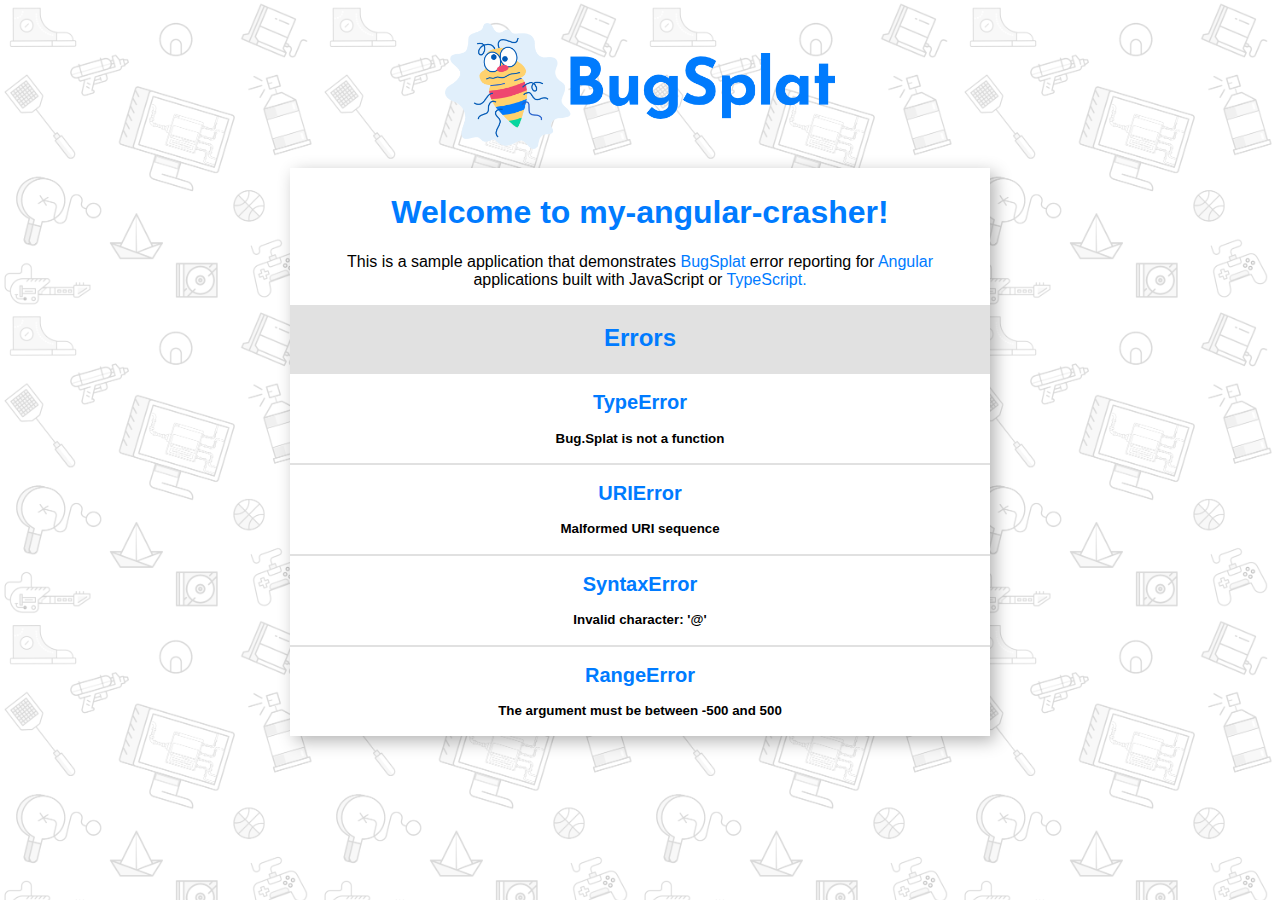
<file: my-angular-crasher/index.html>
<!doctype html>
<html lang="en" data-critters-container>
<head>
  <meta charset="utf-8">
  <title>MyAngularCrasher</title>
  <base href="/my-angular-crasher/">

  <meta name="viewport" content="width=device-width, initial-scale=1">
  <link rel="icon" type="image/x-icon" href="favicon.ico">
<style>body{font-family:sans-serif}body:before{content:"";display:block;position:absolute;left:0;top:0;width:100%;height:100%;z-index:-1;opacity:.5;background-image:url("./media/background-EY37OCR5.png");background-repeat:repeat;background-size:25%}
/*# sourceMappingURL=styles-2HLQWRDO.css.map */
</style><link rel="stylesheet" href="styles-2HLQWRDO.css" media="print" onload="this.media='all'"><noscript><link rel="stylesheet" href="styles-2HLQWRDO.css"></noscript></head>
<body>
  <app-root></app-root>
<script src="polyfills-PKM6XR5Q.js" type="module"></script><script src="main-UNJOHDJF.js" type="module"></script></body>
</html>
</file>
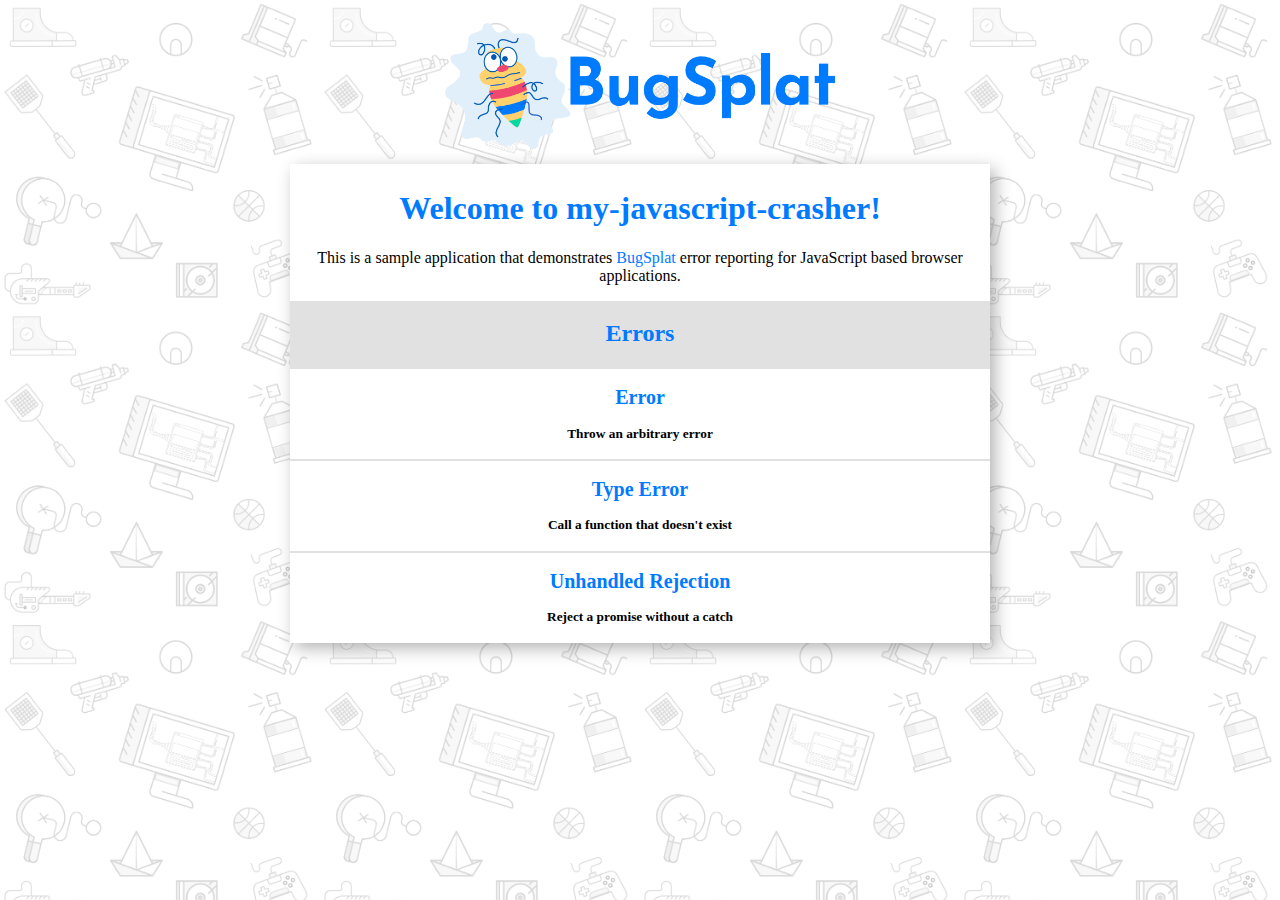
<file: my-javascript-crasher/index.html>
<html>
  <head>
    <link rel="stylesheet" href="styles.css" />
    <title>my-javascript-crasher</title>
    <script type="module">
      import { BugSplat } from 'https://esm.sh/bugsplat@8.0.1';
      const bugsplat = new BugSplat('fred', 'my-javascript-crasher', '1.0.0');

      window.onerror = function (message, source, lineno, colno, error) {
        bugsplat.post(error);
      };
      window.addEventListener('unhandledrejection', function (event) {
        bugsplat.post(event.reason);
      });

      document.addEventListener('DOMContentLoaded', function () {
        const buttons = document.querySelectorAll('.error');
        buttons.forEach((button) => {
          button.addEventListener('click', function (event) {
            const id = event.target.id;
            if (id === 'throw') {
              throwStackFrame0();
            } else if (id === 'type') {
              typeStackFrame0();
            } else if (id === 'rejection') {
              Promise.resolve().then(rejectionStackFrame0);
            }
          });
        });
      });

      function throwStackFrame0() {
        throwStackFrame1();
      }

      function throwStackFrame1() {
        throwStackFrame2();
      }

      function throwStackFrame2() {
        throw new Error('This is an arbitrary error!');
      }

      function typeStackFrame0() {
        typeStackFrame1();
      }

      function typeStackFrame1() {
        typeStackFrame2();
      }

      function typeStackFrame2() {
        const obj = {};
        obj.method();
      }

      async function rejectionStackFrame0() {
        return rejectionStackFrame1();
      }

      async function rejectionStackFrame1() {
        return rejectionStackFrame2();
      }

      async function rejectionStackFrame2() {
        throw new Error('This is an unhandled rejection!');
      }
    </script>
  </head>

  <body>
    <div class="container">
      <a href="https://www.bugsplat.com">
        <img class="logo" src="./assets/bugsplat-logo.png" />
      </a>
      <div class="content">
        <h1>Welcome to my-javascript-crasher!</h1>
        <p>
          This is a sample application that demonstrates
          <a href="https://bugsplat.com" target="_blank">BugSplat</a> error
          reporting for JavaScript based browser applications.
        </p>
        <div class="errors">
          <h2>Errors</h2>
          <button id="throw" class="error">
            <h2>Error</h2>
            <h4>Throw an arbitrary error</h4>
          </button>
          <button id="type" class="error">
            <h2>Type Error</h2>
            <h4>Call a function that doesn't exist</h4>
          </button>
          <button id="rejection" class="error">
            <h2>Unhandled Rejection</h2>
            <h4>Reject a promise without a catch</h4>
          </button>
        </div>
      </div>
    </div>
  </body>
</html>
</file>
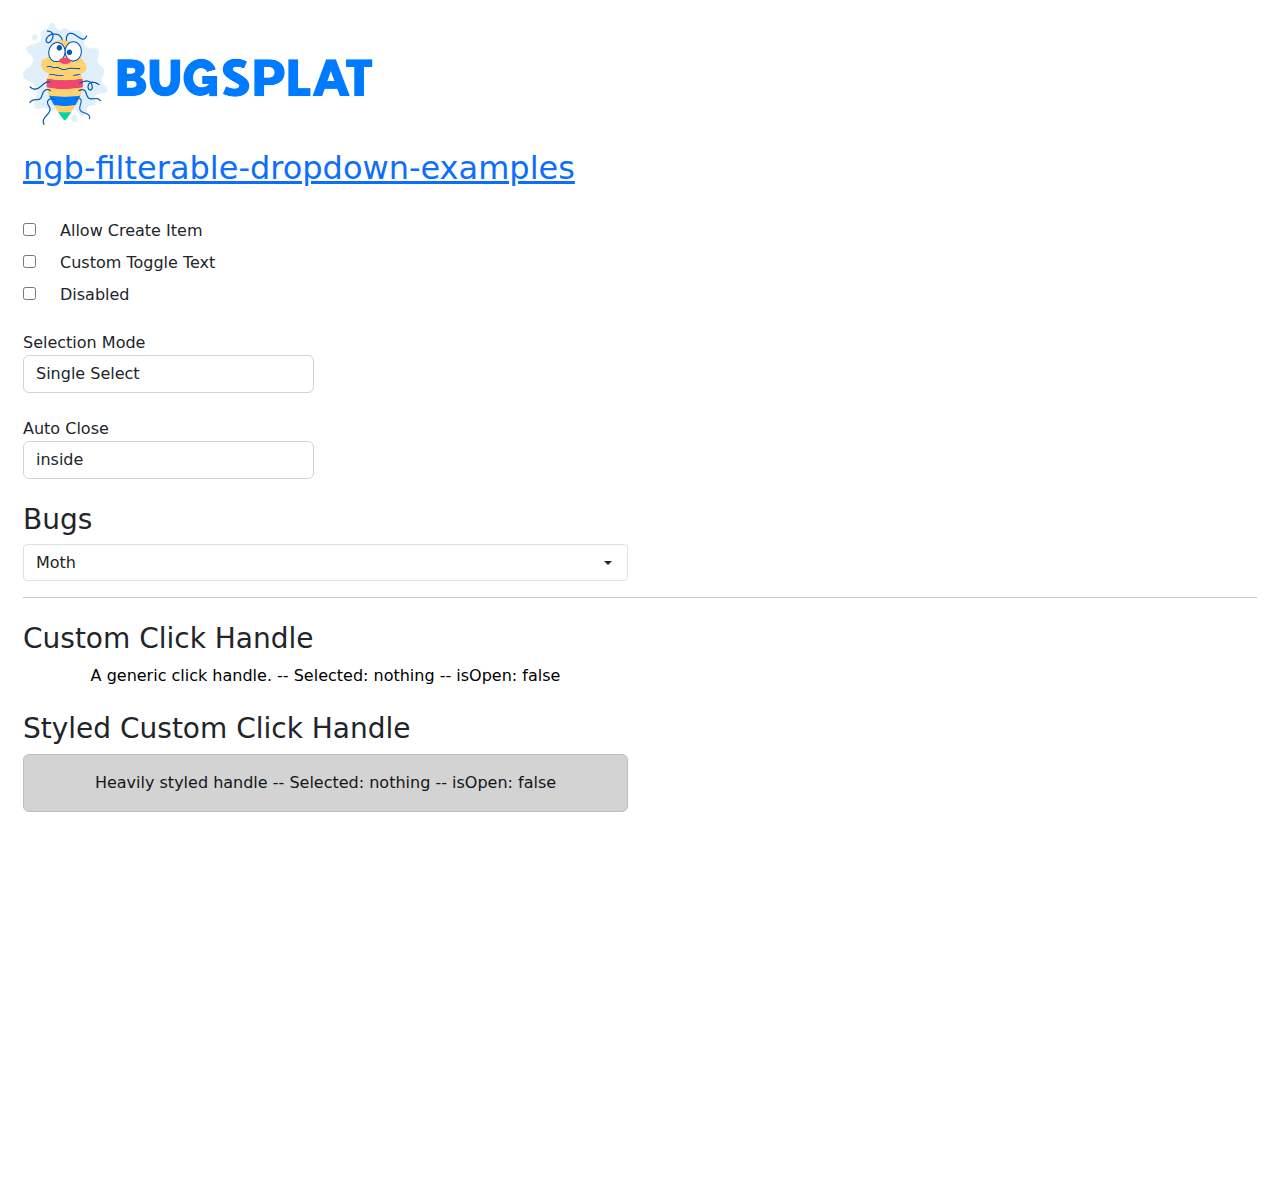
<file: ngb-filterable-dropdown-example/index.html>
<!DOCTYPE html><html lang="en"><head>
  <meta charset="utf-8">
  <title>FilterableDropdownExample</title>
  <base href="/ngb-filterable-dropdown-example/">
  <meta name="viewport" content="width=device-width, initial-scale=1">
  <link rel="icon" type="image/x-icon" href="favicon.ico">
<style>@charset "UTF-8";:root{--bs-blue:#0d6efd;--bs-indigo:#6610f2;--bs-purple:#6f42c1;--bs-pink:#d63384;--bs-red:#dc3545;--bs-orange:#fd7e14;--bs-yellow:#ffc107;--bs-green:#198754;--bs-teal:#20c997;--bs-cyan:#0dcaf0;--bs-black:#000;--bs-white:#fff;--bs-gray:#6c757d;--bs-gray-dark:#343a40;--bs-gray-100:#f8f9fa;--bs-gray-200:#e9ecef;--bs-gray-300:#dee2e6;--bs-gray-400:#ced4da;--bs-gray-500:#adb5bd;--bs-gray-600:#6c757d;--bs-gray-700:#495057;--bs-gray-800:#343a40;--bs-gray-900:#212529;--bs-primary:#0d6efd;--bs-secondary:#6c757d;--bs-success:#198754;--bs-info:#0dcaf0;--bs-warning:#ffc107;--bs-danger:#dc3545;--bs-light:#f8f9fa;--bs-dark:#212529;--bs-primary-rgb:13, 110, 253;--bs-secondary-rgb:108, 117, 125;--bs-success-rgb:25, 135, 84;--bs-info-rgb:13, 202, 240;--bs-warning-rgb:255, 193, 7;--bs-danger-rgb:220, 53, 69;--bs-light-rgb:248, 249, 250;--bs-dark-rgb:33, 37, 41;--bs-white-rgb:255, 255, 255;--bs-black-rgb:0, 0, 0;--bs-body-color-rgb:33, 37, 41;--bs-body-bg-rgb:255, 255, 255;--bs-font-sans-serif:system-ui, -apple-system, "Segoe UI", Roboto, "Helvetica Neue", "Noto Sans", "Liberation Sans", Arial, sans-serif, "Apple Color Emoji", "Segoe UI Emoji", "Segoe UI Symbol", "Noto Color Emoji";--bs-font-monospace:SFMono-Regular, Menlo, Monaco, Consolas, "Liberation Mono", "Courier New", monospace;--bs-gradient:linear-gradient(180deg, rgba(255, 255, 255, .15), rgba(255, 255, 255, 0));--bs-body-font-family:var(--bs-font-sans-serif);--bs-body-font-size:1rem;--bs-body-font-weight:400;--bs-body-line-height:1.5;--bs-body-color:#212529;--bs-body-bg:#fff;--bs-border-width:1px;--bs-border-style:solid;--bs-border-color:#dee2e6;--bs-border-color-translucent:rgba(0, 0, 0, .175);--bs-border-radius:.375rem;--bs-border-radius-sm:.25rem;--bs-border-radius-lg:.5rem;--bs-border-radius-xl:1rem;--bs-border-radius-2xl:2rem;--bs-border-radius-pill:50rem;--bs-link-color:#0d6efd;--bs-link-hover-color:#0a58ca;--bs-code-color:#d63384;--bs-highlight-bg:#fff3cd}*,*:before,*:after{box-sizing:border-box}@media (prefers-reduced-motion: no-preference){:root{scroll-behavior:smooth}}body{margin:0;font-family:var(--bs-body-font-family);font-size:var(--bs-body-font-size);font-weight:var(--bs-body-font-weight);line-height:var(--bs-body-line-height);color:var(--bs-body-color);text-align:var(--bs-body-text-align);background-color:var(--bs-body-bg);-webkit-text-size-adjust:100%;-webkit-tap-highlight-color:rgba(0,0,0,0)}html,body{margin:0;height:100%}</style><link rel="stylesheet" href="styles.ba9b8779431d3b88.css" media="print" onload="this.media='all'"><noscript><link rel="stylesheet" href="styles.ba9b8779431d3b88.css"></noscript></head>
<body>
  <app-root></app-root>
<script src="runtime.eff1c144a3aa6b69.js" type="module"></script><script src="polyfills.1ade4e61aeea3a8c.js" type="module"></script><script src="main.850e7658e5134683.js" type="module"></script>

</body></html>
</file>
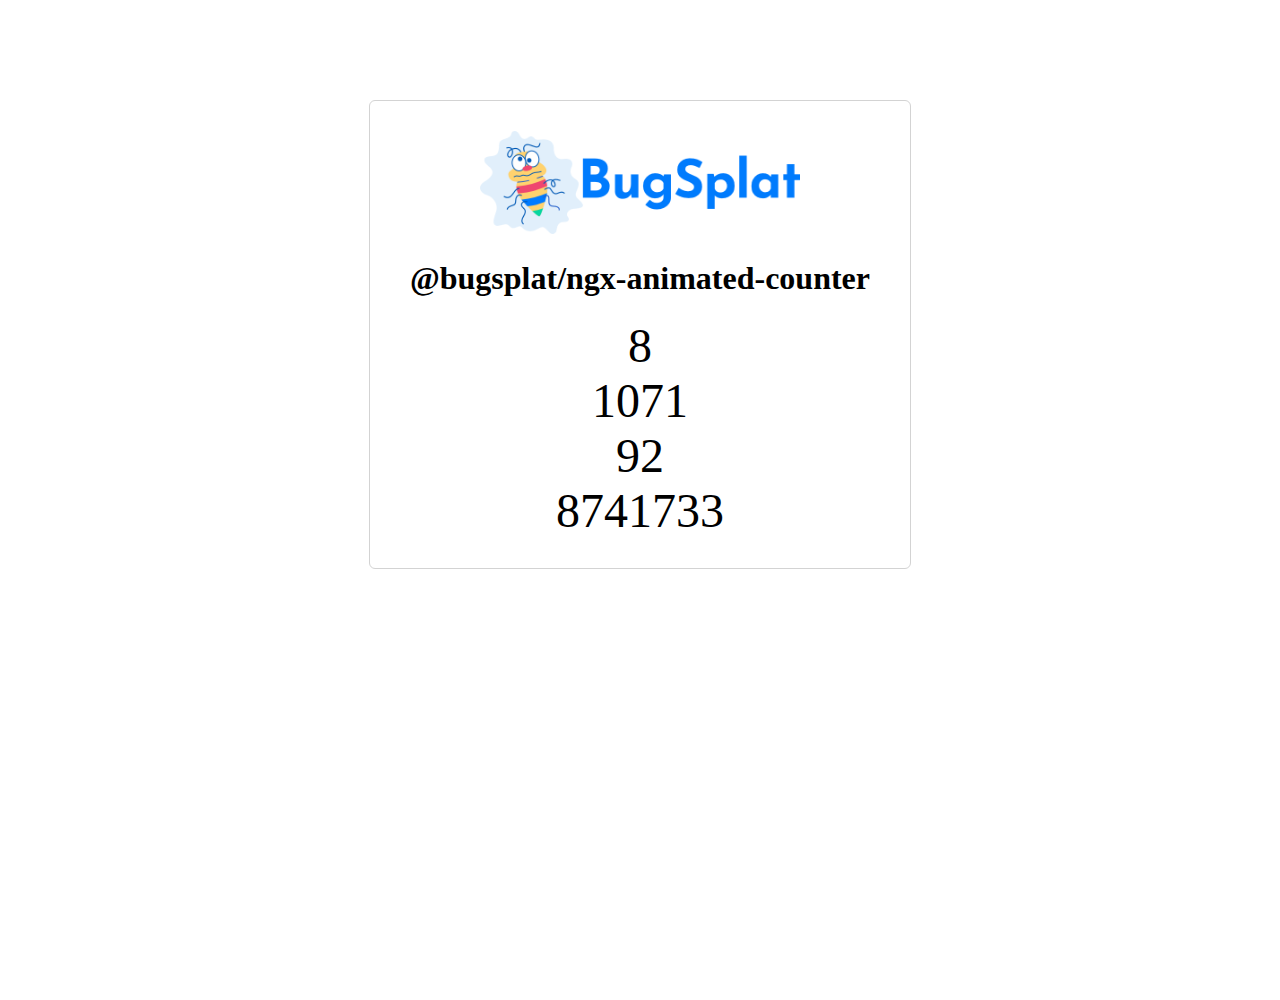
<file: ngx-animated-counter-example/index.html>
<!DOCTYPE html><html lang="en"><head>
  <meta charset="utf-8">
  <title>NgxAnimatedCounterExample</title>
  <base href="/ngx-animated-counter-example/">
  <meta name="viewport" content="width=device-width, initial-scale=1">
  <link rel="icon" type="image/x-icon" href="favicon.ico">
<style>html,body{margin:0;height:100%}</style><link rel="stylesheet" href="styles.d0e1f7e5a921d519.css" media="print" onload="this.media='all'"><noscript><link rel="stylesheet" href="styles.d0e1f7e5a921d519.css"></noscript></head>
<body>
  <app-root></app-root>
<script src="runtime.d6091302a633c65f.js" type="module"></script><script src="polyfills.1b31d72ff5c654e9.js" type="module"></script><script src="main.ee9a11189a84d6bb.js" type="module"></script>

</body></html>
</file>
<file: my-angular-crasher/styles-2HLQWRDO.css>
body{font-family:sans-serif}body:before{content:"";display:block;position:absolute;left:0;top:0;width:100%;height:100%;z-index:-1;opacity:.5;background-image:url("./media/background-EY37OCR5.png");background-repeat:repeat;background-size:25%}
/*# sourceMappingURL=styles-2HLQWRDO.css.map */
</file>
<file: my-javascript-crasher/styles.css>
body::before {
  content: "";
  display: block;
  position: absolute;
  left: 0;
  top: 0;
  width: 100%;
  height: 100%;
  z-index: -1;
  opacity: 0.5;
  background-image: url("./assets/background.png");
  background-repeat: repeat;
  background-size: 25%;
}

* {
  box-sizing: border-box;
}

a {
  color: #007bff;
  text-decoration: none;
  background-color: transparent;
}

a,
button {
  transition: 220ms all ease-in-out;
}

a:hover {
  color: #0056b3;
  text-decoration: underline;
}

button {
  border: none;
  background: transparent;
  font-family: inherit;
  padding: 0;
  cursor: pointer;
  display: inline-flex;
  align-items: center;
  justify-content: center;
  flex-direction: column;
  width: 100%;
}

h1,
h2 {
  color: #007bff;
}

.container {
  text-align: center;
  margin: 0 auto;
  max-width: 700px;
}

.content {
  background: #fff;
  box-shadow: 0.3em 0.3em 1em rgba(0, 0, 0, 0.3);
  padding-top: 5px;
  overflow-y: auto;
}

.errors {
  margin-top: 5px;
  background: rgb(225, 225, 225);
  width: 100%;
  display: flex;
  flex-direction: column;
  gap: 2px;
}

button.error {
  background: #fff;
  transition-property: background-color;
}

button.error:hover {
  background: rgb(245, 245, 245);
}

button.error:focus {
  border: 3px solid #007bff;
}

.error > h4 {
  margin-top: 0;
}

.logo {
  width: 60%;
  padding: 15px;
}

p {
  padding-left: 24px;
  padding-right: 24px;
}
</file>
<file: ngx-animated-counter-example/styles.d0e1f7e5a921d519.css>
html,body{margin:0;height:100%}
</file>
<file: ngb-filterable-dropdown-example/styles.ba9b8779431d3b88.css>
@charset "UTF-8";/*!
 * Bootstrap  v5.2.3 (https://getbootstrap.com/)
 * Copyright 2011-2022 The Bootstrap Authors
 * Copyright 2011-2022 Twitter, Inc.
 * Licensed under MIT (https://github.com/twbs/bootstrap/blob/main/LICENSE)
 */:root{--bs-blue: #0d6efd;--bs-indigo: #6610f2;--bs-purple: #6f42c1;--bs-pink: #d63384;--bs-red: #dc3545;--bs-orange: #fd7e14;--bs-yellow: #ffc107;--bs-green: #198754;--bs-teal: #20c997;--bs-cyan: #0dcaf0;--bs-black: #000;--bs-white: #fff;--bs-gray: #6c757d;--bs-gray-dark: #343a40;--bs-gray-100: #f8f9fa;--bs-gray-200: #e9ecef;--bs-gray-300: #dee2e6;--bs-gray-400: #ced4da;--bs-gray-500: #adb5bd;--bs-gray-600: #6c757d;--bs-gray-700: #495057;--bs-gray-800: #343a40;--bs-gray-900: #212529;--bs-primary: #0d6efd;--bs-secondary: #6c757d;--bs-success: #198754;--bs-info: #0dcaf0;--bs-warning: #ffc107;--bs-danger: #dc3545;--bs-light: #f8f9fa;--bs-dark: #212529;--bs-primary-rgb: 13, 110, 253;--bs-secondary-rgb: 108, 117, 125;--bs-success-rgb: 25, 135, 84;--bs-info-rgb: 13, 202, 240;--bs-warning-rgb: 255, 193, 7;--bs-danger-rgb: 220, 53, 69;--bs-light-rgb: 248, 249, 250;--bs-dark-rgb: 33, 37, 41;--bs-white-rgb: 255, 255, 255;--bs-black-rgb: 0, 0, 0;--bs-body-color-rgb: 33, 37, 41;--bs-body-bg-rgb: 255, 255, 255;--bs-font-sans-serif: system-ui, -apple-system, "Segoe UI", Roboto, "Helvetica Neue", "Noto Sans", "Liberation Sans", Arial, sans-serif, "Apple Color Emoji", "Segoe UI Emoji", "Segoe UI Symbol", "Noto Color Emoji";--bs-font-monospace: SFMono-Regular, Menlo, Monaco, Consolas, "Liberation Mono", "Courier New", monospace;--bs-gradient: linear-gradient(180deg, rgba(255, 255, 255, .15), rgba(255, 255, 255, 0));--bs-body-font-family: var(--bs-font-sans-serif);--bs-body-font-size: 1rem;--bs-body-font-weight: 400;--bs-body-line-height: 1.5;--bs-body-color: #212529;--bs-body-bg: #fff;--bs-border-width: 1px;--bs-border-style: solid;--bs-border-color: #dee2e6;--bs-border-color-translucent: rgba(0, 0, 0, .175);--bs-border-radius: .375rem;--bs-border-radius-sm: .25rem;--bs-border-radius-lg: .5rem;--bs-border-radius-xl: 1rem;--bs-border-radius-2xl: 2rem;--bs-border-radius-pill: 50rem;--bs-link-color: #0d6efd;--bs-link-hover-color: #0a58ca;--bs-code-color: #d63384;--bs-highlight-bg: #fff3cd}*,*:before,*:after{box-sizing:border-box}@media (prefers-reduced-motion: no-preference){:root{scroll-behavior:smooth}}body{margin:0;font-family:var(--bs-body-font-family);font-size:var(--bs-body-font-size);font-weight:var(--bs-body-font-weight);line-height:var(--bs-body-line-height);color:var(--bs-body-color);text-align:var(--bs-body-text-align);background-color:var(--bs-body-bg);-webkit-text-size-adjust:100%;-webkit-tap-highlight-color:rgba(0,0,0,0)}hr{margin:1rem 0;color:inherit;border:0;border-top:1px solid;opacity:.25}h6,.h6,h5,.h5,h4,.h4,h3,.h3,h2,.h2,h1,.h1{margin-top:0;margin-bottom:.5rem;font-weight:500;line-height:1.2}h1,.h1{font-size:calc(1.375rem + 1.5vw)}@media (min-width: 1200px){h1,.h1{font-size:2.5rem}}h2,.h2{font-size:calc(1.325rem + .9vw)}@media (min-width: 1200px){h2,.h2{font-size:2rem}}h3,.h3{font-size:calc(1.3rem + .6vw)}@media (min-width: 1200px){h3,.h3{font-size:1.75rem}}h4,.h4{font-size:calc(1.275rem + .3vw)}@media (min-width: 1200px){h4,.h4{font-size:1.5rem}}h5,.h5{font-size:1.25rem}h6,.h6{font-size:1rem}p{margin-top:0;margin-bottom:1rem}abbr[title]{-webkit-text-decoration:underline dotted;text-decoration:underline dotted;cursor:help;-webkit-text-decoration-skip-ink:none;text-decoration-skip-ink:none}address{margin-bottom:1rem;font-style:normal;line-height:inherit}ol,ul{padding-left:2rem}ol,ul,dl{margin-top:0;margin-bottom:1rem}ol ol,ul ul,ol ul,ul ol{margin-bottom:0}dt{font-weight:700}dd{margin-bottom:.5rem;margin-left:0}blockquote{margin:0 0 1rem}b,strong{font-weight:bolder}small,.small{font-size:.875em}mark,.mark{padding:.1875em;background-color:var(--bs-highlight-bg)}sub,sup{position:relative;font-size:.75em;line-height:0;vertical-align:baseline}sub{bottom:-.25em}sup{top:-.5em}a{color:var(--bs-link-color);text-decoration:underline}a:hover{color:var(--bs-link-hover-color)}a:not([href]):not([class]),a:not([href]):not([class]):hover{color:inherit;text-decoration:none}pre,code,kbd,samp{font-family:var(--bs-font-monospace);font-size:1em}pre{display:block;margin-top:0;margin-bottom:1rem;overflow:auto;font-size:.875em}pre code{font-size:inherit;color:inherit;word-break:normal}code{font-size:.875em;color:var(--bs-code-color);word-wrap:break-word}a>code{color:inherit}kbd{padding:.1875rem .375rem;font-size:.875em;color:var(--bs-body-bg);background-color:var(--bs-body-color);border-radius:.25rem}kbd kbd{padding:0;font-size:1em}figure{margin:0 0 1rem}img,svg{vertical-align:middle}table{caption-side:bottom;border-collapse:collapse}caption{padding-top:.5rem;padding-bottom:.5rem;color:#6c757d;text-align:left}th{text-align:inherit;text-align:-webkit-match-parent}thead,tbody,tfoot,tr,td,th{border-color:inherit;border-style:solid;border-width:0}label{display:inline-block}button{border-radius:0}button:focus:not(:focus-visible){outline:0}input,button,select,optgroup,textarea{margin:0;font-family:inherit;font-size:inherit;line-height:inherit}button,select{text-transform:none}[role=button]{cursor:pointer}select{word-wrap:normal}select:disabled{opacity:1}[list]:not([type=date]):not([type=datetime-local]):not([type=month]):not([type=week]):not([type=time])::-webkit-calendar-picker-indicator{display:none!important}button,[type=button],[type=reset],[type=submit]{-webkit-appearance:button}button:not(:disabled),[type=button]:not(:disabled),[type=reset]:not(:disabled),[type=submit]:not(:disabled){cursor:pointer}::-moz-focus-inner{padding:0;border-style:none}textarea{resize:vertical}fieldset{min-width:0;padding:0;margin:0;border:0}legend{float:left;width:100%;padding:0;margin-bottom:.5rem;font-size:calc(1.275rem + .3vw);line-height:inherit}@media (min-width: 1200px){legend{font-size:1.5rem}}legend+*{clear:left}::-webkit-datetime-edit-fields-wrapper,::-webkit-datetime-edit-text,::-webkit-datetime-edit-minute,::-webkit-datetime-edit-hour-field,::-webkit-datetime-edit-day-field,::-webkit-datetime-edit-month-field,::-webkit-datetime-edit-year-field{padding:0}::-webkit-inner-spin-button{height:auto}[type=search]{outline-offset:-2px;-webkit-appearance:textfield}::-webkit-search-decoration{-webkit-appearance:none}::-webkit-color-swatch-wrapper{padding:0}::file-selector-button{font:inherit;-webkit-appearance:button}output{display:inline-block}iframe{border:0}summary{display:list-item;cursor:pointer}progress{vertical-align:baseline}[hidden]{display:none!important}.lead{font-size:1.25rem;font-weight:300}.display-1{font-size:calc(1.625rem + 4.5vw);font-weight:300;line-height:1.2}@media (min-width: 1200px){.display-1{font-size:5rem}}.display-2{font-size:calc(1.575rem + 3.9vw);font-weight:300;line-height:1.2}@media (min-width: 1200px){.display-2{font-size:4.5rem}}.display-3{font-size:calc(1.525rem + 3.3vw);font-weight:300;line-height:1.2}@media (min-width: 1200px){.display-3{font-size:4rem}}.display-4{font-size:calc(1.475rem + 2.7vw);font-weight:300;line-height:1.2}@media (min-width: 1200px){.display-4{font-size:3.5rem}}.display-5{font-size:calc(1.425rem + 2.1vw);font-weight:300;line-height:1.2}@media (min-width: 1200px){.display-5{font-size:3rem}}.display-6{font-size:calc(1.375rem + 1.5vw);font-weight:300;line-height:1.2}@media (min-width: 1200px){.display-6{font-size:2.5rem}}.list-unstyled,.list-inline{padding-left:0;list-style:none}.list-inline-item{display:inline-block}.list-inline-item:not(:last-child){margin-right:.5rem}.initialism{font-size:.875em;text-transform:uppercase}.blockquote{margin-bottom:1rem;font-size:1.25rem}.blockquote>:last-child{margin-bottom:0}.blockquote-footer{margin-top:-1rem;margin-bottom:1rem;font-size:.875em;color:#6c757d}.blockquote-footer:before{content:"\2014\a0"}.img-fluid{max-width:100%;height:auto}.img-thumbnail{padding:.25rem;background-color:#fff;border:1px solid var(--bs-border-color);border-radius:.375rem;max-width:100%;height:auto}.figure{display:inline-block}.figure-img{margin-bottom:.5rem;line-height:1}.figure-caption{font-size:.875em;color:#6c757d}.container,.container-fluid,.container-xxl,.container-xl,.container-lg,.container-md,.container-sm{--bs-gutter-x: 1.5rem;--bs-gutter-y: 0;width:100%;padding-right:calc(var(--bs-gutter-x) * .5);padding-left:calc(var(--bs-gutter-x) * .5);margin-right:auto;margin-left:auto}@media (min-width: 576px){.container-sm,.container{max-width:540px}}@media (min-width: 768px){.container-md,.container-sm,.container{max-width:720px}}@media (min-width: 992px){.container-lg,.container-md,.container-sm,.container{max-width:960px}}@media (min-width: 1200px){.container-xl,.container-lg,.container-md,.container-sm,.container{max-width:1140px}}@media (min-width: 1400px){.container-xxl,.container-xl,.container-lg,.container-md,.container-sm,.container{max-width:1320px}}.row{--bs-gutter-x: 1.5rem;--bs-gutter-y: 0;display:flex;flex-wrap:wrap;margin-top:calc(-1 * var(--bs-gutter-y));margin-right:calc(-.5 * var(--bs-gutter-x));margin-left:calc(-.5 * var(--bs-gutter-x))}.row>*{flex-shrink:0;width:100%;max-width:100%;padding-right:calc(var(--bs-gutter-x) * .5);padding-left:calc(var(--bs-gutter-x) * .5);margin-top:var(--bs-gutter-y)}.col{flex:1 0 0%}.row-cols-auto>*{flex:0 0 auto;width:auto}.row-cols-1>*{flex:0 0 auto;width:100%}.row-cols-2>*{flex:0 0 auto;width:50%}.row-cols-3>*{flex:0 0 auto;width:33.3333333333%}.row-cols-4>*{flex:0 0 auto;width:25%}.row-cols-5>*{flex:0 0 auto;width:20%}.row-cols-6>*{flex:0 0 auto;width:16.6666666667%}.col-auto{flex:0 0 auto;width:auto}.col-1{flex:0 0 auto;width:8.33333333%}.col-2{flex:0 0 auto;width:16.66666667%}.col-3{flex:0 0 auto;width:25%}.col-4{flex:0 0 auto;width:33.33333333%}.col-5{flex:0 0 auto;width:41.66666667%}.col-6{flex:0 0 auto;width:50%}.col-7{flex:0 0 auto;width:58.33333333%}.col-8{flex:0 0 auto;width:66.66666667%}.col-9{flex:0 0 auto;width:75%}.col-10{flex:0 0 auto;width:83.33333333%}.col-11{flex:0 0 auto;width:91.66666667%}.col-12{flex:0 0 auto;width:100%}.offset-1{margin-left:8.33333333%}.offset-2{margin-left:16.66666667%}.offset-3{margin-left:25%}.offset-4{margin-left:33.33333333%}.offset-5{margin-left:41.66666667%}.offset-6{margin-left:50%}.offset-7{margin-left:58.33333333%}.offset-8{margin-left:66.66666667%}.offset-9{margin-left:75%}.offset-10{margin-left:83.33333333%}.offset-11{margin-left:91.66666667%}.g-0,.gx-0{--bs-gutter-x: 0}.g-0,.gy-0{--bs-gutter-y: 0}.g-1,.gx-1{--bs-gutter-x: .25rem}.g-1,.gy-1{--bs-gutter-y: .25rem}.g-2,.gx-2{--bs-gutter-x: .5rem}.g-2,.gy-2{--bs-gutter-y: .5rem}.g-3,.gx-3{--bs-gutter-x: 1rem}.g-3,.gy-3{--bs-gutter-y: 1rem}.g-4,.gx-4{--bs-gutter-x: 1.5rem}.g-4,.gy-4{--bs-gutter-y: 1.5rem}.g-5,.gx-5{--bs-gutter-x: 3rem}.g-5,.gy-5{--bs-gutter-y: 3rem}@media (min-width: 576px){.col-sm{flex:1 0 0%}.row-cols-sm-auto>*{flex:0 0 auto;width:auto}.row-cols-sm-1>*{flex:0 0 auto;width:100%}.row-cols-sm-2>*{flex:0 0 auto;width:50%}.row-cols-sm-3>*{flex:0 0 auto;width:33.3333333333%}.row-cols-sm-4>*{flex:0 0 auto;width:25%}.row-cols-sm-5>*{flex:0 0 auto;width:20%}.row-cols-sm-6>*{flex:0 0 auto;width:16.6666666667%}.col-sm-auto{flex:0 0 auto;width:auto}.col-sm-1{flex:0 0 auto;width:8.33333333%}.col-sm-2{flex:0 0 auto;width:16.66666667%}.col-sm-3{flex:0 0 auto;width:25%}.col-sm-4{flex:0 0 auto;width:33.33333333%}.col-sm-5{flex:0 0 auto;width:41.66666667%}.col-sm-6{flex:0 0 auto;width:50%}.col-sm-7{flex:0 0 auto;width:58.33333333%}.col-sm-8{flex:0 0 auto;width:66.66666667%}.col-sm-9{flex:0 0 auto;width:75%}.col-sm-10{flex:0 0 auto;width:83.33333333%}.col-sm-11{flex:0 0 auto;width:91.66666667%}.col-sm-12{flex:0 0 auto;width:100%}.offset-sm-0{margin-left:0}.offset-sm-1{margin-left:8.33333333%}.offset-sm-2{margin-left:16.66666667%}.offset-sm-3{margin-left:25%}.offset-sm-4{margin-left:33.33333333%}.offset-sm-5{margin-left:41.66666667%}.offset-sm-6{margin-left:50%}.offset-sm-7{margin-left:58.33333333%}.offset-sm-8{margin-left:66.66666667%}.offset-sm-9{margin-left:75%}.offset-sm-10{margin-left:83.33333333%}.offset-sm-11{margin-left:91.66666667%}.g-sm-0,.gx-sm-0{--bs-gutter-x: 0}.g-sm-0,.gy-sm-0{--bs-gutter-y: 0}.g-sm-1,.gx-sm-1{--bs-gutter-x: .25rem}.g-sm-1,.gy-sm-1{--bs-gutter-y: .25rem}.g-sm-2,.gx-sm-2{--bs-gutter-x: .5rem}.g-sm-2,.gy-sm-2{--bs-gutter-y: .5rem}.g-sm-3,.gx-sm-3{--bs-gutter-x: 1rem}.g-sm-3,.gy-sm-3{--bs-gutter-y: 1rem}.g-sm-4,.gx-sm-4{--bs-gutter-x: 1.5rem}.g-sm-4,.gy-sm-4{--bs-gutter-y: 1.5rem}.g-sm-5,.gx-sm-5{--bs-gutter-x: 3rem}.g-sm-5,.gy-sm-5{--bs-gutter-y: 3rem}}@media (min-width: 768px){.col-md{flex:1 0 0%}.row-cols-md-auto>*{flex:0 0 auto;width:auto}.row-cols-md-1>*{flex:0 0 auto;width:100%}.row-cols-md-2>*{flex:0 0 auto;width:50%}.row-cols-md-3>*{flex:0 0 auto;width:33.3333333333%}.row-cols-md-4>*{flex:0 0 auto;width:25%}.row-cols-md-5>*{flex:0 0 auto;width:20%}.row-cols-md-6>*{flex:0 0 auto;width:16.6666666667%}.col-md-auto{flex:0 0 auto;width:auto}.col-md-1{flex:0 0 auto;width:8.33333333%}.col-md-2{flex:0 0 auto;width:16.66666667%}.col-md-3{flex:0 0 auto;width:25%}.col-md-4{flex:0 0 auto;width:33.33333333%}.col-md-5{flex:0 0 auto;width:41.66666667%}.col-md-6{flex:0 0 auto;width:50%}.col-md-7{flex:0 0 auto;width:58.33333333%}.col-md-8{flex:0 0 auto;width:66.66666667%}.col-md-9{flex:0 0 auto;width:75%}.col-md-10{flex:0 0 auto;width:83.33333333%}.col-md-11{flex:0 0 auto;width:91.66666667%}.col-md-12{flex:0 0 auto;width:100%}.offset-md-0{margin-left:0}.offset-md-1{margin-left:8.33333333%}.offset-md-2{margin-left:16.66666667%}.offset-md-3{margin-left:25%}.offset-md-4{margin-left:33.33333333%}.offset-md-5{margin-left:41.66666667%}.offset-md-6{margin-left:50%}.offset-md-7{margin-left:58.33333333%}.offset-md-8{margin-left:66.66666667%}.offset-md-9{margin-left:75%}.offset-md-10{margin-left:83.33333333%}.offset-md-11{margin-left:91.66666667%}.g-md-0,.gx-md-0{--bs-gutter-x: 0}.g-md-0,.gy-md-0{--bs-gutter-y: 0}.g-md-1,.gx-md-1{--bs-gutter-x: .25rem}.g-md-1,.gy-md-1{--bs-gutter-y: .25rem}.g-md-2,.gx-md-2{--bs-gutter-x: .5rem}.g-md-2,.gy-md-2{--bs-gutter-y: .5rem}.g-md-3,.gx-md-3{--bs-gutter-x: 1rem}.g-md-3,.gy-md-3{--bs-gutter-y: 1rem}.g-md-4,.gx-md-4{--bs-gutter-x: 1.5rem}.g-md-4,.gy-md-4{--bs-gutter-y: 1.5rem}.g-md-5,.gx-md-5{--bs-gutter-x: 3rem}.g-md-5,.gy-md-5{--bs-gutter-y: 3rem}}@media (min-width: 992px){.col-lg{flex:1 0 0%}.row-cols-lg-auto>*{flex:0 0 auto;width:auto}.row-cols-lg-1>*{flex:0 0 auto;width:100%}.row-cols-lg-2>*{flex:0 0 auto;width:50%}.row-cols-lg-3>*{flex:0 0 auto;width:33.3333333333%}.row-cols-lg-4>*{flex:0 0 auto;width:25%}.row-cols-lg-5>*{flex:0 0 auto;width:20%}.row-cols-lg-6>*{flex:0 0 auto;width:16.6666666667%}.col-lg-auto{flex:0 0 auto;width:auto}.col-lg-1{flex:0 0 auto;width:8.33333333%}.col-lg-2{flex:0 0 auto;width:16.66666667%}.col-lg-3{flex:0 0 auto;width:25%}.col-lg-4{flex:0 0 auto;width:33.33333333%}.col-lg-5{flex:0 0 auto;width:41.66666667%}.col-lg-6{flex:0 0 auto;width:50%}.col-lg-7{flex:0 0 auto;width:58.33333333%}.col-lg-8{flex:0 0 auto;width:66.66666667%}.col-lg-9{flex:0 0 auto;width:75%}.col-lg-10{flex:0 0 auto;width:83.33333333%}.col-lg-11{flex:0 0 auto;width:91.66666667%}.col-lg-12{flex:0 0 auto;width:100%}.offset-lg-0{margin-left:0}.offset-lg-1{margin-left:8.33333333%}.offset-lg-2{margin-left:16.66666667%}.offset-lg-3{margin-left:25%}.offset-lg-4{margin-left:33.33333333%}.offset-lg-5{margin-left:41.66666667%}.offset-lg-6{margin-left:50%}.offset-lg-7{margin-left:58.33333333%}.offset-lg-8{margin-left:66.66666667%}.offset-lg-9{margin-left:75%}.offset-lg-10{margin-left:83.33333333%}.offset-lg-11{margin-left:91.66666667%}.g-lg-0,.gx-lg-0{--bs-gutter-x: 0}.g-lg-0,.gy-lg-0{--bs-gutter-y: 0}.g-lg-1,.gx-lg-1{--bs-gutter-x: .25rem}.g-lg-1,.gy-lg-1{--bs-gutter-y: .25rem}.g-lg-2,.gx-lg-2{--bs-gutter-x: .5rem}.g-lg-2,.gy-lg-2{--bs-gutter-y: .5rem}.g-lg-3,.gx-lg-3{--bs-gutter-x: 1rem}.g-lg-3,.gy-lg-3{--bs-gutter-y: 1rem}.g-lg-4,.gx-lg-4{--bs-gutter-x: 1.5rem}.g-lg-4,.gy-lg-4{--bs-gutter-y: 1.5rem}.g-lg-5,.gx-lg-5{--bs-gutter-x: 3rem}.g-lg-5,.gy-lg-5{--bs-gutter-y: 3rem}}@media (min-width: 1200px){.col-xl{flex:1 0 0%}.row-cols-xl-auto>*{flex:0 0 auto;width:auto}.row-cols-xl-1>*{flex:0 0 auto;width:100%}.row-cols-xl-2>*{flex:0 0 auto;width:50%}.row-cols-xl-3>*{flex:0 0 auto;width:33.3333333333%}.row-cols-xl-4>*{flex:0 0 auto;width:25%}.row-cols-xl-5>*{flex:0 0 auto;width:20%}.row-cols-xl-6>*{flex:0 0 auto;width:16.6666666667%}.col-xl-auto{flex:0 0 auto;width:auto}.col-xl-1{flex:0 0 auto;width:8.33333333%}.col-xl-2{flex:0 0 auto;width:16.66666667%}.col-xl-3{flex:0 0 auto;width:25%}.col-xl-4{flex:0 0 auto;width:33.33333333%}.col-xl-5{flex:0 0 auto;width:41.66666667%}.col-xl-6{flex:0 0 auto;width:50%}.col-xl-7{flex:0 0 auto;width:58.33333333%}.col-xl-8{flex:0 0 auto;width:66.66666667%}.col-xl-9{flex:0 0 auto;width:75%}.col-xl-10{flex:0 0 auto;width:83.33333333%}.col-xl-11{flex:0 0 auto;width:91.66666667%}.col-xl-12{flex:0 0 auto;width:100%}.offset-xl-0{margin-left:0}.offset-xl-1{margin-left:8.33333333%}.offset-xl-2{margin-left:16.66666667%}.offset-xl-3{margin-left:25%}.offset-xl-4{margin-left:33.33333333%}.offset-xl-5{margin-left:41.66666667%}.offset-xl-6{margin-left:50%}.offset-xl-7{margin-left:58.33333333%}.offset-xl-8{margin-left:66.66666667%}.offset-xl-9{margin-left:75%}.offset-xl-10{margin-left:83.33333333%}.offset-xl-11{margin-left:91.66666667%}.g-xl-0,.gx-xl-0{--bs-gutter-x: 0}.g-xl-0,.gy-xl-0{--bs-gutter-y: 0}.g-xl-1,.gx-xl-1{--bs-gutter-x: .25rem}.g-xl-1,.gy-xl-1{--bs-gutter-y: .25rem}.g-xl-2,.gx-xl-2{--bs-gutter-x: .5rem}.g-xl-2,.gy-xl-2{--bs-gutter-y: .5rem}.g-xl-3,.gx-xl-3{--bs-gutter-x: 1rem}.g-xl-3,.gy-xl-3{--bs-gutter-y: 1rem}.g-xl-4,.gx-xl-4{--bs-gutter-x: 1.5rem}.g-xl-4,.gy-xl-4{--bs-gutter-y: 1.5rem}.g-xl-5,.gx-xl-5{--bs-gutter-x: 3rem}.g-xl-5,.gy-xl-5{--bs-gutter-y: 3rem}}@media (min-width: 1400px){.col-xxl{flex:1 0 0%}.row-cols-xxl-auto>*{flex:0 0 auto;width:auto}.row-cols-xxl-1>*{flex:0 0 auto;width:100%}.row-cols-xxl-2>*{flex:0 0 auto;width:50%}.row-cols-xxl-3>*{flex:0 0 auto;width:33.3333333333%}.row-cols-xxl-4>*{flex:0 0 auto;width:25%}.row-cols-xxl-5>*{flex:0 0 auto;width:20%}.row-cols-xxl-6>*{flex:0 0 auto;width:16.6666666667%}.col-xxl-auto{flex:0 0 auto;width:auto}.col-xxl-1{flex:0 0 auto;width:8.33333333%}.col-xxl-2{flex:0 0 auto;width:16.66666667%}.col-xxl-3{flex:0 0 auto;width:25%}.col-xxl-4{flex:0 0 auto;width:33.33333333%}.col-xxl-5{flex:0 0 auto;width:41.66666667%}.col-xxl-6{flex:0 0 auto;width:50%}.col-xxl-7{flex:0 0 auto;width:58.33333333%}.col-xxl-8{flex:0 0 auto;width:66.66666667%}.col-xxl-9{flex:0 0 auto;width:75%}.col-xxl-10{flex:0 0 auto;width:83.33333333%}.col-xxl-11{flex:0 0 auto;width:91.66666667%}.col-xxl-12{flex:0 0 auto;width:100%}.offset-xxl-0{margin-left:0}.offset-xxl-1{margin-left:8.33333333%}.offset-xxl-2{margin-left:16.66666667%}.offset-xxl-3{margin-left:25%}.offset-xxl-4{margin-left:33.33333333%}.offset-xxl-5{margin-left:41.66666667%}.offset-xxl-6{margin-left:50%}.offset-xxl-7{margin-left:58.33333333%}.offset-xxl-8{margin-left:66.66666667%}.offset-xxl-9{margin-left:75%}.offset-xxl-10{margin-left:83.33333333%}.offset-xxl-11{margin-left:91.66666667%}.g-xxl-0,.gx-xxl-0{--bs-gutter-x: 0}.g-xxl-0,.gy-xxl-0{--bs-gutter-y: 0}.g-xxl-1,.gx-xxl-1{--bs-gutter-x: .25rem}.g-xxl-1,.gy-xxl-1{--bs-gutter-y: .25rem}.g-xxl-2,.gx-xxl-2{--bs-gutter-x: .5rem}.g-xxl-2,.gy-xxl-2{--bs-gutter-y: .5rem}.g-xxl-3,.gx-xxl-3{--bs-gutter-x: 1rem}.g-xxl-3,.gy-xxl-3{--bs-gutter-y: 1rem}.g-xxl-4,.gx-xxl-4{--bs-gutter-x: 1.5rem}.g-xxl-4,.gy-xxl-4{--bs-gutter-y: 1.5rem}.g-xxl-5,.gx-xxl-5{--bs-gutter-x: 3rem}.g-xxl-5,.gy-xxl-5{--bs-gutter-y: 3rem}}.table{--bs-table-color: var(--bs-body-color);--bs-table-bg: transparent;--bs-table-border-color: var(--bs-border-color);--bs-table-accent-bg: transparent;--bs-table-striped-color: var(--bs-body-color);--bs-table-striped-bg: rgba(0, 0, 0, .05);--bs-table-active-color: var(--bs-body-color);--bs-table-active-bg: rgba(0, 0, 0, .1);--bs-table-hover-color: var(--bs-body-color);--bs-table-hover-bg: rgba(0, 0, 0, .075);width:100%;margin-bottom:1rem;color:var(--bs-table-color);vertical-align:top;border-color:var(--bs-table-border-color)}.table>:not(caption)>*>*{padding:.5rem;background-color:var(--bs-table-bg);border-bottom-width:1px;box-shadow:inset 0 0 0 9999px var(--bs-table-accent-bg)}.table>tbody{vertical-align:inherit}.table>thead{vertical-align:bottom}.table-group-divider{border-top:2px solid currentcolor}.caption-top{caption-side:top}.table-sm>:not(caption)>*>*{padding:.25rem}.table-bordered>:not(caption)>*{border-width:1px 0}.table-bordered>:not(caption)>*>*{border-width:0 1px}.table-borderless>:not(caption)>*>*{border-bottom-width:0}.table-borderless>:not(:first-child){border-top-width:0}.table-striped>tbody>tr:nth-of-type(odd)>*{--bs-table-accent-bg: var(--bs-table-striped-bg);color:var(--bs-table-striped-color)}.table-striped-columns>:not(caption)>tr>:nth-child(even){--bs-table-accent-bg: var(--bs-table-striped-bg);color:var(--bs-table-striped-color)}.table-active{--bs-table-accent-bg: var(--bs-table-active-bg);color:var(--bs-table-active-color)}.table-hover>tbody>tr:hover>*{--bs-table-accent-bg: var(--bs-table-hover-bg);color:var(--bs-table-hover-color)}.table-primary{--bs-table-color: #000;--bs-table-bg: #cfe2ff;--bs-table-border-color: #bacbe6;--bs-table-striped-bg: #c5d7f2;--bs-table-striped-color: #000;--bs-table-active-bg: #bacbe6;--bs-table-active-color: #000;--bs-table-hover-bg: #bfd1ec;--bs-table-hover-color: #000;color:var(--bs-table-color);border-color:var(--bs-table-border-color)}.table-secondary{--bs-table-color: #000;--bs-table-bg: #e2e3e5;--bs-table-border-color: #cbccce;--bs-table-striped-bg: #d7d8da;--bs-table-striped-color: #000;--bs-table-active-bg: #cbccce;--bs-table-active-color: #000;--bs-table-hover-bg: #d1d2d4;--bs-table-hover-color: #000;color:var(--bs-table-color);border-color:var(--bs-table-border-color)}.table-success{--bs-table-color: #000;--bs-table-bg: #d1e7dd;--bs-table-border-color: #bcd0c7;--bs-table-striped-bg: #c7dbd2;--bs-table-striped-color: #000;--bs-table-active-bg: #bcd0c7;--bs-table-active-color: #000;--bs-table-hover-bg: #c1d6cc;--bs-table-hover-color: #000;color:var(--bs-table-color);border-color:var(--bs-table-border-color)}.table-info{--bs-table-color: #000;--bs-table-bg: #cff4fc;--bs-table-border-color: #badce3;--bs-table-striped-bg: #c5e8ef;--bs-table-striped-color: #000;--bs-table-active-bg: #badce3;--bs-table-active-color: #000;--bs-table-hover-bg: #bfe2e9;--bs-table-hover-color: #000;color:var(--bs-table-color);border-color:var(--bs-table-border-color)}.table-warning{--bs-table-color: #000;--bs-table-bg: #fff3cd;--bs-table-border-color: #e6dbb9;--bs-table-striped-bg: #f2e7c3;--bs-table-striped-color: #000;--bs-table-active-bg: #e6dbb9;--bs-table-active-color: #000;--bs-table-hover-bg: #ece1be;--bs-table-hover-color: #000;color:var(--bs-table-color);border-color:var(--bs-table-border-color)}.table-danger{--bs-table-color: #000;--bs-table-bg: #f8d7da;--bs-table-border-color: #dfc2c4;--bs-table-striped-bg: #eccccf;--bs-table-striped-color: #000;--bs-table-active-bg: #dfc2c4;--bs-table-active-color: #000;--bs-table-hover-bg: #e5c7ca;--bs-table-hover-color: #000;color:var(--bs-table-color);border-color:var(--bs-table-border-color)}.table-light{--bs-table-color: #000;--bs-table-bg: #f8f9fa;--bs-table-border-color: #dfe0e1;--bs-table-striped-bg: #ecedee;--bs-table-striped-color: #000;--bs-table-active-bg: #dfe0e1;--bs-table-active-color: #000;--bs-table-hover-bg: #e5e6e7;--bs-table-hover-color: #000;color:var(--bs-table-color);border-color:var(--bs-table-border-color)}.table-dark{--bs-table-color: #fff;--bs-table-bg: #212529;--bs-table-border-color: #373b3e;--bs-table-striped-bg: #2c3034;--bs-table-striped-color: #fff;--bs-table-active-bg: #373b3e;--bs-table-active-color: #fff;--bs-table-hover-bg: #323539;--bs-table-hover-color: #fff;color:var(--bs-table-color);border-color:var(--bs-table-border-color)}.table-responsive{overflow-x:auto;-webkit-overflow-scrolling:touch}@media (max-width: 575.98px){.table-responsive-sm{overflow-x:auto;-webkit-overflow-scrolling:touch}}@media (max-width: 767.98px){.table-responsive-md{overflow-x:auto;-webkit-overflow-scrolling:touch}}@media (max-width: 991.98px){.table-responsive-lg{overflow-x:auto;-webkit-overflow-scrolling:touch}}@media (max-width: 1199.98px){.table-responsive-xl{overflow-x:auto;-webkit-overflow-scrolling:touch}}@media (max-width: 1399.98px){.table-responsive-xxl{overflow-x:auto;-webkit-overflow-scrolling:touch}}.form-label{margin-bottom:.5rem}.col-form-label{padding-top:calc(.375rem + 1px);padding-bottom:calc(.375rem + 1px);margin-bottom:0;font-size:inherit;line-height:1.5}.col-form-label-lg{padding-top:calc(.5rem + 1px);padding-bottom:calc(.5rem + 1px);font-size:1.25rem}.col-form-label-sm{padding-top:calc(.25rem + 1px);padding-bottom:calc(.25rem + 1px);font-size:.875rem}.form-text{margin-top:.25rem;font-size:.875em;color:#6c757d}.form-control{display:block;width:100%;padding:.375rem .75rem;font-size:1rem;font-weight:400;line-height:1.5;color:#212529;background-color:#fff;background-clip:padding-box;border:1px solid #ced4da;-webkit-appearance:none;appearance:none;border-radius:.375rem;transition:border-color .15s ease-in-out,box-shadow .15s ease-in-out}@media (prefers-reduced-motion: reduce){.form-control{transition:none}}.form-control[type=file]{overflow:hidden}.form-control[type=file]:not(:disabled):not([readonly]){cursor:pointer}.form-control:focus{color:#212529;background-color:#fff;border-color:#86b7fe;outline:0;box-shadow:0 0 0 .25rem #0d6efd40}.form-control::-webkit-date-and-time-value{height:1.5em}.form-control::placeholder{color:#6c757d;opacity:1}.form-control:disabled{background-color:#e9ecef;opacity:1}.form-control::file-selector-button{padding:.375rem .75rem;margin:-.375rem -.75rem;margin-inline-end:.75rem;color:#212529;background-color:#e9ecef;pointer-events:none;border-color:inherit;border-style:solid;border-width:0;border-inline-end-width:1px;border-radius:0;transition:color .15s ease-in-out,background-color .15s ease-in-out,border-color .15s ease-in-out,box-shadow .15s ease-in-out}@media (prefers-reduced-motion: reduce){.form-control::file-selector-button{transition:none}}.form-control:hover:not(:disabled):not([readonly])::file-selector-button{background-color:#dde0e3}.form-control-plaintext{display:block;width:100%;padding:.375rem 0;margin-bottom:0;line-height:1.5;color:#212529;background-color:transparent;border:solid transparent;border-width:1px 0}.form-control-plaintext:focus{outline:0}.form-control-plaintext.form-control-sm,.form-control-plaintext.form-control-lg{padding-right:0;padding-left:0}.form-control-sm{min-height:calc(1.5em + .5rem + 2px);padding:.25rem .5rem;font-size:.875rem;border-radius:.25rem}.form-control-sm::file-selector-button{padding:.25rem .5rem;margin:-.25rem -.5rem;margin-inline-end:.5rem}.form-control-lg{min-height:calc(1.5em + 1rem + 2px);padding:.5rem 1rem;font-size:1.25rem;border-radius:.5rem}.form-control-lg::file-selector-button{padding:.5rem 1rem;margin:-.5rem -1rem;margin-inline-end:1rem}textarea.form-control{min-height:calc(1.5em + .75rem + 2px)}textarea.form-control-sm{min-height:calc(1.5em + .5rem + 2px)}textarea.form-control-lg{min-height:calc(1.5em + 1rem + 2px)}.form-control-color{width:3rem;height:calc(1.5em + .75rem + 2px);padding:.375rem}.form-control-color:not(:disabled):not([readonly]){cursor:pointer}.form-control-color::-moz-color-swatch{border:0!important;border-radius:.375rem}.form-control-color::-webkit-color-swatch{border-radius:.375rem}.form-control-color.form-control-sm{height:calc(1.5em + .5rem + 2px)}.form-control-color.form-control-lg{height:calc(1.5em + 1rem + 2px)}.form-select{display:block;width:100%;padding:.375rem 2.25rem .375rem .75rem;-moz-padding-start:calc(.75rem - 3px);font-size:1rem;font-weight:400;line-height:1.5;color:#212529;background-color:#fff;background-image:url("data:image/svg+xml,%3csvg xmlns='http://www.w3.org/2000/svg' viewBox='0 0 16 16'%3e%3cpath fill='none' stroke='%23343a40' stroke-linecap='round' stroke-linejoin='round' stroke-width='2' d='m2 5 6 6 6-6'/%3e%3c/svg%3e");background-repeat:no-repeat;background-position:right .75rem center;background-size:16px 12px;border:1px solid #ced4da;border-radius:.375rem;transition:border-color .15s ease-in-out,box-shadow .15s ease-in-out;-webkit-appearance:none;appearance:none}@media (prefers-reduced-motion: reduce){.form-select{transition:none}}.form-select:focus{border-color:#86b7fe;outline:0;box-shadow:0 0 0 .25rem #0d6efd40}.form-select[multiple],.form-select[size]:not([size="1"]){padding-right:.75rem;background-image:none}.form-select:disabled{background-color:#e9ecef}.form-select:-moz-focusring{color:transparent;text-shadow:0 0 0 #212529}.form-select-sm{padding-top:.25rem;padding-bottom:.25rem;padding-left:.5rem;font-size:.875rem;border-radius:.25rem}.form-select-lg{padding-top:.5rem;padding-bottom:.5rem;padding-left:1rem;font-size:1.25rem;border-radius:.5rem}.form-check{display:block;min-height:1.5rem;padding-left:1.5em;margin-bottom:.125rem}.form-check .form-check-input{float:left;margin-left:-1.5em}.form-check-reverse{padding-right:1.5em;padding-left:0;text-align:right}.form-check-reverse .form-check-input{float:right;margin-right:-1.5em;margin-left:0}.form-check-input{width:1em;height:1em;margin-top:.25em;vertical-align:top;background-color:#fff;background-repeat:no-repeat;background-position:center;background-size:contain;border:1px solid rgba(0,0,0,.25);-webkit-appearance:none;appearance:none;-webkit-print-color-adjust:exact;print-color-adjust:exact}.form-check-input[type=checkbox]{border-radius:.25em}.form-check-input[type=radio]{border-radius:50%}.form-check-input:active{filter:brightness(90%)}.form-check-input:focus{border-color:#86b7fe;outline:0;box-shadow:0 0 0 .25rem #0d6efd40}.form-check-input:checked{background-color:#0d6efd;border-color:#0d6efd}.form-check-input:checked[type=checkbox]{background-image:url("data:image/svg+xml,%3csvg xmlns='http://www.w3.org/2000/svg' viewBox='0 0 20 20'%3e%3cpath fill='none' stroke='%23fff' stroke-linecap='round' stroke-linejoin='round' stroke-width='3' d='m6 10 3 3 6-6'/%3e%3c/svg%3e")}.form-check-input:checked[type=radio]{background-image:url("data:image/svg+xml,%3csvg xmlns='http://www.w3.org/2000/svg' viewBox='-4 -4 8 8'%3e%3ccircle r='2' fill='%23fff'/%3e%3c/svg%3e")}.form-check-input[type=checkbox]:indeterminate{background-color:#0d6efd;border-color:#0d6efd;background-image:url("data:image/svg+xml,%3csvg xmlns='http://www.w3.org/2000/svg' viewBox='0 0 20 20'%3e%3cpath fill='none' stroke='%23fff' stroke-linecap='round' stroke-linejoin='round' stroke-width='3' d='M6 10h8'/%3e%3c/svg%3e")}.form-check-input:disabled{pointer-events:none;filter:none;opacity:.5}.form-check-input[disabled]~.form-check-label,.form-check-input:disabled~.form-check-label{cursor:default;opacity:.5}.form-switch{padding-left:2.5em}.form-switch .form-check-input{width:2em;margin-left:-2.5em;background-image:url("data:image/svg+xml,%3csvg xmlns='http://www.w3.org/2000/svg' viewBox='-4 -4 8 8'%3e%3ccircle r='3' fill='rgba%280, 0, 0, 0.25%29'/%3e%3c/svg%3e");background-position:left center;border-radius:2em;transition:background-position .15s ease-in-out}@media (prefers-reduced-motion: reduce){.form-switch .form-check-input{transition:none}}.form-switch .form-check-input:focus{background-image:url("data:image/svg+xml,%3csvg xmlns='http://www.w3.org/2000/svg' viewBox='-4 -4 8 8'%3e%3ccircle r='3' fill='%2386b7fe'/%3e%3c/svg%3e")}.form-switch .form-check-input:checked{background-position:right center;background-image:url("data:image/svg+xml,%3csvg xmlns='http://www.w3.org/2000/svg' viewBox='-4 -4 8 8'%3e%3ccircle r='3' fill='%23fff'/%3e%3c/svg%3e")}.form-switch.form-check-reverse{padding-right:2.5em;padding-left:0}.form-switch.form-check-reverse .form-check-input{margin-right:-2.5em;margin-left:0}.form-check-inline{display:inline-block;margin-right:1rem}.btn-check{position:absolute;clip:rect(0,0,0,0);pointer-events:none}.btn-check[disabled]+.btn,.btn-check:disabled+.btn{pointer-events:none;filter:none;opacity:.65}.form-range{width:100%;height:1.5rem;padding:0;background-color:transparent;-webkit-appearance:none;appearance:none}.form-range:focus{outline:0}.form-range:focus::-webkit-slider-thumb{box-shadow:0 0 0 1px #fff,0 0 0 .25rem #0d6efd40}.form-range:focus::-moz-range-thumb{box-shadow:0 0 0 1px #fff,0 0 0 .25rem #0d6efd40}.form-range::-moz-focus-outer{border:0}.form-range::-webkit-slider-thumb{width:1rem;height:1rem;margin-top:-.25rem;background-color:#0d6efd;border:0;border-radius:1rem;-webkit-transition:background-color .15s ease-in-out,border-color .15s ease-in-out,box-shadow .15s ease-in-out;transition:background-color .15s ease-in-out,border-color .15s ease-in-out,box-shadow .15s ease-in-out;-webkit-appearance:none;appearance:none}@media (prefers-reduced-motion: reduce){.form-range::-webkit-slider-thumb{-webkit-transition:none;transition:none}}.form-range::-webkit-slider-thumb:active{background-color:#b6d4fe}.form-range::-webkit-slider-runnable-track{width:100%;height:.5rem;color:transparent;cursor:pointer;background-color:#dee2e6;border-color:transparent;border-radius:1rem}.form-range::-moz-range-thumb{width:1rem;height:1rem;background-color:#0d6efd;border:0;border-radius:1rem;-moz-transition:background-color .15s ease-in-out,border-color .15s ease-in-out,box-shadow .15s ease-in-out;transition:background-color .15s ease-in-out,border-color .15s ease-in-out,box-shadow .15s ease-in-out;appearance:none}@media (prefers-reduced-motion: reduce){.form-range::-moz-range-thumb{-moz-transition:none;transition:none}}.form-range::-moz-range-thumb:active{background-color:#b6d4fe}.form-range::-moz-range-track{width:100%;height:.5rem;color:transparent;cursor:pointer;background-color:#dee2e6;border-color:transparent;border-radius:1rem}.form-range:disabled{pointer-events:none}.form-range:disabled::-webkit-slider-thumb{background-color:#adb5bd}.form-range:disabled::-moz-range-thumb{background-color:#adb5bd}.form-floating{position:relative}.form-floating>.form-control,.form-floating>.form-control-plaintext,.form-floating>.form-select{height:calc(3.5rem + 2px);line-height:1.25}.form-floating>label{position:absolute;top:0;left:0;width:100%;height:100%;padding:1rem .75rem;overflow:hidden;text-align:start;text-overflow:ellipsis;white-space:nowrap;pointer-events:none;border:1px solid transparent;transform-origin:0 0;transition:opacity .1s ease-in-out,transform .1s ease-in-out}@media (prefers-reduced-motion: reduce){.form-floating>label{transition:none}}.form-floating>.form-control,.form-floating>.form-control-plaintext{padding:1rem .75rem}.form-floating>.form-control::placeholder,.form-floating>.form-control-plaintext::placeholder{color:transparent}.form-floating>.form-control:focus,.form-floating>.form-control:not(:placeholder-shown),.form-floating>.form-control-plaintext:focus,.form-floating>.form-control-plaintext:not(:placeholder-shown){padding-top:1.625rem;padding-bottom:.625rem}.form-floating>.form-control:-webkit-autofill,.form-floating>.form-control-plaintext:-webkit-autofill{padding-top:1.625rem;padding-bottom:.625rem}.form-floating>.form-select{padding-top:1.625rem;padding-bottom:.625rem}.form-floating>.form-control:focus~label,.form-floating>.form-control:not(:placeholder-shown)~label,.form-floating>.form-control-plaintext~label,.form-floating>.form-select~label{opacity:.65;transform:scale(.85) translateY(-.5rem) translate(.15rem)}.form-floating>.form-control:-webkit-autofill~label{opacity:.65;transform:scale(.85) translateY(-.5rem) translate(.15rem)}.form-floating>.form-control-plaintext~label{border-width:1px 0}.input-group{position:relative;display:flex;flex-wrap:wrap;align-items:stretch;width:100%}.input-group>.form-control,.input-group>.form-select,.input-group>.form-floating{position:relative;flex:1 1 auto;width:1%;min-width:0}.input-group>.form-control:focus,.input-group>.form-select:focus,.input-group>.form-floating:focus-within{z-index:5}.input-group .btn{position:relative;z-index:2}.input-group .btn:focus{z-index:5}.input-group-text{display:flex;align-items:center;padding:.375rem .75rem;font-size:1rem;font-weight:400;line-height:1.5;color:#212529;text-align:center;white-space:nowrap;background-color:#e9ecef;border:1px solid #ced4da;border-radius:.375rem}.input-group-lg>.form-control,.input-group-lg>.form-select,.input-group-lg>.input-group-text,.input-group-lg>.btn{padding:.5rem 1rem;font-size:1.25rem;border-radius:.5rem}.input-group-sm>.form-control,.input-group-sm>.form-select,.input-group-sm>.input-group-text,.input-group-sm>.btn{padding:.25rem .5rem;font-size:.875rem;border-radius:.25rem}.input-group-lg>.form-select,.input-group-sm>.form-select{padding-right:3rem}.input-group:not(.has-validation)>:not(:last-child):not(.dropdown-toggle):not(.dropdown-menu):not(.form-floating),.input-group:not(.has-validation)>.dropdown-toggle:nth-last-child(n+3),.input-group:not(.has-validation)>.form-floating:not(:last-child)>.form-control,.input-group:not(.has-validation)>.form-floating:not(:last-child)>.form-select{border-top-right-radius:0;border-bottom-right-radius:0}.input-group.has-validation>:nth-last-child(n+3):not(.dropdown-toggle):not(.dropdown-menu):not(.form-floating),.input-group.has-validation>.dropdown-toggle:nth-last-child(n+4),.input-group.has-validation>.form-floating:nth-last-child(n+3)>.form-control,.input-group.has-validation>.form-floating:nth-last-child(n+3)>.form-select{border-top-right-radius:0;border-bottom-right-radius:0}.input-group>:not(:first-child):not(.dropdown-menu):not(.valid-tooltip):not(.valid-feedback):not(.invalid-tooltip):not(.invalid-feedback){margin-left:-1px;border-top-left-radius:0;border-bottom-left-radius:0}.input-group>.form-floating:not(:first-child)>.form-control,.input-group>.form-floating:not(:first-child)>.form-select{border-top-left-radius:0;border-bottom-left-radius:0}.valid-feedback{display:none;width:100%;margin-top:.25rem;font-size:.875em;color:#198754}.valid-tooltip{position:absolute;top:100%;z-index:5;display:none;max-width:100%;padding:.25rem .5rem;margin-top:.1rem;font-size:.875rem;color:#fff;background-color:#198754e6;border-radius:.375rem}.was-validated :valid~.valid-feedback,.was-validated :valid~.valid-tooltip,.is-valid~.valid-feedback,.is-valid~.valid-tooltip{display:block}.was-validated .form-control:valid,.form-control.is-valid{border-color:#198754;padding-right:calc(1.5em + .75rem);background-image:url("data:image/svg+xml,%3csvg xmlns='http://www.w3.org/2000/svg' viewBox='0 0 8 8'%3e%3cpath fill='%23198754' d='M2.3 6.73.6 4.53c-.4-1.04.46-1.4 1.1-.8l1.1 1.4 3.4-3.8c.6-.63 1.6-.27 1.2.7l-4 4.6c-.43.5-.8.4-1.1.1z'/%3e%3c/svg%3e");background-repeat:no-repeat;background-position:right calc(.375em + .1875rem) center;background-size:calc(.75em + .375rem) calc(.75em + .375rem)}.was-validated .form-control:valid:focus,.form-control.is-valid:focus{border-color:#198754;box-shadow:0 0 0 .25rem #19875440}.was-validated textarea.form-control:valid,textarea.form-control.is-valid{padding-right:calc(1.5em + .75rem);background-position:top calc(.375em + .1875rem) right calc(.375em + .1875rem)}.was-validated .form-select:valid,.form-select.is-valid{border-color:#198754}.was-validated .form-select:valid:not([multiple]):not([size]),.was-validated .form-select:valid:not([multiple])[size="1"],.form-select.is-valid:not([multiple]):not([size]),.form-select.is-valid:not([multiple])[size="1"]{padding-right:4.125rem;background-image:url("data:image/svg+xml,%3csvg xmlns='http://www.w3.org/2000/svg' viewBox='0 0 16 16'%3e%3cpath fill='none' stroke='%23343a40' stroke-linecap='round' stroke-linejoin='round' stroke-width='2' d='m2 5 6 6 6-6'/%3e%3c/svg%3e"),url("data:image/svg+xml,%3csvg xmlns='http://www.w3.org/2000/svg' viewBox='0 0 8 8'%3e%3cpath fill='%23198754' d='M2.3 6.73.6 4.53c-.4-1.04.46-1.4 1.1-.8l1.1 1.4 3.4-3.8c.6-.63 1.6-.27 1.2.7l-4 4.6c-.43.5-.8.4-1.1.1z'/%3e%3c/svg%3e");background-position:right .75rem center,center right 2.25rem;background-size:16px 12px,calc(.75em + .375rem) calc(.75em + .375rem)}.was-validated .form-select:valid:focus,.form-select.is-valid:focus{border-color:#198754;box-shadow:0 0 0 .25rem #19875440}.was-validated .form-control-color:valid,.form-control-color.is-valid{width:calc(3.75rem + 1.5em)}.was-validated .form-check-input:valid,.form-check-input.is-valid{border-color:#198754}.was-validated .form-check-input:valid:checked,.form-check-input.is-valid:checked{background-color:#198754}.was-validated .form-check-input:valid:focus,.form-check-input.is-valid:focus{box-shadow:0 0 0 .25rem #19875440}.was-validated .form-check-input:valid~.form-check-label,.form-check-input.is-valid~.form-check-label{color:#198754}.form-check-inline .form-check-input~.valid-feedback{margin-left:.5em}.was-validated .input-group>.form-control:not(:focus):valid,.input-group>.form-control:not(:focus).is-valid,.was-validated .input-group>.form-select:not(:focus):valid,.input-group>.form-select:not(:focus).is-valid,.was-validated .input-group>.form-floating:not(:focus-within):valid,.input-group>.form-floating:not(:focus-within).is-valid{z-index:3}.invalid-feedback{display:none;width:100%;margin-top:.25rem;font-size:.875em;color:#dc3545}.invalid-tooltip{position:absolute;top:100%;z-index:5;display:none;max-width:100%;padding:.25rem .5rem;margin-top:.1rem;font-size:.875rem;color:#fff;background-color:#dc3545e6;border-radius:.375rem}.was-validated :invalid~.invalid-feedback,.was-validated :invalid~.invalid-tooltip,.is-invalid~.invalid-feedback,.is-invalid~.invalid-tooltip{display:block}.was-validated .form-control:invalid,.form-control.is-invalid{border-color:#dc3545;padding-right:calc(1.5em + .75rem);background-image:url("data:image/svg+xml,%3csvg xmlns='http://www.w3.org/2000/svg' viewBox='0 0 12 12' width='12' height='12' fill='none' stroke='%23dc3545'%3e%3ccircle cx='6' cy='6' r='4.5'/%3e%3cpath stroke-linejoin='round' d='M5.8 3.6h.4L6 6.5z'/%3e%3ccircle cx='6' cy='8.2' r='.6' fill='%23dc3545' stroke='none'/%3e%3c/svg%3e");background-repeat:no-repeat;background-position:right calc(.375em + .1875rem) center;background-size:calc(.75em + .375rem) calc(.75em + .375rem)}.was-validated .form-control:invalid:focus,.form-control.is-invalid:focus{border-color:#dc3545;box-shadow:0 0 0 .25rem #dc354540}.was-validated textarea.form-control:invalid,textarea.form-control.is-invalid{padding-right:calc(1.5em + .75rem);background-position:top calc(.375em + .1875rem) right calc(.375em + .1875rem)}.was-validated .form-select:invalid,.form-select.is-invalid{border-color:#dc3545}.was-validated .form-select:invalid:not([multiple]):not([size]),.was-validated .form-select:invalid:not([multiple])[size="1"],.form-select.is-invalid:not([multiple]):not([size]),.form-select.is-invalid:not([multiple])[size="1"]{padding-right:4.125rem;background-image:url("data:image/svg+xml,%3csvg xmlns='http://www.w3.org/2000/svg' viewBox='0 0 16 16'%3e%3cpath fill='none' stroke='%23343a40' stroke-linecap='round' stroke-linejoin='round' stroke-width='2' d='m2 5 6 6 6-6'/%3e%3c/svg%3e"),url("data:image/svg+xml,%3csvg xmlns='http://www.w3.org/2000/svg' viewBox='0 0 12 12' width='12' height='12' fill='none' stroke='%23dc3545'%3e%3ccircle cx='6' cy='6' r='4.5'/%3e%3cpath stroke-linejoin='round' d='M5.8 3.6h.4L6 6.5z'/%3e%3ccircle cx='6' cy='8.2' r='.6' fill='%23dc3545' stroke='none'/%3e%3c/svg%3e");background-position:right .75rem center,center right 2.25rem;background-size:16px 12px,calc(.75em + .375rem) calc(.75em + .375rem)}.was-validated .form-select:invalid:focus,.form-select.is-invalid:focus{border-color:#dc3545;box-shadow:0 0 0 .25rem #dc354540}.was-validated .form-control-color:invalid,.form-control-color.is-invalid{width:calc(3.75rem + 1.5em)}.was-validated .form-check-input:invalid,.form-check-input.is-invalid{border-color:#dc3545}.was-validated .form-check-input:invalid:checked,.form-check-input.is-invalid:checked{background-color:#dc3545}.was-validated .form-check-input:invalid:focus,.form-check-input.is-invalid:focus{box-shadow:0 0 0 .25rem #dc354540}.was-validated .form-check-input:invalid~.form-check-label,.form-check-input.is-invalid~.form-check-label{color:#dc3545}.form-check-inline .form-check-input~.invalid-feedback{margin-left:.5em}.was-validated .input-group>.form-control:not(:focus):invalid,.input-group>.form-control:not(:focus).is-invalid,.was-validated .input-group>.form-select:not(:focus):invalid,.input-group>.form-select:not(:focus).is-invalid,.was-validated .input-group>.form-floating:not(:focus-within):invalid,.input-group>.form-floating:not(:focus-within).is-invalid{z-index:4}.btn{--bs-btn-padding-x: .75rem;--bs-btn-padding-y: .375rem;--bs-btn-font-family: ;--bs-btn-font-size: 1rem;--bs-btn-font-weight: 400;--bs-btn-line-height: 1.5;--bs-btn-color: #212529;--bs-btn-bg: transparent;--bs-btn-border-width: 1px;--bs-btn-border-color: transparent;--bs-btn-border-radius: .375rem;--bs-btn-hover-border-color: transparent;--bs-btn-box-shadow: inset 0 1px 0 rgba(255, 255, 255, .15), 0 1px 1px rgba(0, 0, 0, .075);--bs-btn-disabled-opacity: .65;--bs-btn-focus-box-shadow: 0 0 0 .25rem rgba(var(--bs-btn-focus-shadow-rgb), .5);display:inline-block;padding:var(--bs-btn-padding-y) var(--bs-btn-padding-x);font-family:var(--bs-btn-font-family);font-size:var(--bs-btn-font-size);font-weight:var(--bs-btn-font-weight);line-height:var(--bs-btn-line-height);color:var(--bs-btn-color);text-align:center;text-decoration:none;vertical-align:middle;cursor:pointer;-webkit-user-select:none;user-select:none;border:var(--bs-btn-border-width) solid var(--bs-btn-border-color);border-radius:var(--bs-btn-border-radius);background-color:var(--bs-btn-bg);transition:color .15s ease-in-out,background-color .15s ease-in-out,border-color .15s ease-in-out,box-shadow .15s ease-in-out}@media (prefers-reduced-motion: reduce){.btn{transition:none}}.btn:hover{color:var(--bs-btn-hover-color);background-color:var(--bs-btn-hover-bg);border-color:var(--bs-btn-hover-border-color)}.btn-check+.btn:hover{color:var(--bs-btn-color);background-color:var(--bs-btn-bg);border-color:var(--bs-btn-border-color)}.btn:focus-visible{color:var(--bs-btn-hover-color);background-color:var(--bs-btn-hover-bg);border-color:var(--bs-btn-hover-border-color);outline:0;box-shadow:var(--bs-btn-focus-box-shadow)}.btn-check:focus-visible+.btn{border-color:var(--bs-btn-hover-border-color);outline:0;box-shadow:var(--bs-btn-focus-box-shadow)}.btn-check:checked+.btn,:not(.btn-check)+.btn:active,.btn:first-child:active,.btn.active,.btn.show{color:var(--bs-btn-active-color);background-color:var(--bs-btn-active-bg);border-color:var(--bs-btn-active-border-color)}.btn-check:checked+.btn:focus-visible,:not(.btn-check)+.btn:active:focus-visible,.btn:first-child:active:focus-visible,.btn.active:focus-visible,.btn.show:focus-visible{box-shadow:var(--bs-btn-focus-box-shadow)}.btn:disabled,.btn.disabled,fieldset:disabled .btn{color:var(--bs-btn-disabled-color);pointer-events:none;background-color:var(--bs-btn-disabled-bg);border-color:var(--bs-btn-disabled-border-color);opacity:var(--bs-btn-disabled-opacity)}.btn-primary{--bs-btn-color: #fff;--bs-btn-bg: #0d6efd;--bs-btn-border-color: #0d6efd;--bs-btn-hover-color: #fff;--bs-btn-hover-bg: #0b5ed7;--bs-btn-hover-border-color: #0a58ca;--bs-btn-focus-shadow-rgb: 49, 132, 253;--bs-btn-active-color: #fff;--bs-btn-active-bg: #0a58ca;--bs-btn-active-border-color: #0a53be;--bs-btn-active-shadow: inset 0 3px 5px rgba(0, 0, 0, .125);--bs-btn-disabled-color: #fff;--bs-btn-disabled-bg: #0d6efd;--bs-btn-disabled-border-color: #0d6efd}.btn-secondary{--bs-btn-color: #fff;--bs-btn-bg: #6c757d;--bs-btn-border-color: #6c757d;--bs-btn-hover-color: #fff;--bs-btn-hover-bg: #5c636a;--bs-btn-hover-border-color: #565e64;--bs-btn-focus-shadow-rgb: 130, 138, 145;--bs-btn-active-color: #fff;--bs-btn-active-bg: #565e64;--bs-btn-active-border-color: #51585e;--bs-btn-active-shadow: inset 0 3px 5px rgba(0, 0, 0, .125);--bs-btn-disabled-color: #fff;--bs-btn-disabled-bg: #6c757d;--bs-btn-disabled-border-color: #6c757d}.btn-success{--bs-btn-color: #fff;--bs-btn-bg: #198754;--bs-btn-border-color: #198754;--bs-btn-hover-color: #fff;--bs-btn-hover-bg: #157347;--bs-btn-hover-border-color: #146c43;--bs-btn-focus-shadow-rgb: 60, 153, 110;--bs-btn-active-color: #fff;--bs-btn-active-bg: #146c43;--bs-btn-active-border-color: #13653f;--bs-btn-active-shadow: inset 0 3px 5px rgba(0, 0, 0, .125);--bs-btn-disabled-color: #fff;--bs-btn-disabled-bg: #198754;--bs-btn-disabled-border-color: #198754}.btn-info{--bs-btn-color: #000;--bs-btn-bg: #0dcaf0;--bs-btn-border-color: #0dcaf0;--bs-btn-hover-color: #000;--bs-btn-hover-bg: #31d2f2;--bs-btn-hover-border-color: #25cff2;--bs-btn-focus-shadow-rgb: 11, 172, 204;--bs-btn-active-color: #000;--bs-btn-active-bg: #3dd5f3;--bs-btn-active-border-color: #25cff2;--bs-btn-active-shadow: inset 0 3px 5px rgba(0, 0, 0, .125);--bs-btn-disabled-color: #000;--bs-btn-disabled-bg: #0dcaf0;--bs-btn-disabled-border-color: #0dcaf0}.btn-warning{--bs-btn-color: #000;--bs-btn-bg: #ffc107;--bs-btn-border-color: #ffc107;--bs-btn-hover-color: #000;--bs-btn-hover-bg: #ffca2c;--bs-btn-hover-border-color: #ffc720;--bs-btn-focus-shadow-rgb: 217, 164, 6;--bs-btn-active-color: #000;--bs-btn-active-bg: #ffcd39;--bs-btn-active-border-color: #ffc720;--bs-btn-active-shadow: inset 0 3px 5px rgba(0, 0, 0, .125);--bs-btn-disabled-color: #000;--bs-btn-disabled-bg: #ffc107;--bs-btn-disabled-border-color: #ffc107}.btn-danger{--bs-btn-color: #fff;--bs-btn-bg: #dc3545;--bs-btn-border-color: #dc3545;--bs-btn-hover-color: #fff;--bs-btn-hover-bg: #bb2d3b;--bs-btn-hover-border-color: #b02a37;--bs-btn-focus-shadow-rgb: 225, 83, 97;--bs-btn-active-color: #fff;--bs-btn-active-bg: #b02a37;--bs-btn-active-border-color: #a52834;--bs-btn-active-shadow: inset 0 3px 5px rgba(0, 0, 0, .125);--bs-btn-disabled-color: #fff;--bs-btn-disabled-bg: #dc3545;--bs-btn-disabled-border-color: #dc3545}.btn-light{--bs-btn-color: #000;--bs-btn-bg: #f8f9fa;--bs-btn-border-color: #f8f9fa;--bs-btn-hover-color: #000;--bs-btn-hover-bg: #d3d4d5;--bs-btn-hover-border-color: #c6c7c8;--bs-btn-focus-shadow-rgb: 211, 212, 213;--bs-btn-active-color: #000;--bs-btn-active-bg: #c6c7c8;--bs-btn-active-border-color: #babbbc;--bs-btn-active-shadow: inset 0 3px 5px rgba(0, 0, 0, .125);--bs-btn-disabled-color: #000;--bs-btn-disabled-bg: #f8f9fa;--bs-btn-disabled-border-color: #f8f9fa}.btn-dark{--bs-btn-color: #fff;--bs-btn-bg: #212529;--bs-btn-border-color: #212529;--bs-btn-hover-color: #fff;--bs-btn-hover-bg: #424649;--bs-btn-hover-border-color: #373b3e;--bs-btn-focus-shadow-rgb: 66, 70, 73;--bs-btn-active-color: #fff;--bs-btn-active-bg: #4d5154;--bs-btn-active-border-color: #373b3e;--bs-btn-active-shadow: inset 0 3px 5px rgba(0, 0, 0, .125);--bs-btn-disabled-color: #fff;--bs-btn-disabled-bg: #212529;--bs-btn-disabled-border-color: #212529}.btn-outline-primary{--bs-btn-color: #0d6efd;--bs-btn-border-color: #0d6efd;--bs-btn-hover-color: #fff;--bs-btn-hover-bg: #0d6efd;--bs-btn-hover-border-color: #0d6efd;--bs-btn-focus-shadow-rgb: 13, 110, 253;--bs-btn-active-color: #fff;--bs-btn-active-bg: #0d6efd;--bs-btn-active-border-color: #0d6efd;--bs-btn-active-shadow: inset 0 3px 5px rgba(0, 0, 0, .125);--bs-btn-disabled-color: #0d6efd;--bs-btn-disabled-bg: transparent;--bs-btn-disabled-border-color: #0d6efd;--bs-gradient: none}.btn-outline-secondary{--bs-btn-color: #6c757d;--bs-btn-border-color: #6c757d;--bs-btn-hover-color: #fff;--bs-btn-hover-bg: #6c757d;--bs-btn-hover-border-color: #6c757d;--bs-btn-focus-shadow-rgb: 108, 117, 125;--bs-btn-active-color: #fff;--bs-btn-active-bg: #6c757d;--bs-btn-active-border-color: #6c757d;--bs-btn-active-shadow: inset 0 3px 5px rgba(0, 0, 0, .125);--bs-btn-disabled-color: #6c757d;--bs-btn-disabled-bg: transparent;--bs-btn-disabled-border-color: #6c757d;--bs-gradient: none}.btn-outline-success{--bs-btn-color: #198754;--bs-btn-border-color: #198754;--bs-btn-hover-color: #fff;--bs-btn-hover-bg: #198754;--bs-btn-hover-border-color: #198754;--bs-btn-focus-shadow-rgb: 25, 135, 84;--bs-btn-active-color: #fff;--bs-btn-active-bg: #198754;--bs-btn-active-border-color: #198754;--bs-btn-active-shadow: inset 0 3px 5px rgba(0, 0, 0, .125);--bs-btn-disabled-color: #198754;--bs-btn-disabled-bg: transparent;--bs-btn-disabled-border-color: #198754;--bs-gradient: none}.btn-outline-info{--bs-btn-color: #0dcaf0;--bs-btn-border-color: #0dcaf0;--bs-btn-hover-color: #000;--bs-btn-hover-bg: #0dcaf0;--bs-btn-hover-border-color: #0dcaf0;--bs-btn-focus-shadow-rgb: 13, 202, 240;--bs-btn-active-color: #000;--bs-btn-active-bg: #0dcaf0;--bs-btn-active-border-color: #0dcaf0;--bs-btn-active-shadow: inset 0 3px 5px rgba(0, 0, 0, .125);--bs-btn-disabled-color: #0dcaf0;--bs-btn-disabled-bg: transparent;--bs-btn-disabled-border-color: #0dcaf0;--bs-gradient: none}.btn-outline-warning{--bs-btn-color: #ffc107;--bs-btn-border-color: #ffc107;--bs-btn-hover-color: #000;--bs-btn-hover-bg: #ffc107;--bs-btn-hover-border-color: #ffc107;--bs-btn-focus-shadow-rgb: 255, 193, 7;--bs-btn-active-color: #000;--bs-btn-active-bg: #ffc107;--bs-btn-active-border-color: #ffc107;--bs-btn-active-shadow: inset 0 3px 5px rgba(0, 0, 0, .125);--bs-btn-disabled-color: #ffc107;--bs-btn-disabled-bg: transparent;--bs-btn-disabled-border-color: #ffc107;--bs-gradient: none}.btn-outline-danger{--bs-btn-color: #dc3545;--bs-btn-border-color: #dc3545;--bs-btn-hover-color: #fff;--bs-btn-hover-bg: #dc3545;--bs-btn-hover-border-color: #dc3545;--bs-btn-focus-shadow-rgb: 220, 53, 69;--bs-btn-active-color: #fff;--bs-btn-active-bg: #dc3545;--bs-btn-active-border-color: #dc3545;--bs-btn-active-shadow: inset 0 3px 5px rgba(0, 0, 0, .125);--bs-btn-disabled-color: #dc3545;--bs-btn-disabled-bg: transparent;--bs-btn-disabled-border-color: #dc3545;--bs-gradient: none}.btn-outline-light{--bs-btn-color: #f8f9fa;--bs-btn-border-color: #f8f9fa;--bs-btn-hover-color: #000;--bs-btn-hover-bg: #f8f9fa;--bs-btn-hover-border-color: #f8f9fa;--bs-btn-focus-shadow-rgb: 248, 249, 250;--bs-btn-active-color: #000;--bs-btn-active-bg: #f8f9fa;--bs-btn-active-border-color: #f8f9fa;--bs-btn-active-shadow: inset 0 3px 5px rgba(0, 0, 0, .125);--bs-btn-disabled-color: #f8f9fa;--bs-btn-disabled-bg: transparent;--bs-btn-disabled-border-color: #f8f9fa;--bs-gradient: none}.btn-outline-dark{--bs-btn-color: #212529;--bs-btn-border-color: #212529;--bs-btn-hover-color: #fff;--bs-btn-hover-bg: #212529;--bs-btn-hover-border-color: #212529;--bs-btn-focus-shadow-rgb: 33, 37, 41;--bs-btn-active-color: #fff;--bs-btn-active-bg: #212529;--bs-btn-active-border-color: #212529;--bs-btn-active-shadow: inset 0 3px 5px rgba(0, 0, 0, .125);--bs-btn-disabled-color: #212529;--bs-btn-disabled-bg: transparent;--bs-btn-disabled-border-color: #212529;--bs-gradient: none}.btn-link{--bs-btn-font-weight: 400;--bs-btn-color: var(--bs-link-color);--bs-btn-bg: transparent;--bs-btn-border-color: transparent;--bs-btn-hover-color: var(--bs-link-hover-color);--bs-btn-hover-border-color: transparent;--bs-btn-active-color: var(--bs-link-hover-color);--bs-btn-active-border-color: transparent;--bs-btn-disabled-color: #6c757d;--bs-btn-disabled-border-color: transparent;--bs-btn-box-shadow: none;--bs-btn-focus-shadow-rgb: 49, 132, 253;text-decoration:underline}.btn-link:focus-visible{color:var(--bs-btn-color)}.btn-link:hover{color:var(--bs-btn-hover-color)}.btn-lg,.btn-group-lg>.btn{--bs-btn-padding-y: .5rem;--bs-btn-padding-x: 1rem;--bs-btn-font-size: 1.25rem;--bs-btn-border-radius: .5rem}.btn-sm,.btn-group-sm>.btn{--bs-btn-padding-y: .25rem;--bs-btn-padding-x: .5rem;--bs-btn-font-size: .875rem;--bs-btn-border-radius: .25rem}.fade{transition:opacity .15s linear}@media (prefers-reduced-motion: reduce){.fade{transition:none}}.fade:not(.show){opacity:0}.collapse:not(.show){display:none}.collapsing{height:0;overflow:hidden;transition:height .35s ease}@media (prefers-reduced-motion: reduce){.collapsing{transition:none}}.collapsing.collapse-horizontal{width:0;height:auto;transition:width .35s ease}@media (prefers-reduced-motion: reduce){.collapsing.collapse-horizontal{transition:none}}.dropup,.dropend,.dropdown,.dropstart,.dropup-center,.dropdown-center{position:relative}.dropdown-toggle{white-space:nowrap}.dropdown-toggle:after{display:inline-block;margin-left:.255em;vertical-align:.255em;content:"";border-top:.3em solid;border-right:.3em solid transparent;border-bottom:0;border-left:.3em solid transparent}.dropdown-toggle:empty:after{margin-left:0}.dropdown-menu{--bs-dropdown-zindex: 1000;--bs-dropdown-min-width: 10rem;--bs-dropdown-padding-x: 0;--bs-dropdown-padding-y: .5rem;--bs-dropdown-spacer: .125rem;--bs-dropdown-font-size: 1rem;--bs-dropdown-color: #212529;--bs-dropdown-bg: #fff;--bs-dropdown-border-color: var(--bs-border-color-translucent);--bs-dropdown-border-radius: .375rem;--bs-dropdown-border-width: 1px;--bs-dropdown-inner-border-radius:calc(.375rem - 1px);--bs-dropdown-divider-bg: var(--bs-border-color-translucent);--bs-dropdown-divider-margin-y: .5rem;--bs-dropdown-box-shadow: 0 .5rem 1rem rgba(0, 0, 0, .15);--bs-dropdown-link-color: #212529;--bs-dropdown-link-hover-color: #1e2125;--bs-dropdown-link-hover-bg: #e9ecef;--bs-dropdown-link-active-color: #fff;--bs-dropdown-link-active-bg: #0d6efd;--bs-dropdown-link-disabled-color: #adb5bd;--bs-dropdown-item-padding-x: 1rem;--bs-dropdown-item-padding-y: .25rem;--bs-dropdown-header-color: #6c757d;--bs-dropdown-header-padding-x: 1rem;--bs-dropdown-header-padding-y: .5rem;position:absolute;z-index:var(--bs-dropdown-zindex);display:none;min-width:var(--bs-dropdown-min-width);padding:var(--bs-dropdown-padding-y) var(--bs-dropdown-padding-x);margin:0;font-size:var(--bs-dropdown-font-size);color:var(--bs-dropdown-color);text-align:left;list-style:none;background-color:var(--bs-dropdown-bg);background-clip:padding-box;border:var(--bs-dropdown-border-width) solid var(--bs-dropdown-border-color);border-radius:var(--bs-dropdown-border-radius)}.dropdown-menu[data-bs-popper]{top:100%;left:0;margin-top:var(--bs-dropdown-spacer)}.dropdown-menu-start{--bs-position: start}.dropdown-menu-start[data-bs-popper]{right:auto;left:0}.dropdown-menu-end{--bs-position: end}.dropdown-menu-end[data-bs-popper]{right:0;left:auto}@media (min-width: 576px){.dropdown-menu-sm-start{--bs-position: start}.dropdown-menu-sm-start[data-bs-popper]{right:auto;left:0}.dropdown-menu-sm-end{--bs-position: end}.dropdown-menu-sm-end[data-bs-popper]{right:0;left:auto}}@media (min-width: 768px){.dropdown-menu-md-start{--bs-position: start}.dropdown-menu-md-start[data-bs-popper]{right:auto;left:0}.dropdown-menu-md-end{--bs-position: end}.dropdown-menu-md-end[data-bs-popper]{right:0;left:auto}}@media (min-width: 992px){.dropdown-menu-lg-start{--bs-position: start}.dropdown-menu-lg-start[data-bs-popper]{right:auto;left:0}.dropdown-menu-lg-end{--bs-position: end}.dropdown-menu-lg-end[data-bs-popper]{right:0;left:auto}}@media (min-width: 1200px){.dropdown-menu-xl-start{--bs-position: start}.dropdown-menu-xl-start[data-bs-popper]{right:auto;left:0}.dropdown-menu-xl-end{--bs-position: end}.dropdown-menu-xl-end[data-bs-popper]{right:0;left:auto}}@media (min-width: 1400px){.dropdown-menu-xxl-start{--bs-position: start}.dropdown-menu-xxl-start[data-bs-popper]{right:auto;left:0}.dropdown-menu-xxl-end{--bs-position: end}.dropdown-menu-xxl-end[data-bs-popper]{right:0;left:auto}}.dropup .dropdown-menu[data-bs-popper]{top:auto;bottom:100%;margin-top:0;margin-bottom:var(--bs-dropdown-spacer)}.dropup .dropdown-toggle:after{display:inline-block;margin-left:.255em;vertical-align:.255em;content:"";border-top:0;border-right:.3em solid transparent;border-bottom:.3em solid;border-left:.3em solid transparent}.dropup .dropdown-toggle:empty:after{margin-left:0}.dropend .dropdown-menu[data-bs-popper]{top:0;right:auto;left:100%;margin-top:0;margin-left:var(--bs-dropdown-spacer)}.dropend .dropdown-toggle:after{display:inline-block;margin-left:.255em;vertical-align:.255em;content:"";border-top:.3em solid transparent;border-right:0;border-bottom:.3em solid transparent;border-left:.3em solid}.dropend .dropdown-toggle:empty:after{margin-left:0}.dropend .dropdown-toggle:after{vertical-align:0}.dropstart .dropdown-menu[data-bs-popper]{top:0;right:100%;left:auto;margin-top:0;margin-right:var(--bs-dropdown-spacer)}.dropstart .dropdown-toggle:after{display:inline-block;margin-left:.255em;vertical-align:.255em;content:""}.dropstart .dropdown-toggle:after{display:none}.dropstart .dropdown-toggle:before{display:inline-block;margin-right:.255em;vertical-align:.255em;content:"";border-top:.3em solid transparent;border-right:.3em solid;border-bottom:.3em solid transparent}.dropstart .dropdown-toggle:empty:after{margin-left:0}.dropstart .dropdown-toggle:before{vertical-align:0}.dropdown-divider{height:0;margin:var(--bs-dropdown-divider-margin-y) 0;overflow:hidden;border-top:1px solid var(--bs-dropdown-divider-bg);opacity:1}.dropdown-item{display:block;width:100%;padding:var(--bs-dropdown-item-padding-y) var(--bs-dropdown-item-padding-x);clear:both;font-weight:400;color:var(--bs-dropdown-link-color);text-align:inherit;text-decoration:none;white-space:nowrap;background-color:transparent;border:0}.dropdown-item:hover,.dropdown-item:focus{color:var(--bs-dropdown-link-hover-color);background-color:var(--bs-dropdown-link-hover-bg)}.dropdown-item.active,.dropdown-item:active{color:var(--bs-dropdown-link-active-color);text-decoration:none;background-color:var(--bs-dropdown-link-active-bg)}.dropdown-item.disabled,.dropdown-item:disabled{color:var(--bs-dropdown-link-disabled-color);pointer-events:none;background-color:transparent}.dropdown-menu.show{display:block}.dropdown-header{display:block;padding:var(--bs-dropdown-header-padding-y) var(--bs-dropdown-header-padding-x);margin-bottom:0;font-size:.875rem;color:var(--bs-dropdown-header-color);white-space:nowrap}.dropdown-item-text{display:block;padding:var(--bs-dropdown-item-padding-y) var(--bs-dropdown-item-padding-x);color:var(--bs-dropdown-link-color)}.dropdown-menu-dark{--bs-dropdown-color: #dee2e6;--bs-dropdown-bg: #343a40;--bs-dropdown-border-color: var(--bs-border-color-translucent);--bs-dropdown-box-shadow: ;--bs-dropdown-link-color: #dee2e6;--bs-dropdown-link-hover-color: #fff;--bs-dropdown-divider-bg: var(--bs-border-color-translucent);--bs-dropdown-link-hover-bg: rgba(255, 255, 255, .15);--bs-dropdown-link-active-color: #fff;--bs-dropdown-link-active-bg: #0d6efd;--bs-dropdown-link-disabled-color: #adb5bd;--bs-dropdown-header-color: #adb5bd}.btn-group,.btn-group-vertical{position:relative;display:inline-flex;vertical-align:middle}.btn-group>.btn,.btn-group-vertical>.btn{position:relative;flex:1 1 auto}.btn-group>.btn-check:checked+.btn,.btn-group>.btn-check:focus+.btn,.btn-group>.btn:hover,.btn-group>.btn:focus,.btn-group>.btn:active,.btn-group>.btn.active,.btn-group-vertical>.btn-check:checked+.btn,.btn-group-vertical>.btn-check:focus+.btn,.btn-group-vertical>.btn:hover,.btn-group-vertical>.btn:focus,.btn-group-vertical>.btn:active,.btn-group-vertical>.btn.active{z-index:1}.btn-toolbar{display:flex;flex-wrap:wrap;justify-content:flex-start}.btn-toolbar .input-group{width:auto}.btn-group{border-radius:.375rem}.btn-group>:not(.btn-check:first-child)+.btn,.btn-group>.btn-group:not(:first-child){margin-left:-1px}.btn-group>.btn:not(:last-child):not(.dropdown-toggle),.btn-group>.btn.dropdown-toggle-split:first-child,.btn-group>.btn-group:not(:last-child)>.btn{border-top-right-radius:0;border-bottom-right-radius:0}.btn-group>.btn:nth-child(n+3),.btn-group>:not(.btn-check)+.btn,.btn-group>.btn-group:not(:first-child)>.btn{border-top-left-radius:0;border-bottom-left-radius:0}.dropdown-toggle-split{padding-right:.5625rem;padding-left:.5625rem}.dropdown-toggle-split:after,.dropup .dropdown-toggle-split:after,.dropend .dropdown-toggle-split:after{margin-left:0}.dropstart .dropdown-toggle-split:before{margin-right:0}.btn-sm+.dropdown-toggle-split,.btn-group-sm>.btn+.dropdown-toggle-split{padding-right:.375rem;padding-left:.375rem}.btn-lg+.dropdown-toggle-split,.btn-group-lg>.btn+.dropdown-toggle-split{padding-right:.75rem;padding-left:.75rem}.btn-group-vertical{flex-direction:column;align-items:flex-start;justify-content:center}.btn-group-vertical>.btn,.btn-group-vertical>.btn-group{width:100%}.btn-group-vertical>.btn:not(:first-child),.btn-group-vertical>.btn-group:not(:first-child){margin-top:-1px}.btn-group-vertical>.btn:not(:last-child):not(.dropdown-toggle),.btn-group-vertical>.btn-group:not(:last-child)>.btn{border-bottom-right-radius:0;border-bottom-left-radius:0}.btn-group-vertical>.btn~.btn,.btn-group-vertical>.btn-group:not(:first-child)>.btn{border-top-left-radius:0;border-top-right-radius:0}.nav{--bs-nav-link-padding-x: 1rem;--bs-nav-link-padding-y: .5rem;--bs-nav-link-font-weight: ;--bs-nav-link-color: var(--bs-link-color);--bs-nav-link-hover-color: var(--bs-link-hover-color);--bs-nav-link-disabled-color: #6c757d;display:flex;flex-wrap:wrap;padding-left:0;margin-bottom:0;list-style:none}.nav-link{display:block;padding:var(--bs-nav-link-padding-y) var(--bs-nav-link-padding-x);font-size:var(--bs-nav-link-font-size);font-weight:var(--bs-nav-link-font-weight);color:var(--bs-nav-link-color);text-decoration:none;transition:color .15s ease-in-out,background-color .15s ease-in-out,border-color .15s ease-in-out}@media (prefers-reduced-motion: reduce){.nav-link{transition:none}}.nav-link:hover,.nav-link:focus{color:var(--bs-nav-link-hover-color)}.nav-link.disabled{color:var(--bs-nav-link-disabled-color);pointer-events:none;cursor:default}.nav-tabs{--bs-nav-tabs-border-width: 1px;--bs-nav-tabs-border-color: #dee2e6;--bs-nav-tabs-border-radius: .375rem;--bs-nav-tabs-link-hover-border-color: #e9ecef #e9ecef #dee2e6;--bs-nav-tabs-link-active-color: #495057;--bs-nav-tabs-link-active-bg: #fff;--bs-nav-tabs-link-active-border-color: #dee2e6 #dee2e6 #fff;border-bottom:var(--bs-nav-tabs-border-width) solid var(--bs-nav-tabs-border-color)}.nav-tabs .nav-link{margin-bottom:calc(-1 * var(--bs-nav-tabs-border-width));background:none;border:var(--bs-nav-tabs-border-width) solid transparent;border-top-left-radius:var(--bs-nav-tabs-border-radius);border-top-right-radius:var(--bs-nav-tabs-border-radius)}.nav-tabs .nav-link:hover,.nav-tabs .nav-link:focus{isolation:isolate;border-color:var(--bs-nav-tabs-link-hover-border-color)}.nav-tabs .nav-link.disabled,.nav-tabs .nav-link:disabled{color:var(--bs-nav-link-disabled-color);background-color:transparent;border-color:transparent}.nav-tabs .nav-link.active,.nav-tabs .nav-item.show .nav-link{color:var(--bs-nav-tabs-link-active-color);background-color:var(--bs-nav-tabs-link-active-bg);border-color:var(--bs-nav-tabs-link-active-border-color)}.nav-tabs .dropdown-menu{margin-top:calc(-1 * var(--bs-nav-tabs-border-width));border-top-left-radius:0;border-top-right-radius:0}.nav-pills{--bs-nav-pills-border-radius: .375rem;--bs-nav-pills-link-active-color: #fff;--bs-nav-pills-link-active-bg: #0d6efd}.nav-pills .nav-link{background:none;border:0;border-radius:var(--bs-nav-pills-border-radius)}.nav-pills .nav-link:disabled{color:var(--bs-nav-link-disabled-color);background-color:transparent;border-color:transparent}.nav-pills .nav-link.active,.nav-pills .show>.nav-link{color:var(--bs-nav-pills-link-active-color);background-color:var(--bs-nav-pills-link-active-bg)}.nav-fill>.nav-link,.nav-fill .nav-item{flex:1 1 auto;text-align:center}.nav-justified>.nav-link,.nav-justified .nav-item{flex-basis:0;flex-grow:1;text-align:center}.nav-fill .nav-item .nav-link,.nav-justified .nav-item .nav-link{width:100%}.tab-content>.tab-pane{display:none}.tab-content>.active{display:block}.navbar{--bs-navbar-padding-x: 0;--bs-navbar-padding-y: .5rem;--bs-navbar-color: rgba(0, 0, 0, .55);--bs-navbar-hover-color: rgba(0, 0, 0, .7);--bs-navbar-disabled-color: rgba(0, 0, 0, .3);--bs-navbar-active-color: rgba(0, 0, 0, .9);--bs-navbar-brand-padding-y: .3125rem;--bs-navbar-brand-margin-end: 1rem;--bs-navbar-brand-font-size: 1.25rem;--bs-navbar-brand-color: rgba(0, 0, 0, .9);--bs-navbar-brand-hover-color: rgba(0, 0, 0, .9);--bs-navbar-nav-link-padding-x: .5rem;--bs-navbar-toggler-padding-y: .25rem;--bs-navbar-toggler-padding-x: .75rem;--bs-navbar-toggler-font-size: 1.25rem;--bs-navbar-toggler-icon-bg: url("data:image/svg+xml,%3csvg xmlns='http://www.w3.org/2000/svg' viewBox='0 0 30 30'%3e%3cpath stroke='rgba%280, 0, 0, 0.55%29' stroke-linecap='round' stroke-miterlimit='10' stroke-width='2' d='M4 7h22M4 15h22M4 23h22'/%3e%3c/svg%3e");--bs-navbar-toggler-border-color: rgba(0, 0, 0, .1);--bs-navbar-toggler-border-radius: .375rem;--bs-navbar-toggler-focus-width: .25rem;--bs-navbar-toggler-transition: box-shadow .15s ease-in-out;position:relative;display:flex;flex-wrap:wrap;align-items:center;justify-content:space-between;padding:var(--bs-navbar-padding-y) var(--bs-navbar-padding-x)}.navbar>.container,.navbar>.container-fluid,.navbar>.container-sm,.navbar>.container-md,.navbar>.container-lg,.navbar>.container-xl,.navbar>.container-xxl{display:flex;flex-wrap:inherit;align-items:center;justify-content:space-between}.navbar-brand{padding-top:var(--bs-navbar-brand-padding-y);padding-bottom:var(--bs-navbar-brand-padding-y);margin-right:var(--bs-navbar-brand-margin-end);font-size:var(--bs-navbar-brand-font-size);color:var(--bs-navbar-brand-color);text-decoration:none;white-space:nowrap}.navbar-brand:hover,.navbar-brand:focus{color:var(--bs-navbar-brand-hover-color)}.navbar-nav{--bs-nav-link-padding-x: 0;--bs-nav-link-padding-y: .5rem;--bs-nav-link-font-weight: ;--bs-nav-link-color: var(--bs-navbar-color);--bs-nav-link-hover-color: var(--bs-navbar-hover-color);--bs-nav-link-disabled-color: var(--bs-navbar-disabled-color);display:flex;flex-direction:column;padding-left:0;margin-bottom:0;list-style:none}.navbar-nav .show>.nav-link,.navbar-nav .nav-link.active{color:var(--bs-navbar-active-color)}.navbar-nav .dropdown-menu{position:static}.navbar-text{padding-top:.5rem;padding-bottom:.5rem;color:var(--bs-navbar-color)}.navbar-text a,.navbar-text a:hover,.navbar-text a:focus{color:var(--bs-navbar-active-color)}.navbar-collapse{flex-basis:100%;flex-grow:1;align-items:center}.navbar-toggler{padding:var(--bs-navbar-toggler-padding-y) var(--bs-navbar-toggler-padding-x);font-size:var(--bs-navbar-toggler-font-size);line-height:1;color:var(--bs-navbar-color);background-color:transparent;border:var(--bs-border-width) solid var(--bs-navbar-toggler-border-color);border-radius:var(--bs-navbar-toggler-border-radius);transition:var(--bs-navbar-toggler-transition)}@media (prefers-reduced-motion: reduce){.navbar-toggler{transition:none}}.navbar-toggler:hover{text-decoration:none}.navbar-toggler:focus{text-decoration:none;outline:0;box-shadow:0 0 0 var(--bs-navbar-toggler-focus-width)}.navbar-toggler-icon{display:inline-block;width:1.5em;height:1.5em;vertical-align:middle;background-image:var(--bs-navbar-toggler-icon-bg);background-repeat:no-repeat;background-position:center;background-size:100%}.navbar-nav-scroll{max-height:var(--bs-scroll-height, 75vh);overflow-y:auto}@media (min-width: 576px){.navbar-expand-sm{flex-wrap:nowrap;justify-content:flex-start}.navbar-expand-sm .navbar-nav{flex-direction:row}.navbar-expand-sm .navbar-nav .dropdown-menu{position:absolute}.navbar-expand-sm .navbar-nav .nav-link{padding-right:var(--bs-navbar-nav-link-padding-x);padding-left:var(--bs-navbar-nav-link-padding-x)}.navbar-expand-sm .navbar-nav-scroll{overflow:visible}.navbar-expand-sm .navbar-collapse{display:flex!important;flex-basis:auto}.navbar-expand-sm .navbar-toggler{display:none}.navbar-expand-sm .offcanvas{position:static;z-index:auto;flex-grow:1;width:auto!important;height:auto!important;visibility:visible!important;background-color:transparent!important;border:0!important;transform:none!important;transition:none}.navbar-expand-sm .offcanvas .offcanvas-header{display:none}.navbar-expand-sm .offcanvas .offcanvas-body{display:flex;flex-grow:0;padding:0;overflow-y:visible}}@media (min-width: 768px){.navbar-expand-md{flex-wrap:nowrap;justify-content:flex-start}.navbar-expand-md .navbar-nav{flex-direction:row}.navbar-expand-md .navbar-nav .dropdown-menu{position:absolute}.navbar-expand-md .navbar-nav .nav-link{padding-right:var(--bs-navbar-nav-link-padding-x);padding-left:var(--bs-navbar-nav-link-padding-x)}.navbar-expand-md .navbar-nav-scroll{overflow:visible}.navbar-expand-md .navbar-collapse{display:flex!important;flex-basis:auto}.navbar-expand-md .navbar-toggler{display:none}.navbar-expand-md .offcanvas{position:static;z-index:auto;flex-grow:1;width:auto!important;height:auto!important;visibility:visible!important;background-color:transparent!important;border:0!important;transform:none!important;transition:none}.navbar-expand-md .offcanvas .offcanvas-header{display:none}.navbar-expand-md .offcanvas .offcanvas-body{display:flex;flex-grow:0;padding:0;overflow-y:visible}}@media (min-width: 992px){.navbar-expand-lg{flex-wrap:nowrap;justify-content:flex-start}.navbar-expand-lg .navbar-nav{flex-direction:row}.navbar-expand-lg .navbar-nav .dropdown-menu{position:absolute}.navbar-expand-lg .navbar-nav .nav-link{padding-right:var(--bs-navbar-nav-link-padding-x);padding-left:var(--bs-navbar-nav-link-padding-x)}.navbar-expand-lg .navbar-nav-scroll{overflow:visible}.navbar-expand-lg .navbar-collapse{display:flex!important;flex-basis:auto}.navbar-expand-lg .navbar-toggler{display:none}.navbar-expand-lg .offcanvas{position:static;z-index:auto;flex-grow:1;width:auto!important;height:auto!important;visibility:visible!important;background-color:transparent!important;border:0!important;transform:none!important;transition:none}.navbar-expand-lg .offcanvas .offcanvas-header{display:none}.navbar-expand-lg .offcanvas .offcanvas-body{display:flex;flex-grow:0;padding:0;overflow-y:visible}}@media (min-width: 1200px){.navbar-expand-xl{flex-wrap:nowrap;justify-content:flex-start}.navbar-expand-xl .navbar-nav{flex-direction:row}.navbar-expand-xl .navbar-nav .dropdown-menu{position:absolute}.navbar-expand-xl .navbar-nav .nav-link{padding-right:var(--bs-navbar-nav-link-padding-x);padding-left:var(--bs-navbar-nav-link-padding-x)}.navbar-expand-xl .navbar-nav-scroll{overflow:visible}.navbar-expand-xl .navbar-collapse{display:flex!important;flex-basis:auto}.navbar-expand-xl .navbar-toggler{display:none}.navbar-expand-xl .offcanvas{position:static;z-index:auto;flex-grow:1;width:auto!important;height:auto!important;visibility:visible!important;background-color:transparent!important;border:0!important;transform:none!important;transition:none}.navbar-expand-xl .offcanvas .offcanvas-header{display:none}.navbar-expand-xl .offcanvas .offcanvas-body{display:flex;flex-grow:0;padding:0;overflow-y:visible}}@media (min-width: 1400px){.navbar-expand-xxl{flex-wrap:nowrap;justify-content:flex-start}.navbar-expand-xxl .navbar-nav{flex-direction:row}.navbar-expand-xxl .navbar-nav .dropdown-menu{position:absolute}.navbar-expand-xxl .navbar-nav .nav-link{padding-right:var(--bs-navbar-nav-link-padding-x);padding-left:var(--bs-navbar-nav-link-padding-x)}.navbar-expand-xxl .navbar-nav-scroll{overflow:visible}.navbar-expand-xxl .navbar-collapse{display:flex!important;flex-basis:auto}.navbar-expand-xxl .navbar-toggler{display:none}.navbar-expand-xxl .offcanvas{position:static;z-index:auto;flex-grow:1;width:auto!important;height:auto!important;visibility:visible!important;background-color:transparent!important;border:0!important;transform:none!important;transition:none}.navbar-expand-xxl .offcanvas .offcanvas-header{display:none}.navbar-expand-xxl .offcanvas .offcanvas-body{display:flex;flex-grow:0;padding:0;overflow-y:visible}}.navbar-expand{flex-wrap:nowrap;justify-content:flex-start}.navbar-expand .navbar-nav{flex-direction:row}.navbar-expand .navbar-nav .dropdown-menu{position:absolute}.navbar-expand .navbar-nav .nav-link{padding-right:var(--bs-navbar-nav-link-padding-x);padding-left:var(--bs-navbar-nav-link-padding-x)}.navbar-expand .navbar-nav-scroll{overflow:visible}.navbar-expand .navbar-collapse{display:flex!important;flex-basis:auto}.navbar-expand .navbar-toggler{display:none}.navbar-expand .offcanvas{position:static;z-index:auto;flex-grow:1;width:auto!important;height:auto!important;visibility:visible!important;background-color:transparent!important;border:0!important;transform:none!important;transition:none}.navbar-expand .offcanvas .offcanvas-header{display:none}.navbar-expand .offcanvas .offcanvas-body{display:flex;flex-grow:0;padding:0;overflow-y:visible}.navbar-dark{--bs-navbar-color: rgba(255, 255, 255, .55);--bs-navbar-hover-color: rgba(255, 255, 255, .75);--bs-navbar-disabled-color: rgba(255, 255, 255, .25);--bs-navbar-active-color: #fff;--bs-navbar-brand-color: #fff;--bs-navbar-brand-hover-color: #fff;--bs-navbar-toggler-border-color: rgba(255, 255, 255, .1);--bs-navbar-toggler-icon-bg: url("data:image/svg+xml,%3csvg xmlns='http://www.w3.org/2000/svg' viewBox='0 0 30 30'%3e%3cpath stroke='rgba%28255, 255, 255, 0.55%29' stroke-linecap='round' stroke-miterlimit='10' stroke-width='2' d='M4 7h22M4 15h22M4 23h22'/%3e%3c/svg%3e")}.card{--bs-card-spacer-y: 1rem;--bs-card-spacer-x: 1rem;--bs-card-title-spacer-y: .5rem;--bs-card-border-width: 1px;--bs-card-border-color: var(--bs-border-color-translucent);--bs-card-border-radius: .375rem;--bs-card-box-shadow: ;--bs-card-inner-border-radius:calc(.375rem - 1px);--bs-card-cap-padding-y: .5rem;--bs-card-cap-padding-x: 1rem;--bs-card-cap-bg: rgba(0, 0, 0, .03);--bs-card-cap-color: ;--bs-card-height: ;--bs-card-color: ;--bs-card-bg: #fff;--bs-card-img-overlay-padding: 1rem;--bs-card-group-margin: .75rem;position:relative;display:flex;flex-direction:column;min-width:0;height:var(--bs-card-height);word-wrap:break-word;background-color:var(--bs-card-bg);background-clip:border-box;border:var(--bs-card-border-width) solid var(--bs-card-border-color);border-radius:var(--bs-card-border-radius)}.card>hr{margin-right:0;margin-left:0}.card>.list-group{border-top:inherit;border-bottom:inherit}.card>.list-group:first-child{border-top-width:0;border-top-left-radius:var(--bs-card-inner-border-radius);border-top-right-radius:var(--bs-card-inner-border-radius)}.card>.list-group:last-child{border-bottom-width:0;border-bottom-right-radius:var(--bs-card-inner-border-radius);border-bottom-left-radius:var(--bs-card-inner-border-radius)}.card>.card-header+.list-group,.card>.list-group+.card-footer{border-top:0}.card-body{flex:1 1 auto;padding:var(--bs-card-spacer-y) var(--bs-card-spacer-x);color:var(--bs-card-color)}.card-title{margin-bottom:var(--bs-card-title-spacer-y)}.card-subtitle{margin-top:calc(-.5 * var(--bs-card-title-spacer-y));margin-bottom:0}.card-text:last-child{margin-bottom:0}.card-link+.card-link{margin-left:var(--bs-card-spacer-x)}.card-header{padding:var(--bs-card-cap-padding-y) var(--bs-card-cap-padding-x);margin-bottom:0;color:var(--bs-card-cap-color);background-color:var(--bs-card-cap-bg);border-bottom:var(--bs-card-border-width) solid var(--bs-card-border-color)}.card-header:first-child{border-radius:var(--bs-card-inner-border-radius) var(--bs-card-inner-border-radius) 0 0}.card-footer{padding:var(--bs-card-cap-padding-y) var(--bs-card-cap-padding-x);color:var(--bs-card-cap-color);background-color:var(--bs-card-cap-bg);border-top:var(--bs-card-border-width) solid var(--bs-card-border-color)}.card-footer:last-child{border-radius:0 0 var(--bs-card-inner-border-radius) var(--bs-card-inner-border-radius)}.card-header-tabs{margin-right:calc(-.5 * var(--bs-card-cap-padding-x));margin-bottom:calc(-1 * var(--bs-card-cap-padding-y));margin-left:calc(-.5 * var(--bs-card-cap-padding-x));border-bottom:0}.card-header-tabs .nav-link.active{background-color:var(--bs-card-bg);border-bottom-color:var(--bs-card-bg)}.card-header-pills{margin-right:calc(-.5 * var(--bs-card-cap-padding-x));margin-left:calc(-.5 * var(--bs-card-cap-padding-x))}.card-img-overlay{position:absolute;inset:0;padding:var(--bs-card-img-overlay-padding);border-radius:var(--bs-card-inner-border-radius)}.card-img,.card-img-top,.card-img-bottom{width:100%}.card-img,.card-img-top{border-top-left-radius:var(--bs-card-inner-border-radius);border-top-right-radius:var(--bs-card-inner-border-radius)}.card-img,.card-img-bottom{border-bottom-right-radius:var(--bs-card-inner-border-radius);border-bottom-left-radius:var(--bs-card-inner-border-radius)}.card-group>.card{margin-bottom:var(--bs-card-group-margin)}@media (min-width: 576px){.card-group{display:flex;flex-flow:row wrap}.card-group>.card{flex:1 0 0%;margin-bottom:0}.card-group>.card+.card{margin-left:0;border-left:0}.card-group>.card:not(:last-child){border-top-right-radius:0;border-bottom-right-radius:0}.card-group>.card:not(:last-child) .card-img-top,.card-group>.card:not(:last-child) .card-header{border-top-right-radius:0}.card-group>.card:not(:last-child) .card-img-bottom,.card-group>.card:not(:last-child) .card-footer{border-bottom-right-radius:0}.card-group>.card:not(:first-child){border-top-left-radius:0;border-bottom-left-radius:0}.card-group>.card:not(:first-child) .card-img-top,.card-group>.card:not(:first-child) .card-header{border-top-left-radius:0}.card-group>.card:not(:first-child) .card-img-bottom,.card-group>.card:not(:first-child) .card-footer{border-bottom-left-radius:0}}.accordion{--bs-accordion-color: #212529;--bs-accordion-bg: #fff;--bs-accordion-transition: color .15s ease-in-out, background-color .15s ease-in-out, border-color .15s ease-in-out, box-shadow .15s ease-in-out, border-radius .15s ease;--bs-accordion-border-color: var(--bs-border-color);--bs-accordion-border-width: 1px;--bs-accordion-border-radius: .375rem;--bs-accordion-inner-border-radius:calc(.375rem - 1px);--bs-accordion-btn-padding-x: 1.25rem;--bs-accordion-btn-padding-y: 1rem;--bs-accordion-btn-color: #212529;--bs-accordion-btn-bg: var(--bs-accordion-bg);--bs-accordion-btn-icon: url("data:image/svg+xml,%3csvg xmlns='http://www.w3.org/2000/svg' viewBox='0 0 16 16' fill='%23212529'%3e%3cpath fill-rule='evenodd' d='M1.646 4.646a.5.5 0 0 1 .708 0L8 10.293l5.646-5.647a.5.5 0 0 1 .708.708l-6 6a.5.5 0 0 1-.708 0l-6-6a.5.5 0 0 1 0-.708z'/%3e%3c/svg%3e");--bs-accordion-btn-icon-width: 1.25rem;--bs-accordion-btn-icon-transform: rotate(-180deg);--bs-accordion-btn-icon-transition: transform .2s ease-in-out;--bs-accordion-btn-active-icon: url("data:image/svg+xml,%3csvg xmlns='http://www.w3.org/2000/svg' viewBox='0 0 16 16' fill='%230c63e4'%3e%3cpath fill-rule='evenodd' d='M1.646 4.646a.5.5 0 0 1 .708 0L8 10.293l5.646-5.647a.5.5 0 0 1 .708.708l-6 6a.5.5 0 0 1-.708 0l-6-6a.5.5 0 0 1 0-.708z'/%3e%3c/svg%3e");--bs-accordion-btn-focus-border-color: #86b7fe;--bs-accordion-btn-focus-box-shadow: 0 0 0 .25rem rgba(13, 110, 253, .25);--bs-accordion-body-padding-x: 1.25rem;--bs-accordion-body-padding-y: 1rem;--bs-accordion-active-color: #0c63e4;--bs-accordion-active-bg: #e7f1ff}.accordion-button{position:relative;display:flex;align-items:center;width:100%;padding:var(--bs-accordion-btn-padding-y) var(--bs-accordion-btn-padding-x);font-size:1rem;color:var(--bs-accordion-btn-color);text-align:left;background-color:var(--bs-accordion-btn-bg);border:0;border-radius:0;overflow-anchor:none;transition:var(--bs-accordion-transition)}@media (prefers-reduced-motion: reduce){.accordion-button{transition:none}}.accordion-button:not(.collapsed){color:var(--bs-accordion-active-color);background-color:var(--bs-accordion-active-bg);box-shadow:inset 0 calc(-1 * var(--bs-accordion-border-width)) 0 var(--bs-accordion-border-color)}.accordion-button:not(.collapsed):after{background-image:var(--bs-accordion-btn-active-icon);transform:var(--bs-accordion-btn-icon-transform)}.accordion-button:after{flex-shrink:0;width:var(--bs-accordion-btn-icon-width);height:var(--bs-accordion-btn-icon-width);margin-left:auto;content:"";background-image:var(--bs-accordion-btn-icon);background-repeat:no-repeat;background-size:var(--bs-accordion-btn-icon-width);transition:var(--bs-accordion-btn-icon-transition)}@media (prefers-reduced-motion: reduce){.accordion-button:after{transition:none}}.accordion-button:hover{z-index:2}.accordion-button:focus{z-index:3;border-color:var(--bs-accordion-btn-focus-border-color);outline:0;box-shadow:var(--bs-accordion-btn-focus-box-shadow)}.accordion-header{margin-bottom:0}.accordion-item{color:var(--bs-accordion-color);background-color:var(--bs-accordion-bg);border:var(--bs-accordion-border-width) solid var(--bs-accordion-border-color)}.accordion-item:first-of-type{border-top-left-radius:var(--bs-accordion-border-radius);border-top-right-radius:var(--bs-accordion-border-radius)}.accordion-item:first-of-type .accordion-button{border-top-left-radius:var(--bs-accordion-inner-border-radius);border-top-right-radius:var(--bs-accordion-inner-border-radius)}.accordion-item:not(:first-of-type){border-top:0}.accordion-item:last-of-type{border-bottom-right-radius:var(--bs-accordion-border-radius);border-bottom-left-radius:var(--bs-accordion-border-radius)}.accordion-item:last-of-type .accordion-button.collapsed{border-bottom-right-radius:var(--bs-accordion-inner-border-radius);border-bottom-left-radius:var(--bs-accordion-inner-border-radius)}.accordion-item:last-of-type .accordion-collapse{border-bottom-right-radius:var(--bs-accordion-border-radius);border-bottom-left-radius:var(--bs-accordion-border-radius)}.accordion-body{padding:var(--bs-accordion-body-padding-y) var(--bs-accordion-body-padding-x)}.accordion-flush .accordion-collapse{border-width:0}.accordion-flush .accordion-item{border-right:0;border-left:0;border-radius:0}.accordion-flush .accordion-item:first-child{border-top:0}.accordion-flush .accordion-item:last-child{border-bottom:0}.accordion-flush .accordion-item .accordion-button,.accordion-flush .accordion-item .accordion-button.collapsed{border-radius:0}.breadcrumb{--bs-breadcrumb-padding-x: 0;--bs-breadcrumb-padding-y: 0;--bs-breadcrumb-margin-bottom: 1rem;--bs-breadcrumb-bg: ;--bs-breadcrumb-border-radius: ;--bs-breadcrumb-divider-color: #6c757d;--bs-breadcrumb-item-padding-x: .5rem;--bs-breadcrumb-item-active-color: #6c757d;display:flex;flex-wrap:wrap;padding:var(--bs-breadcrumb-padding-y) var(--bs-breadcrumb-padding-x);margin-bottom:var(--bs-breadcrumb-margin-bottom);font-size:var(--bs-breadcrumb-font-size);list-style:none;background-color:var(--bs-breadcrumb-bg);border-radius:var(--bs-breadcrumb-border-radius)}.breadcrumb-item+.breadcrumb-item{padding-left:var(--bs-breadcrumb-item-padding-x)}.breadcrumb-item+.breadcrumb-item:before{float:left;padding-right:var(--bs-breadcrumb-item-padding-x);color:var(--bs-breadcrumb-divider-color);content:var(--bs-breadcrumb-divider, "/")}.breadcrumb-item.active{color:var(--bs-breadcrumb-item-active-color)}.pagination{--bs-pagination-padding-x: .75rem;--bs-pagination-padding-y: .375rem;--bs-pagination-font-size: 1rem;--bs-pagination-color: var(--bs-link-color);--bs-pagination-bg: #fff;--bs-pagination-border-width: 1px;--bs-pagination-border-color: #dee2e6;--bs-pagination-border-radius: .375rem;--bs-pagination-hover-color: var(--bs-link-hover-color);--bs-pagination-hover-bg: #e9ecef;--bs-pagination-hover-border-color: #dee2e6;--bs-pagination-focus-color: var(--bs-link-hover-color);--bs-pagination-focus-bg: #e9ecef;--bs-pagination-focus-box-shadow: 0 0 0 .25rem rgba(13, 110, 253, .25);--bs-pagination-active-color: #fff;--bs-pagination-active-bg: #0d6efd;--bs-pagination-active-border-color: #0d6efd;--bs-pagination-disabled-color: #6c757d;--bs-pagination-disabled-bg: #fff;--bs-pagination-disabled-border-color: #dee2e6;display:flex;padding-left:0;list-style:none}.page-link{position:relative;display:block;padding:var(--bs-pagination-padding-y) var(--bs-pagination-padding-x);font-size:var(--bs-pagination-font-size);color:var(--bs-pagination-color);text-decoration:none;background-color:var(--bs-pagination-bg);border:var(--bs-pagination-border-width) solid var(--bs-pagination-border-color);transition:color .15s ease-in-out,background-color .15s ease-in-out,border-color .15s ease-in-out,box-shadow .15s ease-in-out}@media (prefers-reduced-motion: reduce){.page-link{transition:none}}.page-link:hover{z-index:2;color:var(--bs-pagination-hover-color);background-color:var(--bs-pagination-hover-bg);border-color:var(--bs-pagination-hover-border-color)}.page-link:focus{z-index:3;color:var(--bs-pagination-focus-color);background-color:var(--bs-pagination-focus-bg);outline:0;box-shadow:var(--bs-pagination-focus-box-shadow)}.page-link.active,.active>.page-link{z-index:3;color:var(--bs-pagination-active-color);background-color:var(--bs-pagination-active-bg);border-color:var(--bs-pagination-active-border-color)}.page-link.disabled,.disabled>.page-link{color:var(--bs-pagination-disabled-color);pointer-events:none;background-color:var(--bs-pagination-disabled-bg);border-color:var(--bs-pagination-disabled-border-color)}.page-item:not(:first-child) .page-link{margin-left:-1px}.page-item:first-child .page-link{border-top-left-radius:var(--bs-pagination-border-radius);border-bottom-left-radius:var(--bs-pagination-border-radius)}.page-item:last-child .page-link{border-top-right-radius:var(--bs-pagination-border-radius);border-bottom-right-radius:var(--bs-pagination-border-radius)}.pagination-lg{--bs-pagination-padding-x: 1.5rem;--bs-pagination-padding-y: .75rem;--bs-pagination-font-size: 1.25rem;--bs-pagination-border-radius: .5rem}.pagination-sm{--bs-pagination-padding-x: .5rem;--bs-pagination-padding-y: .25rem;--bs-pagination-font-size: .875rem;--bs-pagination-border-radius: .25rem}.badge{--bs-badge-padding-x: .65em;--bs-badge-padding-y: .35em;--bs-badge-font-size: .75em;--bs-badge-font-weight: 700;--bs-badge-color: #fff;--bs-badge-border-radius: .375rem;display:inline-block;padding:var(--bs-badge-padding-y) var(--bs-badge-padding-x);font-size:var(--bs-badge-font-size);font-weight:var(--bs-badge-font-weight);line-height:1;color:var(--bs-badge-color);text-align:center;white-space:nowrap;vertical-align:baseline;border-radius:var(--bs-badge-border-radius)}.badge:empty{display:none}.btn .badge{position:relative;top:-1px}.alert{--bs-alert-bg: transparent;--bs-alert-padding-x: 1rem;--bs-alert-padding-y: 1rem;--bs-alert-margin-bottom: 1rem;--bs-alert-color: inherit;--bs-alert-border-color: transparent;--bs-alert-border: 1px solid var(--bs-alert-border-color);--bs-alert-border-radius: .375rem;position:relative;padding:var(--bs-alert-padding-y) var(--bs-alert-padding-x);margin-bottom:var(--bs-alert-margin-bottom);color:var(--bs-alert-color);background-color:var(--bs-alert-bg);border:var(--bs-alert-border);border-radius:var(--bs-alert-border-radius)}.alert-heading{color:inherit}.alert-link{font-weight:700}.alert-dismissible{padding-right:3rem}.alert-dismissible .btn-close{position:absolute;top:0;right:0;z-index:2;padding:1.25rem 1rem}.alert-primary{--bs-alert-color: #084298;--bs-alert-bg: #cfe2ff;--bs-alert-border-color: #b6d4fe}.alert-primary .alert-link{color:#06357a}.alert-secondary{--bs-alert-color: #41464b;--bs-alert-bg: #e2e3e5;--bs-alert-border-color: #d3d6d8}.alert-secondary .alert-link{color:#34383c}.alert-success{--bs-alert-color: #0f5132;--bs-alert-bg: #d1e7dd;--bs-alert-border-color: #badbcc}.alert-success .alert-link{color:#0c4128}.alert-info{--bs-alert-color: #055160;--bs-alert-bg: #cff4fc;--bs-alert-border-color: #b6effb}.alert-info .alert-link{color:#04414d}.alert-warning{--bs-alert-color: #664d03;--bs-alert-bg: #fff3cd;--bs-alert-border-color: #ffecb5}.alert-warning .alert-link{color:#523e02}.alert-danger{--bs-alert-color: #842029;--bs-alert-bg: #f8d7da;--bs-alert-border-color: #f5c2c7}.alert-danger .alert-link{color:#6a1a21}.alert-light{--bs-alert-color: #636464;--bs-alert-bg: #fefefe;--bs-alert-border-color: #fdfdfe}.alert-light .alert-link{color:#4f5050}.alert-dark{--bs-alert-color: #141619;--bs-alert-bg: #d3d3d4;--bs-alert-border-color: #bcbebf}.alert-dark .alert-link{color:#101214}@keyframes progress-bar-stripes{0%{background-position-x:1rem}}.progress{--bs-progress-height: 1rem;--bs-progress-font-size: .75rem;--bs-progress-bg: #e9ecef;--bs-progress-border-radius: .375rem;--bs-progress-box-shadow: inset 0 1px 2px rgba(0, 0, 0, .075);--bs-progress-bar-color: #fff;--bs-progress-bar-bg: #0d6efd;--bs-progress-bar-transition: width .6s ease;display:flex;height:var(--bs-progress-height);overflow:hidden;font-size:var(--bs-progress-font-size);background-color:var(--bs-progress-bg);border-radius:var(--bs-progress-border-radius)}.progress-bar{display:flex;flex-direction:column;justify-content:center;overflow:hidden;color:var(--bs-progress-bar-color);text-align:center;white-space:nowrap;background-color:var(--bs-progress-bar-bg);transition:var(--bs-progress-bar-transition)}@media (prefers-reduced-motion: reduce){.progress-bar{transition:none}}.progress-bar-striped{background-image:linear-gradient(45deg,rgba(255,255,255,.15) 25%,transparent 25%,transparent 50%,rgba(255,255,255,.15) 50%,rgba(255,255,255,.15) 75%,transparent 75%,transparent);background-size:var(--bs-progress-height) var(--bs-progress-height)}.progress-bar-animated{animation:1s linear infinite progress-bar-stripes}@media (prefers-reduced-motion: reduce){.progress-bar-animated{animation:none}}.list-group{--bs-list-group-color: #212529;--bs-list-group-bg: #fff;--bs-list-group-border-color: rgba(0, 0, 0, .125);--bs-list-group-border-width: 1px;--bs-list-group-border-radius: .375rem;--bs-list-group-item-padding-x: 1rem;--bs-list-group-item-padding-y: .5rem;--bs-list-group-action-color: #495057;--bs-list-group-action-hover-color: #495057;--bs-list-group-action-hover-bg: #f8f9fa;--bs-list-group-action-active-color: #212529;--bs-list-group-action-active-bg: #e9ecef;--bs-list-group-disabled-color: #6c757d;--bs-list-group-disabled-bg: #fff;--bs-list-group-active-color: #fff;--bs-list-group-active-bg: #0d6efd;--bs-list-group-active-border-color: #0d6efd;display:flex;flex-direction:column;padding-left:0;margin-bottom:0;border-radius:var(--bs-list-group-border-radius)}.list-group-numbered{list-style-type:none;counter-reset:section}.list-group-numbered>.list-group-item:before{content:counters(section,".") ". ";counter-increment:section}.list-group-item-action{width:100%;color:var(--bs-list-group-action-color);text-align:inherit}.list-group-item-action:hover,.list-group-item-action:focus{z-index:1;color:var(--bs-list-group-action-hover-color);text-decoration:none;background-color:var(--bs-list-group-action-hover-bg)}.list-group-item-action:active{color:var(--bs-list-group-action-active-color);background-color:var(--bs-list-group-action-active-bg)}.list-group-item{position:relative;display:block;padding:var(--bs-list-group-item-padding-y) var(--bs-list-group-item-padding-x);color:var(--bs-list-group-color);text-decoration:none;background-color:var(--bs-list-group-bg);border:var(--bs-list-group-border-width) solid var(--bs-list-group-border-color)}.list-group-item:first-child{border-top-left-radius:inherit;border-top-right-radius:inherit}.list-group-item:last-child{border-bottom-right-radius:inherit;border-bottom-left-radius:inherit}.list-group-item.disabled,.list-group-item:disabled{color:var(--bs-list-group-disabled-color);pointer-events:none;background-color:var(--bs-list-group-disabled-bg)}.list-group-item.active{z-index:2;color:var(--bs-list-group-active-color);background-color:var(--bs-list-group-active-bg);border-color:var(--bs-list-group-active-border-color)}.list-group-item+.list-group-item{border-top-width:0}.list-group-item+.list-group-item.active{margin-top:calc(-1 * var(--bs-list-group-border-width));border-top-width:var(--bs-list-group-border-width)}.list-group-horizontal{flex-direction:row}.list-group-horizontal>.list-group-item:first-child:not(:last-child){border-bottom-left-radius:var(--bs-list-group-border-radius);border-top-right-radius:0}.list-group-horizontal>.list-group-item:last-child:not(:first-child){border-top-right-radius:var(--bs-list-group-border-radius);border-bottom-left-radius:0}.list-group-horizontal>.list-group-item.active{margin-top:0}.list-group-horizontal>.list-group-item+.list-group-item{border-top-width:var(--bs-list-group-border-width);border-left-width:0}.list-group-horizontal>.list-group-item+.list-group-item.active{margin-left:calc(-1 * var(--bs-list-group-border-width));border-left-width:var(--bs-list-group-border-width)}@media (min-width: 576px){.list-group-horizontal-sm{flex-direction:row}.list-group-horizontal-sm>.list-group-item:first-child:not(:last-child){border-bottom-left-radius:var(--bs-list-group-border-radius);border-top-right-radius:0}.list-group-horizontal-sm>.list-group-item:last-child:not(:first-child){border-top-right-radius:var(--bs-list-group-border-radius);border-bottom-left-radius:0}.list-group-horizontal-sm>.list-group-item.active{margin-top:0}.list-group-horizontal-sm>.list-group-item+.list-group-item{border-top-width:var(--bs-list-group-border-width);border-left-width:0}.list-group-horizontal-sm>.list-group-item+.list-group-item.active{margin-left:calc(-1 * var(--bs-list-group-border-width));border-left-width:var(--bs-list-group-border-width)}}@media (min-width: 768px){.list-group-horizontal-md{flex-direction:row}.list-group-horizontal-md>.list-group-item:first-child:not(:last-child){border-bottom-left-radius:var(--bs-list-group-border-radius);border-top-right-radius:0}.list-group-horizontal-md>.list-group-item:last-child:not(:first-child){border-top-right-radius:var(--bs-list-group-border-radius);border-bottom-left-radius:0}.list-group-horizontal-md>.list-group-item.active{margin-top:0}.list-group-horizontal-md>.list-group-item+.list-group-item{border-top-width:var(--bs-list-group-border-width);border-left-width:0}.list-group-horizontal-md>.list-group-item+.list-group-item.active{margin-left:calc(-1 * var(--bs-list-group-border-width));border-left-width:var(--bs-list-group-border-width)}}@media (min-width: 992px){.list-group-horizontal-lg{flex-direction:row}.list-group-horizontal-lg>.list-group-item:first-child:not(:last-child){border-bottom-left-radius:var(--bs-list-group-border-radius);border-top-right-radius:0}.list-group-horizontal-lg>.list-group-item:last-child:not(:first-child){border-top-right-radius:var(--bs-list-group-border-radius);border-bottom-left-radius:0}.list-group-horizontal-lg>.list-group-item.active{margin-top:0}.list-group-horizontal-lg>.list-group-item+.list-group-item{border-top-width:var(--bs-list-group-border-width);border-left-width:0}.list-group-horizontal-lg>.list-group-item+.list-group-item.active{margin-left:calc(-1 * var(--bs-list-group-border-width));border-left-width:var(--bs-list-group-border-width)}}@media (min-width: 1200px){.list-group-horizontal-xl{flex-direction:row}.list-group-horizontal-xl>.list-group-item:first-child:not(:last-child){border-bottom-left-radius:var(--bs-list-group-border-radius);border-top-right-radius:0}.list-group-horizontal-xl>.list-group-item:last-child:not(:first-child){border-top-right-radius:var(--bs-list-group-border-radius);border-bottom-left-radius:0}.list-group-horizontal-xl>.list-group-item.active{margin-top:0}.list-group-horizontal-xl>.list-group-item+.list-group-item{border-top-width:var(--bs-list-group-border-width);border-left-width:0}.list-group-horizontal-xl>.list-group-item+.list-group-item.active{margin-left:calc(-1 * var(--bs-list-group-border-width));border-left-width:var(--bs-list-group-border-width)}}@media (min-width: 1400px){.list-group-horizontal-xxl{flex-direction:row}.list-group-horizontal-xxl>.list-group-item:first-child:not(:last-child){border-bottom-left-radius:var(--bs-list-group-border-radius);border-top-right-radius:0}.list-group-horizontal-xxl>.list-group-item:last-child:not(:first-child){border-top-right-radius:var(--bs-list-group-border-radius);border-bottom-left-radius:0}.list-group-horizontal-xxl>.list-group-item.active{margin-top:0}.list-group-horizontal-xxl>.list-group-item+.list-group-item{border-top-width:var(--bs-list-group-border-width);border-left-width:0}.list-group-horizontal-xxl>.list-group-item+.list-group-item.active{margin-left:calc(-1 * var(--bs-list-group-border-width));border-left-width:var(--bs-list-group-border-width)}}.list-group-flush{border-radius:0}.list-group-flush>.list-group-item{border-width:0 0 var(--bs-list-group-border-width)}.list-group-flush>.list-group-item:last-child{border-bottom-width:0}.list-group-item-primary{color:#084298;background-color:#cfe2ff}.list-group-item-primary.list-group-item-action:hover,.list-group-item-primary.list-group-item-action:focus{color:#084298;background-color:#bacbe6}.list-group-item-primary.list-group-item-action.active{color:#fff;background-color:#084298;border-color:#084298}.list-group-item-secondary{color:#41464b;background-color:#e2e3e5}.list-group-item-secondary.list-group-item-action:hover,.list-group-item-secondary.list-group-item-action:focus{color:#41464b;background-color:#cbccce}.list-group-item-secondary.list-group-item-action.active{color:#fff;background-color:#41464b;border-color:#41464b}.list-group-item-success{color:#0f5132;background-color:#d1e7dd}.list-group-item-success.list-group-item-action:hover,.list-group-item-success.list-group-item-action:focus{color:#0f5132;background-color:#bcd0c7}.list-group-item-success.list-group-item-action.active{color:#fff;background-color:#0f5132;border-color:#0f5132}.list-group-item-info{color:#055160;background-color:#cff4fc}.list-group-item-info.list-group-item-action:hover,.list-group-item-info.list-group-item-action:focus{color:#055160;background-color:#badce3}.list-group-item-info.list-group-item-action.active{color:#fff;background-color:#055160;border-color:#055160}.list-group-item-warning{color:#664d03;background-color:#fff3cd}.list-group-item-warning.list-group-item-action:hover,.list-group-item-warning.list-group-item-action:focus{color:#664d03;background-color:#e6dbb9}.list-group-item-warning.list-group-item-action.active{color:#fff;background-color:#664d03;border-color:#664d03}.list-group-item-danger{color:#842029;background-color:#f8d7da}.list-group-item-danger.list-group-item-action:hover,.list-group-item-danger.list-group-item-action:focus{color:#842029;background-color:#dfc2c4}.list-group-item-danger.list-group-item-action.active{color:#fff;background-color:#842029;border-color:#842029}.list-group-item-light{color:#636464;background-color:#fefefe}.list-group-item-light.list-group-item-action:hover,.list-group-item-light.list-group-item-action:focus{color:#636464;background-color:#e5e5e5}.list-group-item-light.list-group-item-action.active{color:#fff;background-color:#636464;border-color:#636464}.list-group-item-dark{color:#141619;background-color:#d3d3d4}.list-group-item-dark.list-group-item-action:hover,.list-group-item-dark.list-group-item-action:focus{color:#141619;background-color:#bebebf}.list-group-item-dark.list-group-item-action.active{color:#fff;background-color:#141619;border-color:#141619}.btn-close{box-sizing:content-box;width:1em;height:1em;padding:.25em;color:#000;background:transparent url("data:image/svg+xml,%3csvg xmlns='http://www.w3.org/2000/svg' viewBox='0 0 16 16' fill='%23000'%3e%3cpath d='M.293.293a1 1 0 0 1 1.414 0L8 6.586 14.293.293a1 1 0 1 1 1.414 1.414L9.414 8l6.293 6.293a1 1 0 0 1-1.414 1.414L8 9.414l-6.293 6.293a1 1 0 0 1-1.414-1.414L6.586 8 .293 1.707a1 1 0 0 1 0-1.414z'/%3e%3c/svg%3e") center/1em auto no-repeat;border:0;border-radius:.375rem;opacity:.5}.btn-close:hover{color:#000;text-decoration:none;opacity:.75}.btn-close:focus{outline:0;box-shadow:0 0 0 .25rem #0d6efd40;opacity:1}.btn-close:disabled,.btn-close.disabled{pointer-events:none;-webkit-user-select:none;user-select:none;opacity:.25}.btn-close-white{filter:invert(1) grayscale(100%) brightness(200%)}.toast{--bs-toast-zindex: 1090;--bs-toast-padding-x: .75rem;--bs-toast-padding-y: .5rem;--bs-toast-spacing: 1.5rem;--bs-toast-max-width: 350px;--bs-toast-font-size: .875rem;--bs-toast-color: ;--bs-toast-bg: rgba(255, 255, 255, .85);--bs-toast-border-width: 1px;--bs-toast-border-color: var(--bs-border-color-translucent);--bs-toast-border-radius: .375rem;--bs-toast-box-shadow: 0 .5rem 1rem rgba(0, 0, 0, .15);--bs-toast-header-color: #6c757d;--bs-toast-header-bg: rgba(255, 255, 255, .85);--bs-toast-header-border-color: rgba(0, 0, 0, .05);width:var(--bs-toast-max-width);max-width:100%;font-size:var(--bs-toast-font-size);color:var(--bs-toast-color);pointer-events:auto;background-color:var(--bs-toast-bg);background-clip:padding-box;border:var(--bs-toast-border-width) solid var(--bs-toast-border-color);box-shadow:var(--bs-toast-box-shadow);border-radius:var(--bs-toast-border-radius)}.toast.showing{opacity:0}.toast:not(.show){display:none}.toast-container{--bs-toast-zindex: 1090;position:absolute;z-index:var(--bs-toast-zindex);width:max-content;max-width:100%;pointer-events:none}.toast-container>:not(:last-child){margin-bottom:var(--bs-toast-spacing)}.toast-header{display:flex;align-items:center;padding:var(--bs-toast-padding-y) var(--bs-toast-padding-x);color:var(--bs-toast-header-color);background-color:var(--bs-toast-header-bg);background-clip:padding-box;border-bottom:var(--bs-toast-border-width) solid var(--bs-toast-header-border-color);border-top-left-radius:calc(var(--bs-toast-border-radius) - var(--bs-toast-border-width));border-top-right-radius:calc(var(--bs-toast-border-radius) - var(--bs-toast-border-width))}.toast-header .btn-close{margin-right:calc(-.5 * var(--bs-toast-padding-x));margin-left:var(--bs-toast-padding-x)}.toast-body{padding:var(--bs-toast-padding-x);word-wrap:break-word}.modal{--bs-modal-zindex: 1055;--bs-modal-width: 500px;--bs-modal-padding: 1rem;--bs-modal-margin: .5rem;--bs-modal-color: ;--bs-modal-bg: #fff;--bs-modal-border-color: var(--bs-border-color-translucent);--bs-modal-border-width: 1px;--bs-modal-border-radius: .5rem;--bs-modal-box-shadow: 0 .125rem .25rem rgba(0, 0, 0, .075);--bs-modal-inner-border-radius:calc(.5rem - 1px);--bs-modal-header-padding-x: 1rem;--bs-modal-header-padding-y: 1rem;--bs-modal-header-padding: 1rem 1rem;--bs-modal-header-border-color: var(--bs-border-color);--bs-modal-header-border-width: 1px;--bs-modal-title-line-height: 1.5;--bs-modal-footer-gap: .5rem;--bs-modal-footer-bg: ;--bs-modal-footer-border-color: var(--bs-border-color);--bs-modal-footer-border-width: 1px;position:fixed;top:0;left:0;z-index:var(--bs-modal-zindex);display:none;width:100%;height:100%;overflow-x:hidden;overflow-y:auto;outline:0}.modal-dialog{position:relative;width:auto;margin:var(--bs-modal-margin);pointer-events:none}.modal.fade .modal-dialog{transition:transform .3s ease-out;transform:translateY(-50px)}@media (prefers-reduced-motion: reduce){.modal.fade .modal-dialog{transition:none}}.modal.show .modal-dialog{transform:none}.modal.modal-static .modal-dialog{transform:scale(1.02)}.modal-dialog-scrollable{height:calc(100% - var(--bs-modal-margin) * 2)}.modal-dialog-scrollable .modal-content{max-height:100%;overflow:hidden}.modal-dialog-scrollable .modal-body{overflow-y:auto}.modal-dialog-centered{display:flex;align-items:center;min-height:calc(100% - var(--bs-modal-margin) * 2)}.modal-content{position:relative;display:flex;flex-direction:column;width:100%;color:var(--bs-modal-color);pointer-events:auto;background-color:var(--bs-modal-bg);background-clip:padding-box;border:var(--bs-modal-border-width) solid var(--bs-modal-border-color);border-radius:var(--bs-modal-border-radius);outline:0}.modal-backdrop{--bs-backdrop-zindex: 1050;--bs-backdrop-bg: #000;--bs-backdrop-opacity: .5;position:fixed;top:0;left:0;z-index:var(--bs-backdrop-zindex);width:100vw;height:100vh;background-color:var(--bs-backdrop-bg)}.modal-backdrop.fade{opacity:0}.modal-backdrop.show{opacity:var(--bs-backdrop-opacity)}.modal-header{display:flex;flex-shrink:0;align-items:center;justify-content:space-between;padding:var(--bs-modal-header-padding);border-bottom:var(--bs-modal-header-border-width) solid var(--bs-modal-header-border-color);border-top-left-radius:var(--bs-modal-inner-border-radius);border-top-right-radius:var(--bs-modal-inner-border-radius)}.modal-header .btn-close{padding:calc(var(--bs-modal-header-padding-y) * .5) calc(var(--bs-modal-header-padding-x) * .5);margin:calc(-.5 * var(--bs-modal-header-padding-y)) calc(-.5 * var(--bs-modal-header-padding-x)) calc(-.5 * var(--bs-modal-header-padding-y)) auto}.modal-title{margin-bottom:0;line-height:var(--bs-modal-title-line-height)}.modal-body{position:relative;flex:1 1 auto;padding:var(--bs-modal-padding)}.modal-footer{display:flex;flex-shrink:0;flex-wrap:wrap;align-items:center;justify-content:flex-end;padding:calc(var(--bs-modal-padding) - var(--bs-modal-footer-gap) * .5);background-color:var(--bs-modal-footer-bg);border-top:var(--bs-modal-footer-border-width) solid var(--bs-modal-footer-border-color);border-bottom-right-radius:var(--bs-modal-inner-border-radius);border-bottom-left-radius:var(--bs-modal-inner-border-radius)}.modal-footer>*{margin:calc(var(--bs-modal-footer-gap) * .5)}@media (min-width: 576px){.modal{--bs-modal-margin: 1.75rem;--bs-modal-box-shadow: 0 .5rem 1rem rgba(0, 0, 0, .15)}.modal-dialog{max-width:var(--bs-modal-width);margin-right:auto;margin-left:auto}.modal-sm{--bs-modal-width: 300px}}@media (min-width: 992px){.modal-lg,.modal-xl{--bs-modal-width: 800px}}@media (min-width: 1200px){.modal-xl{--bs-modal-width: 1140px}}.modal-fullscreen{width:100vw;max-width:none;height:100%;margin:0}.modal-fullscreen .modal-content{height:100%;border:0;border-radius:0}.modal-fullscreen .modal-header,.modal-fullscreen .modal-footer{border-radius:0}.modal-fullscreen .modal-body{overflow-y:auto}@media (max-width: 575.98px){.modal-fullscreen-sm-down{width:100vw;max-width:none;height:100%;margin:0}.modal-fullscreen-sm-down .modal-content{height:100%;border:0;border-radius:0}.modal-fullscreen-sm-down .modal-header,.modal-fullscreen-sm-down .modal-footer{border-radius:0}.modal-fullscreen-sm-down .modal-body{overflow-y:auto}}@media (max-width: 767.98px){.modal-fullscreen-md-down{width:100vw;max-width:none;height:100%;margin:0}.modal-fullscreen-md-down .modal-content{height:100%;border:0;border-radius:0}.modal-fullscreen-md-down .modal-header,.modal-fullscreen-md-down .modal-footer{border-radius:0}.modal-fullscreen-md-down .modal-body{overflow-y:auto}}@media (max-width: 991.98px){.modal-fullscreen-lg-down{width:100vw;max-width:none;height:100%;margin:0}.modal-fullscreen-lg-down .modal-content{height:100%;border:0;border-radius:0}.modal-fullscreen-lg-down .modal-header,.modal-fullscreen-lg-down .modal-footer{border-radius:0}.modal-fullscreen-lg-down .modal-body{overflow-y:auto}}@media (max-width: 1199.98px){.modal-fullscreen-xl-down{width:100vw;max-width:none;height:100%;margin:0}.modal-fullscreen-xl-down .modal-content{height:100%;border:0;border-radius:0}.modal-fullscreen-xl-down .modal-header,.modal-fullscreen-xl-down .modal-footer{border-radius:0}.modal-fullscreen-xl-down .modal-body{overflow-y:auto}}@media (max-width: 1399.98px){.modal-fullscreen-xxl-down{width:100vw;max-width:none;height:100%;margin:0}.modal-fullscreen-xxl-down .modal-content{height:100%;border:0;border-radius:0}.modal-fullscreen-xxl-down .modal-header,.modal-fullscreen-xxl-down .modal-footer{border-radius:0}.modal-fullscreen-xxl-down .modal-body{overflow-y:auto}}.tooltip{--bs-tooltip-zindex: 1080;--bs-tooltip-max-width: 200px;--bs-tooltip-padding-x: .5rem;--bs-tooltip-padding-y: .25rem;--bs-tooltip-margin: ;--bs-tooltip-font-size: .875rem;--bs-tooltip-color: #fff;--bs-tooltip-bg: #000;--bs-tooltip-border-radius: .375rem;--bs-tooltip-opacity: .9;--bs-tooltip-arrow-width: .8rem;--bs-tooltip-arrow-height: .4rem;z-index:var(--bs-tooltip-zindex);display:block;padding:var(--bs-tooltip-arrow-height);margin:var(--bs-tooltip-margin);font-family:var(--bs-font-sans-serif);font-style:normal;font-weight:400;line-height:1.5;text-align:left;text-align:start;text-decoration:none;text-shadow:none;text-transform:none;letter-spacing:normal;word-break:normal;white-space:normal;word-spacing:normal;line-break:auto;font-size:var(--bs-tooltip-font-size);word-wrap:break-word;opacity:0}.tooltip.show{opacity:var(--bs-tooltip-opacity)}.tooltip .tooltip-arrow{display:block;width:var(--bs-tooltip-arrow-width);height:var(--bs-tooltip-arrow-height)}.tooltip .tooltip-arrow:before{position:absolute;content:"";border-color:transparent;border-style:solid}.bs-tooltip-top .tooltip-arrow,.bs-tooltip-auto[data-popper-placement^=top] .tooltip-arrow{bottom:0}.bs-tooltip-top .tooltip-arrow:before,.bs-tooltip-auto[data-popper-placement^=top] .tooltip-arrow:before{top:-1px;border-width:var(--bs-tooltip-arrow-height) calc(var(--bs-tooltip-arrow-width) * .5) 0;border-top-color:var(--bs-tooltip-bg)}.bs-tooltip-end .tooltip-arrow,.bs-tooltip-auto[data-popper-placement^=right] .tooltip-arrow{left:0;width:var(--bs-tooltip-arrow-height);height:var(--bs-tooltip-arrow-width)}.bs-tooltip-end .tooltip-arrow:before,.bs-tooltip-auto[data-popper-placement^=right] .tooltip-arrow:before{right:-1px;border-width:calc(var(--bs-tooltip-arrow-width) * .5) var(--bs-tooltip-arrow-height) calc(var(--bs-tooltip-arrow-width) * .5) 0;border-right-color:var(--bs-tooltip-bg)}.bs-tooltip-bottom .tooltip-arrow,.bs-tooltip-auto[data-popper-placement^=bottom] .tooltip-arrow{top:0}.bs-tooltip-bottom .tooltip-arrow:before,.bs-tooltip-auto[data-popper-placement^=bottom] .tooltip-arrow:before{bottom:-1px;border-width:0 calc(var(--bs-tooltip-arrow-width) * .5) var(--bs-tooltip-arrow-height);border-bottom-color:var(--bs-tooltip-bg)}.bs-tooltip-start .tooltip-arrow,.bs-tooltip-auto[data-popper-placement^=left] .tooltip-arrow{right:0;width:var(--bs-tooltip-arrow-height);height:var(--bs-tooltip-arrow-width)}.bs-tooltip-start .tooltip-arrow:before,.bs-tooltip-auto[data-popper-placement^=left] .tooltip-arrow:before{left:-1px;border-width:calc(var(--bs-tooltip-arrow-width) * .5) 0 calc(var(--bs-tooltip-arrow-width) * .5) var(--bs-tooltip-arrow-height);border-left-color:var(--bs-tooltip-bg)}.tooltip-inner{max-width:var(--bs-tooltip-max-width);padding:var(--bs-tooltip-padding-y) var(--bs-tooltip-padding-x);color:var(--bs-tooltip-color);text-align:center;background-color:var(--bs-tooltip-bg);border-radius:var(--bs-tooltip-border-radius)}.popover{--bs-popover-zindex: 1070;--bs-popover-max-width: 276px;--bs-popover-font-size: .875rem;--bs-popover-bg: #fff;--bs-popover-border-width: 1px;--bs-popover-border-color: var(--bs-border-color-translucent);--bs-popover-border-radius: .5rem;--bs-popover-inner-border-radius:calc(.5rem - 1px);--bs-popover-box-shadow: 0 .5rem 1rem rgba(0, 0, 0, .15);--bs-popover-header-padding-x: 1rem;--bs-popover-header-padding-y: .5rem;--bs-popover-header-font-size: 1rem;--bs-popover-header-color: ;--bs-popover-header-bg: #f0f0f0;--bs-popover-body-padding-x: 1rem;--bs-popover-body-padding-y: 1rem;--bs-popover-body-color: #212529;--bs-popover-arrow-width: 1rem;--bs-popover-arrow-height: .5rem;--bs-popover-arrow-border: var(--bs-popover-border-color);z-index:var(--bs-popover-zindex);display:block;max-width:var(--bs-popover-max-width);font-family:var(--bs-font-sans-serif);font-style:normal;font-weight:400;line-height:1.5;text-align:left;text-align:start;text-decoration:none;text-shadow:none;text-transform:none;letter-spacing:normal;word-break:normal;white-space:normal;word-spacing:normal;line-break:auto;font-size:var(--bs-popover-font-size);word-wrap:break-word;background-color:var(--bs-popover-bg);background-clip:padding-box;border:var(--bs-popover-border-width) solid var(--bs-popover-border-color);border-radius:var(--bs-popover-border-radius)}.popover .popover-arrow{display:block;width:var(--bs-popover-arrow-width);height:var(--bs-popover-arrow-height)}.popover .popover-arrow:before,.popover .popover-arrow:after{position:absolute;display:block;content:"";border-color:transparent;border-style:solid;border-width:0}.bs-popover-top>.popover-arrow,.bs-popover-auto[data-popper-placement^=top]>.popover-arrow{bottom:calc(-1 * (var(--bs-popover-arrow-height)) - var(--bs-popover-border-width))}.bs-popover-top>.popover-arrow:before,.bs-popover-auto[data-popper-placement^=top]>.popover-arrow:before,.bs-popover-top>.popover-arrow:after,.bs-popover-auto[data-popper-placement^=top]>.popover-arrow:after{border-width:var(--bs-popover-arrow-height) calc(var(--bs-popover-arrow-width) * .5) 0}.bs-popover-top>.popover-arrow:before,.bs-popover-auto[data-popper-placement^=top]>.popover-arrow:before{bottom:0;border-top-color:var(--bs-popover-arrow-border)}.bs-popover-top>.popover-arrow:after,.bs-popover-auto[data-popper-placement^=top]>.popover-arrow:after{bottom:var(--bs-popover-border-width);border-top-color:var(--bs-popover-bg)}.bs-popover-end>.popover-arrow,.bs-popover-auto[data-popper-placement^=right]>.popover-arrow{left:calc(-1 * (var(--bs-popover-arrow-height)) - var(--bs-popover-border-width));width:var(--bs-popover-arrow-height);height:var(--bs-popover-arrow-width)}.bs-popover-end>.popover-arrow:before,.bs-popover-auto[data-popper-placement^=right]>.popover-arrow:before,.bs-popover-end>.popover-arrow:after,.bs-popover-auto[data-popper-placement^=right]>.popover-arrow:after{border-width:calc(var(--bs-popover-arrow-width) * .5) var(--bs-popover-arrow-height) calc(var(--bs-popover-arrow-width) * .5) 0}.bs-popover-end>.popover-arrow:before,.bs-popover-auto[data-popper-placement^=right]>.popover-arrow:before{left:0;border-right-color:var(--bs-popover-arrow-border)}.bs-popover-end>.popover-arrow:after,.bs-popover-auto[data-popper-placement^=right]>.popover-arrow:after{left:var(--bs-popover-border-width);border-right-color:var(--bs-popover-bg)}.bs-popover-bottom>.popover-arrow,.bs-popover-auto[data-popper-placement^=bottom]>.popover-arrow{top:calc(-1 * (var(--bs-popover-arrow-height)) - var(--bs-popover-border-width))}.bs-popover-bottom>.popover-arrow:before,.bs-popover-auto[data-popper-placement^=bottom]>.popover-arrow:before,.bs-popover-bottom>.popover-arrow:after,.bs-popover-auto[data-popper-placement^=bottom]>.popover-arrow:after{border-width:0 calc(var(--bs-popover-arrow-width) * .5) var(--bs-popover-arrow-height)}.bs-popover-bottom>.popover-arrow:before,.bs-popover-auto[data-popper-placement^=bottom]>.popover-arrow:before{top:0;border-bottom-color:var(--bs-popover-arrow-border)}.bs-popover-bottom>.popover-arrow:after,.bs-popover-auto[data-popper-placement^=bottom]>.popover-arrow:after{top:var(--bs-popover-border-width);border-bottom-color:var(--bs-popover-bg)}.bs-popover-bottom .popover-header:before,.bs-popover-auto[data-popper-placement^=bottom] .popover-header:before{position:absolute;top:0;left:50%;display:block;width:var(--bs-popover-arrow-width);margin-left:calc(-.5 * var(--bs-popover-arrow-width));content:"";border-bottom:var(--bs-popover-border-width) solid var(--bs-popover-header-bg)}.bs-popover-start>.popover-arrow,.bs-popover-auto[data-popper-placement^=left]>.popover-arrow{right:calc(-1 * (var(--bs-popover-arrow-height)) - var(--bs-popover-border-width));width:var(--bs-popover-arrow-height);height:var(--bs-popover-arrow-width)}.bs-popover-start>.popover-arrow:before,.bs-popover-auto[data-popper-placement^=left]>.popover-arrow:before,.bs-popover-start>.popover-arrow:after,.bs-popover-auto[data-popper-placement^=left]>.popover-arrow:after{border-width:calc(var(--bs-popover-arrow-width) * .5) 0 calc(var(--bs-popover-arrow-width) * .5) var(--bs-popover-arrow-height)}.bs-popover-start>.popover-arrow:before,.bs-popover-auto[data-popper-placement^=left]>.popover-arrow:before{right:0;border-left-color:var(--bs-popover-arrow-border)}.bs-popover-start>.popover-arrow:after,.bs-popover-auto[data-popper-placement^=left]>.popover-arrow:after{right:var(--bs-popover-border-width);border-left-color:var(--bs-popover-bg)}.popover-header{padding:var(--bs-popover-header-padding-y) var(--bs-popover-header-padding-x);margin-bottom:0;font-size:var(--bs-popover-header-font-size);color:var(--bs-popover-header-color);background-color:var(--bs-popover-header-bg);border-bottom:var(--bs-popover-border-width) solid var(--bs-popover-border-color);border-top-left-radius:var(--bs-popover-inner-border-radius);border-top-right-radius:var(--bs-popover-inner-border-radius)}.popover-header:empty{display:none}.popover-body{padding:var(--bs-popover-body-padding-y) var(--bs-popover-body-padding-x);color:var(--bs-popover-body-color)}.carousel{position:relative}.carousel.pointer-event{touch-action:pan-y}.carousel-inner{position:relative;width:100%;overflow:hidden}.carousel-inner:after{display:block;clear:both;content:""}.carousel-item{position:relative;display:none;float:left;width:100%;margin-right:-100%;backface-visibility:hidden;transition:transform .6s ease-in-out}@media (prefers-reduced-motion: reduce){.carousel-item{transition:none}}.carousel-item.active,.carousel-item-next,.carousel-item-prev{display:block}.carousel-item-next:not(.carousel-item-start),.active.carousel-item-end{transform:translate(100%)}.carousel-item-prev:not(.carousel-item-end),.active.carousel-item-start{transform:translate(-100%)}.carousel-fade .carousel-item{opacity:0;transition-property:opacity;transform:none}.carousel-fade .carousel-item.active,.carousel-fade .carousel-item-next.carousel-item-start,.carousel-fade .carousel-item-prev.carousel-item-end{z-index:1;opacity:1}.carousel-fade .active.carousel-item-start,.carousel-fade .active.carousel-item-end{z-index:0;opacity:0;transition:opacity 0s .6s}@media (prefers-reduced-motion: reduce){.carousel-fade .active.carousel-item-start,.carousel-fade .active.carousel-item-end{transition:none}}.carousel-control-prev,.carousel-control-next{position:absolute;top:0;bottom:0;z-index:1;display:flex;align-items:center;justify-content:center;width:15%;padding:0;color:#fff;text-align:center;background:none;border:0;opacity:.5;transition:opacity .15s ease}@media (prefers-reduced-motion: reduce){.carousel-control-prev,.carousel-control-next{transition:none}}.carousel-control-prev:hover,.carousel-control-prev:focus,.carousel-control-next:hover,.carousel-control-next:focus{color:#fff;text-decoration:none;outline:0;opacity:.9}.carousel-control-prev{left:0}.carousel-control-next{right:0}.carousel-control-prev-icon,.carousel-control-next-icon{display:inline-block;width:2rem;height:2rem;background-repeat:no-repeat;background-position:50%;background-size:100% 100%}.carousel-control-prev-icon{background-image:url("data:image/svg+xml,%3csvg xmlns='http://www.w3.org/2000/svg' viewBox='0 0 16 16' fill='%23fff'%3e%3cpath d='M11.354 1.646a.5.5 0 0 1 0 .708L5.707 8l5.647 5.646a.5.5 0 0 1-.708.708l-6-6a.5.5 0 0 1 0-.708l6-6a.5.5 0 0 1 .708 0z'/%3e%3c/svg%3e")}.carousel-control-next-icon{background-image:url("data:image/svg+xml,%3csvg xmlns='http://www.w3.org/2000/svg' viewBox='0 0 16 16' fill='%23fff'%3e%3cpath d='M4.646 1.646a.5.5 0 0 1 .708 0l6 6a.5.5 0 0 1 0 .708l-6 6a.5.5 0 0 1-.708-.708L10.293 8 4.646 2.354a.5.5 0 0 1 0-.708z'/%3e%3c/svg%3e")}.carousel-indicators{position:absolute;right:0;bottom:0;left:0;z-index:2;display:flex;justify-content:center;padding:0;margin-right:15%;margin-bottom:1rem;margin-left:15%;list-style:none}.carousel-indicators [data-bs-target]{box-sizing:content-box;flex:0 1 auto;width:30px;height:3px;padding:0;margin-right:3px;margin-left:3px;text-indent:-999px;cursor:pointer;background-color:#fff;background-clip:padding-box;border:0;border-top:10px solid transparent;border-bottom:10px solid transparent;opacity:.5;transition:opacity .6s ease}@media (prefers-reduced-motion: reduce){.carousel-indicators [data-bs-target]{transition:none}}.carousel-indicators .active{opacity:1}.carousel-caption{position:absolute;right:15%;bottom:1.25rem;left:15%;padding-top:1.25rem;padding-bottom:1.25rem;color:#fff;text-align:center}.carousel-dark .carousel-control-prev-icon,.carousel-dark .carousel-control-next-icon{filter:invert(1) grayscale(100)}.carousel-dark .carousel-indicators [data-bs-target]{background-color:#000}.carousel-dark .carousel-caption{color:#000}.spinner-grow,.spinner-border{display:inline-block;width:var(--bs-spinner-width);height:var(--bs-spinner-height);vertical-align:var(--bs-spinner-vertical-align);border-radius:50%;animation:var(--bs-spinner-animation-speed) linear infinite var(--bs-spinner-animation-name)}@keyframes spinner-border{to{transform:rotate(360deg)}}.spinner-border{--bs-spinner-width: 2rem;--bs-spinner-height: 2rem;--bs-spinner-vertical-align: -.125em;--bs-spinner-border-width: .25em;--bs-spinner-animation-speed: .75s;--bs-spinner-animation-name: spinner-border;border:var(--bs-spinner-border-width) solid currentcolor;border-right-color:transparent}.spinner-border-sm{--bs-spinner-width: 1rem;--bs-spinner-height: 1rem;--bs-spinner-border-width: .2em}@keyframes spinner-grow{0%{transform:scale(0)}50%{opacity:1;transform:none}}.spinner-grow{--bs-spinner-width: 2rem;--bs-spinner-height: 2rem;--bs-spinner-vertical-align: -.125em;--bs-spinner-animation-speed: .75s;--bs-spinner-animation-name: spinner-grow;background-color:currentcolor;opacity:0}.spinner-grow-sm{--bs-spinner-width: 1rem;--bs-spinner-height: 1rem}@media (prefers-reduced-motion: reduce){.spinner-border,.spinner-grow{--bs-spinner-animation-speed: 1.5s}}.offcanvas,.offcanvas-xxl,.offcanvas-xl,.offcanvas-lg,.offcanvas-md,.offcanvas-sm{--bs-offcanvas-zindex: 1045;--bs-offcanvas-width: 400px;--bs-offcanvas-height: 30vh;--bs-offcanvas-padding-x: 1rem;--bs-offcanvas-padding-y: 1rem;--bs-offcanvas-color: ;--bs-offcanvas-bg: #fff;--bs-offcanvas-border-width: 1px;--bs-offcanvas-border-color: var(--bs-border-color-translucent);--bs-offcanvas-box-shadow: 0 .125rem .25rem rgba(0, 0, 0, .075)}@media (max-width: 575.98px){.offcanvas-sm{position:fixed;bottom:0;z-index:var(--bs-offcanvas-zindex);display:flex;flex-direction:column;max-width:100%;color:var(--bs-offcanvas-color);visibility:hidden;background-color:var(--bs-offcanvas-bg);background-clip:padding-box;outline:0;transition:transform .3s ease-in-out}}@media (max-width: 575.98px) and (prefers-reduced-motion: reduce){.offcanvas-sm{transition:none}}@media (max-width: 575.98px){.offcanvas-sm.offcanvas-start{top:0;left:0;width:var(--bs-offcanvas-width);border-right:var(--bs-offcanvas-border-width) solid var(--bs-offcanvas-border-color);transform:translate(-100%)}}@media (max-width: 575.98px){.offcanvas-sm.offcanvas-end{top:0;right:0;width:var(--bs-offcanvas-width);border-left:var(--bs-offcanvas-border-width) solid var(--bs-offcanvas-border-color);transform:translate(100%)}}@media (max-width: 575.98px){.offcanvas-sm.offcanvas-top{top:0;right:0;left:0;height:var(--bs-offcanvas-height);max-height:100%;border-bottom:var(--bs-offcanvas-border-width) solid var(--bs-offcanvas-border-color);transform:translateY(-100%)}}@media (max-width: 575.98px){.offcanvas-sm.offcanvas-bottom{right:0;left:0;height:var(--bs-offcanvas-height);max-height:100%;border-top:var(--bs-offcanvas-border-width) solid var(--bs-offcanvas-border-color);transform:translateY(100%)}}@media (max-width: 575.98px){.offcanvas-sm.showing,.offcanvas-sm.show:not(.hiding){transform:none}}@media (max-width: 575.98px){.offcanvas-sm.showing,.offcanvas-sm.hiding,.offcanvas-sm.show{visibility:visible}}@media (min-width: 576px){.offcanvas-sm{--bs-offcanvas-height: auto;--bs-offcanvas-border-width: 0;background-color:transparent!important}.offcanvas-sm .offcanvas-header{display:none}.offcanvas-sm .offcanvas-body{display:flex;flex-grow:0;padding:0;overflow-y:visible;background-color:transparent!important}}@media (max-width: 767.98px){.offcanvas-md{position:fixed;bottom:0;z-index:var(--bs-offcanvas-zindex);display:flex;flex-direction:column;max-width:100%;color:var(--bs-offcanvas-color);visibility:hidden;background-color:var(--bs-offcanvas-bg);background-clip:padding-box;outline:0;transition:transform .3s ease-in-out}}@media (max-width: 767.98px) and (prefers-reduced-motion: reduce){.offcanvas-md{transition:none}}@media (max-width: 767.98px){.offcanvas-md.offcanvas-start{top:0;left:0;width:var(--bs-offcanvas-width);border-right:var(--bs-offcanvas-border-width) solid var(--bs-offcanvas-border-color);transform:translate(-100%)}}@media (max-width: 767.98px){.offcanvas-md.offcanvas-end{top:0;right:0;width:var(--bs-offcanvas-width);border-left:var(--bs-offcanvas-border-width) solid var(--bs-offcanvas-border-color);transform:translate(100%)}}@media (max-width: 767.98px){.offcanvas-md.offcanvas-top{top:0;right:0;left:0;height:var(--bs-offcanvas-height);max-height:100%;border-bottom:var(--bs-offcanvas-border-width) solid var(--bs-offcanvas-border-color);transform:translateY(-100%)}}@media (max-width: 767.98px){.offcanvas-md.offcanvas-bottom{right:0;left:0;height:var(--bs-offcanvas-height);max-height:100%;border-top:var(--bs-offcanvas-border-width) solid var(--bs-offcanvas-border-color);transform:translateY(100%)}}@media (max-width: 767.98px){.offcanvas-md.showing,.offcanvas-md.show:not(.hiding){transform:none}}@media (max-width: 767.98px){.offcanvas-md.showing,.offcanvas-md.hiding,.offcanvas-md.show{visibility:visible}}@media (min-width: 768px){.offcanvas-md{--bs-offcanvas-height: auto;--bs-offcanvas-border-width: 0;background-color:transparent!important}.offcanvas-md .offcanvas-header{display:none}.offcanvas-md .offcanvas-body{display:flex;flex-grow:0;padding:0;overflow-y:visible;background-color:transparent!important}}@media (max-width: 991.98px){.offcanvas-lg{position:fixed;bottom:0;z-index:var(--bs-offcanvas-zindex);display:flex;flex-direction:column;max-width:100%;color:var(--bs-offcanvas-color);visibility:hidden;background-color:var(--bs-offcanvas-bg);background-clip:padding-box;outline:0;transition:transform .3s ease-in-out}}@media (max-width: 991.98px) and (prefers-reduced-motion: reduce){.offcanvas-lg{transition:none}}@media (max-width: 991.98px){.offcanvas-lg.offcanvas-start{top:0;left:0;width:var(--bs-offcanvas-width);border-right:var(--bs-offcanvas-border-width) solid var(--bs-offcanvas-border-color);transform:translate(-100%)}}@media (max-width: 991.98px){.offcanvas-lg.offcanvas-end{top:0;right:0;width:var(--bs-offcanvas-width);border-left:var(--bs-offcanvas-border-width) solid var(--bs-offcanvas-border-color);transform:translate(100%)}}@media (max-width: 991.98px){.offcanvas-lg.offcanvas-top{top:0;right:0;left:0;height:var(--bs-offcanvas-height);max-height:100%;border-bottom:var(--bs-offcanvas-border-width) solid var(--bs-offcanvas-border-color);transform:translateY(-100%)}}@media (max-width: 991.98px){.offcanvas-lg.offcanvas-bottom{right:0;left:0;height:var(--bs-offcanvas-height);max-height:100%;border-top:var(--bs-offcanvas-border-width) solid var(--bs-offcanvas-border-color);transform:translateY(100%)}}@media (max-width: 991.98px){.offcanvas-lg.showing,.offcanvas-lg.show:not(.hiding){transform:none}}@media (max-width: 991.98px){.offcanvas-lg.showing,.offcanvas-lg.hiding,.offcanvas-lg.show{visibility:visible}}@media (min-width: 992px){.offcanvas-lg{--bs-offcanvas-height: auto;--bs-offcanvas-border-width: 0;background-color:transparent!important}.offcanvas-lg .offcanvas-header{display:none}.offcanvas-lg .offcanvas-body{display:flex;flex-grow:0;padding:0;overflow-y:visible;background-color:transparent!important}}@media (max-width: 1199.98px){.offcanvas-xl{position:fixed;bottom:0;z-index:var(--bs-offcanvas-zindex);display:flex;flex-direction:column;max-width:100%;color:var(--bs-offcanvas-color);visibility:hidden;background-color:var(--bs-offcanvas-bg);background-clip:padding-box;outline:0;transition:transform .3s ease-in-out}}@media (max-width: 1199.98px) and (prefers-reduced-motion: reduce){.offcanvas-xl{transition:none}}@media (max-width: 1199.98px){.offcanvas-xl.offcanvas-start{top:0;left:0;width:var(--bs-offcanvas-width);border-right:var(--bs-offcanvas-border-width) solid var(--bs-offcanvas-border-color);transform:translate(-100%)}}@media (max-width: 1199.98px){.offcanvas-xl.offcanvas-end{top:0;right:0;width:var(--bs-offcanvas-width);border-left:var(--bs-offcanvas-border-width) solid var(--bs-offcanvas-border-color);transform:translate(100%)}}@media (max-width: 1199.98px){.offcanvas-xl.offcanvas-top{top:0;right:0;left:0;height:var(--bs-offcanvas-height);max-height:100%;border-bottom:var(--bs-offcanvas-border-width) solid var(--bs-offcanvas-border-color);transform:translateY(-100%)}}@media (max-width: 1199.98px){.offcanvas-xl.offcanvas-bottom{right:0;left:0;height:var(--bs-offcanvas-height);max-height:100%;border-top:var(--bs-offcanvas-border-width) solid var(--bs-offcanvas-border-color);transform:translateY(100%)}}@media (max-width: 1199.98px){.offcanvas-xl.showing,.offcanvas-xl.show:not(.hiding){transform:none}}@media (max-width: 1199.98px){.offcanvas-xl.showing,.offcanvas-xl.hiding,.offcanvas-xl.show{visibility:visible}}@media (min-width: 1200px){.offcanvas-xl{--bs-offcanvas-height: auto;--bs-offcanvas-border-width: 0;background-color:transparent!important}.offcanvas-xl .offcanvas-header{display:none}.offcanvas-xl .offcanvas-body{display:flex;flex-grow:0;padding:0;overflow-y:visible;background-color:transparent!important}}@media (max-width: 1399.98px){.offcanvas-xxl{position:fixed;bottom:0;z-index:var(--bs-offcanvas-zindex);display:flex;flex-direction:column;max-width:100%;color:var(--bs-offcanvas-color);visibility:hidden;background-color:var(--bs-offcanvas-bg);background-clip:padding-box;outline:0;transition:transform .3s ease-in-out}}@media (max-width: 1399.98px) and (prefers-reduced-motion: reduce){.offcanvas-xxl{transition:none}}@media (max-width: 1399.98px){.offcanvas-xxl.offcanvas-start{top:0;left:0;width:var(--bs-offcanvas-width);border-right:var(--bs-offcanvas-border-width) solid var(--bs-offcanvas-border-color);transform:translate(-100%)}}@media (max-width: 1399.98px){.offcanvas-xxl.offcanvas-end{top:0;right:0;width:var(--bs-offcanvas-width);border-left:var(--bs-offcanvas-border-width) solid var(--bs-offcanvas-border-color);transform:translate(100%)}}@media (max-width: 1399.98px){.offcanvas-xxl.offcanvas-top{top:0;right:0;left:0;height:var(--bs-offcanvas-height);max-height:100%;border-bottom:var(--bs-offcanvas-border-width) solid var(--bs-offcanvas-border-color);transform:translateY(-100%)}}@media (max-width: 1399.98px){.offcanvas-xxl.offcanvas-bottom{right:0;left:0;height:var(--bs-offcanvas-height);max-height:100%;border-top:var(--bs-offcanvas-border-width) solid var(--bs-offcanvas-border-color);transform:translateY(100%)}}@media (max-width: 1399.98px){.offcanvas-xxl.showing,.offcanvas-xxl.show:not(.hiding){transform:none}}@media (max-width: 1399.98px){.offcanvas-xxl.showing,.offcanvas-xxl.hiding,.offcanvas-xxl.show{visibility:visible}}@media (min-width: 1400px){.offcanvas-xxl{--bs-offcanvas-height: auto;--bs-offcanvas-border-width: 0;background-color:transparent!important}.offcanvas-xxl .offcanvas-header{display:none}.offcanvas-xxl .offcanvas-body{display:flex;flex-grow:0;padding:0;overflow-y:visible;background-color:transparent!important}}.offcanvas{position:fixed;bottom:0;z-index:var(--bs-offcanvas-zindex);display:flex;flex-direction:column;max-width:100%;color:var(--bs-offcanvas-color);visibility:hidden;background-color:var(--bs-offcanvas-bg);background-clip:padding-box;outline:0;transition:transform .3s ease-in-out}@media (prefers-reduced-motion: reduce){.offcanvas{transition:none}}.offcanvas.offcanvas-start{top:0;left:0;width:var(--bs-offcanvas-width);border-right:var(--bs-offcanvas-border-width) solid var(--bs-offcanvas-border-color);transform:translate(-100%)}.offcanvas.offcanvas-end{top:0;right:0;width:var(--bs-offcanvas-width);border-left:var(--bs-offcanvas-border-width) solid var(--bs-offcanvas-border-color);transform:translate(100%)}.offcanvas.offcanvas-top{top:0;right:0;left:0;height:var(--bs-offcanvas-height);max-height:100%;border-bottom:var(--bs-offcanvas-border-width) solid var(--bs-offcanvas-border-color);transform:translateY(-100%)}.offcanvas.offcanvas-bottom{right:0;left:0;height:var(--bs-offcanvas-height);max-height:100%;border-top:var(--bs-offcanvas-border-width) solid var(--bs-offcanvas-border-color);transform:translateY(100%)}.offcanvas.showing,.offcanvas.show:not(.hiding){transform:none}.offcanvas.showing,.offcanvas.hiding,.offcanvas.show{visibility:visible}.offcanvas-backdrop{position:fixed;top:0;left:0;z-index:1040;width:100vw;height:100vh;background-color:#000}.offcanvas-backdrop.fade{opacity:0}.offcanvas-backdrop.show{opacity:.5}.offcanvas-header{display:flex;align-items:center;justify-content:space-between;padding:var(--bs-offcanvas-padding-y) var(--bs-offcanvas-padding-x)}.offcanvas-header .btn-close{padding:calc(var(--bs-offcanvas-padding-y) * .5) calc(var(--bs-offcanvas-padding-x) * .5);margin-top:calc(-.5 * var(--bs-offcanvas-padding-y));margin-right:calc(-.5 * var(--bs-offcanvas-padding-x));margin-bottom:calc(-.5 * var(--bs-offcanvas-padding-y))}.offcanvas-title{margin-bottom:0;line-height:1.5}.offcanvas-body{flex-grow:1;padding:var(--bs-offcanvas-padding-y) var(--bs-offcanvas-padding-x);overflow-y:auto}.placeholder{display:inline-block;min-height:1em;vertical-align:middle;cursor:wait;background-color:currentcolor;opacity:.5}.placeholder.btn:before{display:inline-block;content:""}.placeholder-xs{min-height:.6em}.placeholder-sm{min-height:.8em}.placeholder-lg{min-height:1.2em}.placeholder-glow .placeholder{animation:placeholder-glow 2s ease-in-out infinite}@keyframes placeholder-glow{50%{opacity:.2}}.placeholder-wave{-webkit-mask-image:linear-gradient(130deg,#000 55%,rgba(0,0,0,.8) 75%,#000 95%);mask-image:linear-gradient(130deg,#000 55%,rgba(0,0,0,.8) 75%,#000 95%);-webkit-mask-size:200% 100%;mask-size:200% 100%;animation:placeholder-wave 2s linear infinite}@keyframes placeholder-wave{to{-webkit-mask-position:-200% 0%;mask-position:-200% 0%}}.clearfix:after{display:block;clear:both;content:""}.text-bg-primary{color:#fff!important;background-color:RGBA(13,110,253,var(--bs-bg-opacity, 1))!important}.text-bg-secondary{color:#fff!important;background-color:RGBA(108,117,125,var(--bs-bg-opacity, 1))!important}.text-bg-success{color:#fff!important;background-color:RGBA(25,135,84,var(--bs-bg-opacity, 1))!important}.text-bg-info{color:#000!important;background-color:RGBA(13,202,240,var(--bs-bg-opacity, 1))!important}.text-bg-warning{color:#000!important;background-color:RGBA(255,193,7,var(--bs-bg-opacity, 1))!important}.text-bg-danger{color:#fff!important;background-color:RGBA(220,53,69,var(--bs-bg-opacity, 1))!important}.text-bg-light{color:#000!important;background-color:RGBA(248,249,250,var(--bs-bg-opacity, 1))!important}.text-bg-dark{color:#fff!important;background-color:RGBA(33,37,41,var(--bs-bg-opacity, 1))!important}.link-primary{color:#0d6efd!important}.link-primary:hover,.link-primary:focus{color:#0a58ca!important}.link-secondary{color:#6c757d!important}.link-secondary:hover,.link-secondary:focus{color:#565e64!important}.link-success{color:#198754!important}.link-success:hover,.link-success:focus{color:#146c43!important}.link-info{color:#0dcaf0!important}.link-info:hover,.link-info:focus{color:#3dd5f3!important}.link-warning{color:#ffc107!important}.link-warning:hover,.link-warning:focus{color:#ffcd39!important}.link-danger{color:#dc3545!important}.link-danger:hover,.link-danger:focus{color:#b02a37!important}.link-light{color:#f8f9fa!important}.link-light:hover,.link-light:focus{color:#f9fafb!important}.link-dark{color:#212529!important}.link-dark:hover,.link-dark:focus{color:#1a1e21!important}.ratio{position:relative;width:100%}.ratio:before{display:block;padding-top:var(--bs-aspect-ratio);content:""}.ratio>*{position:absolute;top:0;left:0;width:100%;height:100%}.ratio-1x1{--bs-aspect-ratio: 100%}.ratio-4x3{--bs-aspect-ratio: 75%}.ratio-16x9{--bs-aspect-ratio: 56.25%}.ratio-21x9{--bs-aspect-ratio: 42.8571428571%}.fixed-top{position:fixed;top:0;right:0;left:0;z-index:1030}.fixed-bottom{position:fixed;right:0;bottom:0;left:0;z-index:1030}.sticky-top{position:sticky;top:0;z-index:1020}.sticky-bottom{position:sticky;bottom:0;z-index:1020}@media (min-width: 576px){.sticky-sm-top{position:sticky;top:0;z-index:1020}.sticky-sm-bottom{position:sticky;bottom:0;z-index:1020}}@media (min-width: 768px){.sticky-md-top{position:sticky;top:0;z-index:1020}.sticky-md-bottom{position:sticky;bottom:0;z-index:1020}}@media (min-width: 992px){.sticky-lg-top{position:sticky;top:0;z-index:1020}.sticky-lg-bottom{position:sticky;bottom:0;z-index:1020}}@media (min-width: 1200px){.sticky-xl-top{position:sticky;top:0;z-index:1020}.sticky-xl-bottom{position:sticky;bottom:0;z-index:1020}}@media (min-width: 1400px){.sticky-xxl-top{position:sticky;top:0;z-index:1020}.sticky-xxl-bottom{position:sticky;bottom:0;z-index:1020}}.hstack{display:flex;flex-direction:row;align-items:center;align-self:stretch}.vstack{display:flex;flex:1 1 auto;flex-direction:column;align-self:stretch}.visually-hidden,.visually-hidden-focusable:not(:focus):not(:focus-within){position:absolute!important;width:1px!important;height:1px!important;padding:0!important;margin:-1px!important;overflow:hidden!important;clip:rect(0,0,0,0)!important;white-space:nowrap!important;border:0!important}.stretched-link:after{position:absolute;inset:0;z-index:1;content:""}.text-truncate{overflow:hidden;text-overflow:ellipsis;white-space:nowrap}.vr{display:inline-block;align-self:stretch;width:1px;min-height:1em;background-color:currentcolor;opacity:.25}.align-baseline{vertical-align:baseline!important}.align-top{vertical-align:top!important}.align-middle{vertical-align:middle!important}.align-bottom{vertical-align:bottom!important}.align-text-bottom{vertical-align:text-bottom!important}.align-text-top{vertical-align:text-top!important}.float-start{float:left!important}.float-end{float:right!important}.float-none{float:none!important}.opacity-0{opacity:0!important}.opacity-25{opacity:.25!important}.opacity-50{opacity:.5!important}.opacity-75{opacity:.75!important}.opacity-100{opacity:1!important}.overflow-auto{overflow:auto!important}.overflow-hidden{overflow:hidden!important}.overflow-visible{overflow:visible!important}.overflow-scroll{overflow:scroll!important}.d-inline{display:inline!important}.d-inline-block{display:inline-block!important}.d-block{display:block!important}.d-grid{display:grid!important}.d-table{display:table!important}.d-table-row{display:table-row!important}.d-table-cell{display:table-cell!important}.d-flex{display:flex!important}.d-inline-flex{display:inline-flex!important}.d-none{display:none!important}.shadow{box-shadow:0 .5rem 1rem #00000026!important}.shadow-sm{box-shadow:0 .125rem .25rem #00000013!important}.shadow-lg{box-shadow:0 1rem 3rem #0000002d!important}.shadow-none{box-shadow:none!important}.position-static{position:static!important}.position-relative{position:relative!important}.position-absolute{position:absolute!important}.position-fixed{position:fixed!important}.position-sticky{position:sticky!important}.top-0{top:0!important}.top-50{top:50%!important}.top-100{top:100%!important}.bottom-0{bottom:0!important}.bottom-50{bottom:50%!important}.bottom-100{bottom:100%!important}.start-0{left:0!important}.start-50{left:50%!important}.start-100{left:100%!important}.end-0{right:0!important}.end-50{right:50%!important}.end-100{right:100%!important}.translate-middle{transform:translate(-50%,-50%)!important}.translate-middle-x{transform:translate(-50%)!important}.translate-middle-y{transform:translateY(-50%)!important}.border{border:var(--bs-border-width) var(--bs-border-style) var(--bs-border-color)!important}.border-0{border:0!important}.border-top{border-top:var(--bs-border-width) var(--bs-border-style) var(--bs-border-color)!important}.border-top-0{border-top:0!important}.border-end{border-right:var(--bs-border-width) var(--bs-border-style) var(--bs-border-color)!important}.border-end-0{border-right:0!important}.border-bottom{border-bottom:var(--bs-border-width) var(--bs-border-style) var(--bs-border-color)!important}.border-bottom-0{border-bottom:0!important}.border-start{border-left:var(--bs-border-width) var(--bs-border-style) var(--bs-border-color)!important}.border-start-0{border-left:0!important}.border-primary{--bs-border-opacity: 1;border-color:rgba(var(--bs-primary-rgb),var(--bs-border-opacity))!important}.border-secondary{--bs-border-opacity: 1;border-color:rgba(var(--bs-secondary-rgb),var(--bs-border-opacity))!important}.border-success{--bs-border-opacity: 1;border-color:rgba(var(--bs-success-rgb),var(--bs-border-opacity))!important}.border-info{--bs-border-opacity: 1;border-color:rgba(var(--bs-info-rgb),var(--bs-border-opacity))!important}.border-warning{--bs-border-opacity: 1;border-color:rgba(var(--bs-warning-rgb),var(--bs-border-opacity))!important}.border-danger{--bs-border-opacity: 1;border-color:rgba(var(--bs-danger-rgb),var(--bs-border-opacity))!important}.border-light{--bs-border-opacity: 1;border-color:rgba(var(--bs-light-rgb),var(--bs-border-opacity))!important}.border-dark{--bs-border-opacity: 1;border-color:rgba(var(--bs-dark-rgb),var(--bs-border-opacity))!important}.border-white{--bs-border-opacity: 1;border-color:rgba(var(--bs-white-rgb),var(--bs-border-opacity))!important}.border-1{--bs-border-width: 1px}.border-2{--bs-border-width: 2px}.border-3{--bs-border-width: 3px}.border-4{--bs-border-width: 4px}.border-5{--bs-border-width: 5px}.border-opacity-10{--bs-border-opacity: .1}.border-opacity-25{--bs-border-opacity: .25}.border-opacity-50{--bs-border-opacity: .5}.border-opacity-75{--bs-border-opacity: .75}.border-opacity-100{--bs-border-opacity: 1}.w-25{width:25%!important}.w-50{width:50%!important}.w-75{width:75%!important}.w-100{width:100%!important}.w-auto{width:auto!important}.mw-100{max-width:100%!important}.vw-100{width:100vw!important}.min-vw-100{min-width:100vw!important}.h-25{height:25%!important}.h-50{height:50%!important}.h-75{height:75%!important}.h-100{height:100%!important}.h-auto{height:auto!important}.mh-100{max-height:100%!important}.vh-100{height:100vh!important}.min-vh-100{min-height:100vh!important}.flex-fill{flex:1 1 auto!important}.flex-row{flex-direction:row!important}.flex-column{flex-direction:column!important}.flex-row-reverse{flex-direction:row-reverse!important}.flex-column-reverse{flex-direction:column-reverse!important}.flex-grow-0{flex-grow:0!important}.flex-grow-1{flex-grow:1!important}.flex-shrink-0{flex-shrink:0!important}.flex-shrink-1{flex-shrink:1!important}.flex-wrap{flex-wrap:wrap!important}.flex-nowrap{flex-wrap:nowrap!important}.flex-wrap-reverse{flex-wrap:wrap-reverse!important}.justify-content-start{justify-content:flex-start!important}.justify-content-end{justify-content:flex-end!important}.justify-content-center{justify-content:center!important}.justify-content-between{justify-content:space-between!important}.justify-content-around{justify-content:space-around!important}.justify-content-evenly{justify-content:space-evenly!important}.align-items-start{align-items:flex-start!important}.align-items-end{align-items:flex-end!important}.align-items-center{align-items:center!important}.align-items-baseline{align-items:baseline!important}.align-items-stretch{align-items:stretch!important}.align-content-start{align-content:flex-start!important}.align-content-end{align-content:flex-end!important}.align-content-center{align-content:center!important}.align-content-between{align-content:space-between!important}.align-content-around{align-content:space-around!important}.align-content-stretch{align-content:stretch!important}.align-self-auto{align-self:auto!important}.align-self-start{align-self:flex-start!important}.align-self-end{align-self:flex-end!important}.align-self-center{align-self:center!important}.align-self-baseline{align-self:baseline!important}.align-self-stretch{align-self:stretch!important}.order-first{order:-1!important}.order-0{order:0!important}.order-1{order:1!important}.order-2{order:2!important}.order-3{order:3!important}.order-4{order:4!important}.order-5{order:5!important}.order-last{order:6!important}.m-0{margin:0!important}.m-1{margin:.25rem!important}.m-2{margin:.5rem!important}.m-3{margin:1rem!important}.m-4{margin:1.5rem!important}.m-5{margin:3rem!important}.m-auto{margin:auto!important}.mx-0{margin-right:0!important;margin-left:0!important}.mx-1{margin-right:.25rem!important;margin-left:.25rem!important}.mx-2{margin-right:.5rem!important;margin-left:.5rem!important}.mx-3{margin-right:1rem!important;margin-left:1rem!important}.mx-4{margin-right:1.5rem!important;margin-left:1.5rem!important}.mx-5{margin-right:3rem!important;margin-left:3rem!important}.mx-auto{margin-right:auto!important;margin-left:auto!important}.my-0{margin-top:0!important;margin-bottom:0!important}.my-1{margin-top:.25rem!important;margin-bottom:.25rem!important}.my-2{margin-top:.5rem!important;margin-bottom:.5rem!important}.my-3{margin-top:1rem!important;margin-bottom:1rem!important}.my-4{margin-top:1.5rem!important;margin-bottom:1.5rem!important}.my-5{margin-top:3rem!important;margin-bottom:3rem!important}.my-auto{margin-top:auto!important;margin-bottom:auto!important}.mt-0{margin-top:0!important}.mt-1{margin-top:.25rem!important}.mt-2{margin-top:.5rem!important}.mt-3{margin-top:1rem!important}.mt-4{margin-top:1.5rem!important}.mt-5{margin-top:3rem!important}.mt-auto{margin-top:auto!important}.me-0{margin-right:0!important}.me-1{margin-right:.25rem!important}.me-2{margin-right:.5rem!important}.me-3{margin-right:1rem!important}.me-4{margin-right:1.5rem!important}.me-5{margin-right:3rem!important}.me-auto{margin-right:auto!important}.mb-0{margin-bottom:0!important}.mb-1{margin-bottom:.25rem!important}.mb-2{margin-bottom:.5rem!important}.mb-3{margin-bottom:1rem!important}.mb-4{margin-bottom:1.5rem!important}.mb-5{margin-bottom:3rem!important}.mb-auto{margin-bottom:auto!important}.ms-0{margin-left:0!important}.ms-1{margin-left:.25rem!important}.ms-2{margin-left:.5rem!important}.ms-3{margin-left:1rem!important}.ms-4{margin-left:1.5rem!important}.ms-5{margin-left:3rem!important}.ms-auto{margin-left:auto!important}.p-0{padding:0!important}.p-1{padding:.25rem!important}.p-2{padding:.5rem!important}.p-3{padding:1rem!important}.p-4{padding:1.5rem!important}.p-5{padding:3rem!important}.px-0{padding-right:0!important;padding-left:0!important}.px-1{padding-right:.25rem!important;padding-left:.25rem!important}.px-2{padding-right:.5rem!important;padding-left:.5rem!important}.px-3{padding-right:1rem!important;padding-left:1rem!important}.px-4{padding-right:1.5rem!important;padding-left:1.5rem!important}.px-5{padding-right:3rem!important;padding-left:3rem!important}.py-0{padding-top:0!important;padding-bottom:0!important}.py-1{padding-top:.25rem!important;padding-bottom:.25rem!important}.py-2{padding-top:.5rem!important;padding-bottom:.5rem!important}.py-3{padding-top:1rem!important;padding-bottom:1rem!important}.py-4{padding-top:1.5rem!important;padding-bottom:1.5rem!important}.py-5{padding-top:3rem!important;padding-bottom:3rem!important}.pt-0{padding-top:0!important}.pt-1{padding-top:.25rem!important}.pt-2{padding-top:.5rem!important}.pt-3{padding-top:1rem!important}.pt-4{padding-top:1.5rem!important}.pt-5{padding-top:3rem!important}.pe-0{padding-right:0!important}.pe-1{padding-right:.25rem!important}.pe-2{padding-right:.5rem!important}.pe-3{padding-right:1rem!important}.pe-4{padding-right:1.5rem!important}.pe-5{padding-right:3rem!important}.pb-0{padding-bottom:0!important}.pb-1{padding-bottom:.25rem!important}.pb-2{padding-bottom:.5rem!important}.pb-3{padding-bottom:1rem!important}.pb-4{padding-bottom:1.5rem!important}.pb-5{padding-bottom:3rem!important}.ps-0{padding-left:0!important}.ps-1{padding-left:.25rem!important}.ps-2{padding-left:.5rem!important}.ps-3{padding-left:1rem!important}.ps-4{padding-left:1.5rem!important}.ps-5{padding-left:3rem!important}.gap-0{gap:0!important}.gap-1{gap:.25rem!important}.gap-2{gap:.5rem!important}.gap-3{gap:1rem!important}.gap-4{gap:1.5rem!important}.gap-5{gap:3rem!important}.font-monospace{font-family:var(--bs-font-monospace)!important}.fs-1{font-size:calc(1.375rem + 1.5vw)!important}.fs-2{font-size:calc(1.325rem + .9vw)!important}.fs-3{font-size:calc(1.3rem + .6vw)!important}.fs-4{font-size:calc(1.275rem + .3vw)!important}.fs-5{font-size:1.25rem!important}.fs-6{font-size:1rem!important}.fst-italic{font-style:italic!important}.fst-normal{font-style:normal!important}.fw-light{font-weight:300!important}.fw-lighter{font-weight:lighter!important}.fw-normal{font-weight:400!important}.fw-bold{font-weight:700!important}.fw-semibold{font-weight:600!important}.fw-bolder{font-weight:bolder!important}.lh-1{line-height:1!important}.lh-sm{line-height:1.25!important}.lh-base{line-height:1.5!important}.lh-lg{line-height:2!important}.text-start{text-align:left!important}.text-end{text-align:right!important}.text-center{text-align:center!important}.text-decoration-none{text-decoration:none!important}.text-decoration-underline{text-decoration:underline!important}.text-decoration-line-through{text-decoration:line-through!important}.text-lowercase{text-transform:lowercase!important}.text-uppercase{text-transform:uppercase!important}.text-capitalize{text-transform:capitalize!important}.text-wrap{white-space:normal!important}.text-nowrap{white-space:nowrap!important}.text-break{word-wrap:break-word!important;word-break:break-word!important}.text-primary{--bs-text-opacity: 1;color:rgba(var(--bs-primary-rgb),var(--bs-text-opacity))!important}.text-secondary{--bs-text-opacity: 1;color:rgba(var(--bs-secondary-rgb),var(--bs-text-opacity))!important}.text-success{--bs-text-opacity: 1;color:rgba(var(--bs-success-rgb),var(--bs-text-opacity))!important}.text-info{--bs-text-opacity: 1;color:rgba(var(--bs-info-rgb),var(--bs-text-opacity))!important}.text-warning{--bs-text-opacity: 1;color:rgba(var(--bs-warning-rgb),var(--bs-text-opacity))!important}.text-danger{--bs-text-opacity: 1;color:rgba(var(--bs-danger-rgb),var(--bs-text-opacity))!important}.text-light{--bs-text-opacity: 1;color:rgba(var(--bs-light-rgb),var(--bs-text-opacity))!important}.text-dark{--bs-text-opacity: 1;color:rgba(var(--bs-dark-rgb),var(--bs-text-opacity))!important}.text-black{--bs-text-opacity: 1;color:rgba(var(--bs-black-rgb),var(--bs-text-opacity))!important}.text-white{--bs-text-opacity: 1;color:rgba(var(--bs-white-rgb),var(--bs-text-opacity))!important}.text-body{--bs-text-opacity: 1;color:rgba(var(--bs-body-color-rgb),var(--bs-text-opacity))!important}.text-muted{--bs-text-opacity: 1;color:#6c757d!important}.text-black-50{--bs-text-opacity: 1;color:#00000080!important}.text-white-50{--bs-text-opacity: 1;color:#ffffff80!important}.text-reset{--bs-text-opacity: 1;color:inherit!important}.text-opacity-25{--bs-text-opacity: .25}.text-opacity-50{--bs-text-opacity: .5}.text-opacity-75{--bs-text-opacity: .75}.text-opacity-100{--bs-text-opacity: 1}.bg-primary{--bs-bg-opacity: 1;background-color:rgba(var(--bs-primary-rgb),var(--bs-bg-opacity))!important}.bg-secondary{--bs-bg-opacity: 1;background-color:rgba(var(--bs-secondary-rgb),var(--bs-bg-opacity))!important}.bg-success{--bs-bg-opacity: 1;background-color:rgba(var(--bs-success-rgb),var(--bs-bg-opacity))!important}.bg-info{--bs-bg-opacity: 1;background-color:rgba(var(--bs-info-rgb),var(--bs-bg-opacity))!important}.bg-warning{--bs-bg-opacity: 1;background-color:rgba(var(--bs-warning-rgb),var(--bs-bg-opacity))!important}.bg-danger{--bs-bg-opacity: 1;background-color:rgba(var(--bs-danger-rgb),var(--bs-bg-opacity))!important}.bg-light{--bs-bg-opacity: 1;background-color:rgba(var(--bs-light-rgb),var(--bs-bg-opacity))!important}.bg-dark{--bs-bg-opacity: 1;background-color:rgba(var(--bs-dark-rgb),var(--bs-bg-opacity))!important}.bg-black{--bs-bg-opacity: 1;background-color:rgba(var(--bs-black-rgb),var(--bs-bg-opacity))!important}.bg-white{--bs-bg-opacity: 1;background-color:rgba(var(--bs-white-rgb),var(--bs-bg-opacity))!important}.bg-body{--bs-bg-opacity: 1;background-color:rgba(var(--bs-body-bg-rgb),var(--bs-bg-opacity))!important}.bg-transparent{--bs-bg-opacity: 1;background-color:transparent!important}.bg-opacity-10{--bs-bg-opacity: .1}.bg-opacity-25{--bs-bg-opacity: .25}.bg-opacity-50{--bs-bg-opacity: .5}.bg-opacity-75{--bs-bg-opacity: .75}.bg-opacity-100{--bs-bg-opacity: 1}.bg-gradient{background-image:var(--bs-gradient)!important}.user-select-all{-webkit-user-select:all!important;user-select:all!important}.user-select-auto{-webkit-user-select:auto!important;user-select:auto!important}.user-select-none{-webkit-user-select:none!important;user-select:none!important}.pe-none{pointer-events:none!important}.pe-auto{pointer-events:auto!important}.rounded{border-radius:var(--bs-border-radius)!important}.rounded-0{border-radius:0!important}.rounded-1{border-radius:var(--bs-border-radius-sm)!important}.rounded-2{border-radius:var(--bs-border-radius)!important}.rounded-3{border-radius:var(--bs-border-radius-lg)!important}.rounded-4{border-radius:var(--bs-border-radius-xl)!important}.rounded-5{border-radius:var(--bs-border-radius-2xl)!important}.rounded-circle{border-radius:50%!important}.rounded-pill{border-radius:var(--bs-border-radius-pill)!important}.rounded-top{border-top-left-radius:var(--bs-border-radius)!important;border-top-right-radius:var(--bs-border-radius)!important}.rounded-end{border-top-right-radius:var(--bs-border-radius)!important;border-bottom-right-radius:var(--bs-border-radius)!important}.rounded-bottom{border-bottom-right-radius:var(--bs-border-radius)!important;border-bottom-left-radius:var(--bs-border-radius)!important}.rounded-start{border-bottom-left-radius:var(--bs-border-radius)!important;border-top-left-radius:var(--bs-border-radius)!important}.visible{visibility:visible!important}.invisible{visibility:hidden!important}@media (min-width: 576px){.float-sm-start{float:left!important}.float-sm-end{float:right!important}.float-sm-none{float:none!important}.d-sm-inline{display:inline!important}.d-sm-inline-block{display:inline-block!important}.d-sm-block{display:block!important}.d-sm-grid{display:grid!important}.d-sm-table{display:table!important}.d-sm-table-row{display:table-row!important}.d-sm-table-cell{display:table-cell!important}.d-sm-flex{display:flex!important}.d-sm-inline-flex{display:inline-flex!important}.d-sm-none{display:none!important}.flex-sm-fill{flex:1 1 auto!important}.flex-sm-row{flex-direction:row!important}.flex-sm-column{flex-direction:column!important}.flex-sm-row-reverse{flex-direction:row-reverse!important}.flex-sm-column-reverse{flex-direction:column-reverse!important}.flex-sm-grow-0{flex-grow:0!important}.flex-sm-grow-1{flex-grow:1!important}.flex-sm-shrink-0{flex-shrink:0!important}.flex-sm-shrink-1{flex-shrink:1!important}.flex-sm-wrap{flex-wrap:wrap!important}.flex-sm-nowrap{flex-wrap:nowrap!important}.flex-sm-wrap-reverse{flex-wrap:wrap-reverse!important}.justify-content-sm-start{justify-content:flex-start!important}.justify-content-sm-end{justify-content:flex-end!important}.justify-content-sm-center{justify-content:center!important}.justify-content-sm-between{justify-content:space-between!important}.justify-content-sm-around{justify-content:space-around!important}.justify-content-sm-evenly{justify-content:space-evenly!important}.align-items-sm-start{align-items:flex-start!important}.align-items-sm-end{align-items:flex-end!important}.align-items-sm-center{align-items:center!important}.align-items-sm-baseline{align-items:baseline!important}.align-items-sm-stretch{align-items:stretch!important}.align-content-sm-start{align-content:flex-start!important}.align-content-sm-end{align-content:flex-end!important}.align-content-sm-center{align-content:center!important}.align-content-sm-between{align-content:space-between!important}.align-content-sm-around{align-content:space-around!important}.align-content-sm-stretch{align-content:stretch!important}.align-self-sm-auto{align-self:auto!important}.align-self-sm-start{align-self:flex-start!important}.align-self-sm-end{align-self:flex-end!important}.align-self-sm-center{align-self:center!important}.align-self-sm-baseline{align-self:baseline!important}.align-self-sm-stretch{align-self:stretch!important}.order-sm-first{order:-1!important}.order-sm-0{order:0!important}.order-sm-1{order:1!important}.order-sm-2{order:2!important}.order-sm-3{order:3!important}.order-sm-4{order:4!important}.order-sm-5{order:5!important}.order-sm-last{order:6!important}.m-sm-0{margin:0!important}.m-sm-1{margin:.25rem!important}.m-sm-2{margin:.5rem!important}.m-sm-3{margin:1rem!important}.m-sm-4{margin:1.5rem!important}.m-sm-5{margin:3rem!important}.m-sm-auto{margin:auto!important}.mx-sm-0{margin-right:0!important;margin-left:0!important}.mx-sm-1{margin-right:.25rem!important;margin-left:.25rem!important}.mx-sm-2{margin-right:.5rem!important;margin-left:.5rem!important}.mx-sm-3{margin-right:1rem!important;margin-left:1rem!important}.mx-sm-4{margin-right:1.5rem!important;margin-left:1.5rem!important}.mx-sm-5{margin-right:3rem!important;margin-left:3rem!important}.mx-sm-auto{margin-right:auto!important;margin-left:auto!important}.my-sm-0{margin-top:0!important;margin-bottom:0!important}.my-sm-1{margin-top:.25rem!important;margin-bottom:.25rem!important}.my-sm-2{margin-top:.5rem!important;margin-bottom:.5rem!important}.my-sm-3{margin-top:1rem!important;margin-bottom:1rem!important}.my-sm-4{margin-top:1.5rem!important;margin-bottom:1.5rem!important}.my-sm-5{margin-top:3rem!important;margin-bottom:3rem!important}.my-sm-auto{margin-top:auto!important;margin-bottom:auto!important}.mt-sm-0{margin-top:0!important}.mt-sm-1{margin-top:.25rem!important}.mt-sm-2{margin-top:.5rem!important}.mt-sm-3{margin-top:1rem!important}.mt-sm-4{margin-top:1.5rem!important}.mt-sm-5{margin-top:3rem!important}.mt-sm-auto{margin-top:auto!important}.me-sm-0{margin-right:0!important}.me-sm-1{margin-right:.25rem!important}.me-sm-2{margin-right:.5rem!important}.me-sm-3{margin-right:1rem!important}.me-sm-4{margin-right:1.5rem!important}.me-sm-5{margin-right:3rem!important}.me-sm-auto{margin-right:auto!important}.mb-sm-0{margin-bottom:0!important}.mb-sm-1{margin-bottom:.25rem!important}.mb-sm-2{margin-bottom:.5rem!important}.mb-sm-3{margin-bottom:1rem!important}.mb-sm-4{margin-bottom:1.5rem!important}.mb-sm-5{margin-bottom:3rem!important}.mb-sm-auto{margin-bottom:auto!important}.ms-sm-0{margin-left:0!important}.ms-sm-1{margin-left:.25rem!important}.ms-sm-2{margin-left:.5rem!important}.ms-sm-3{margin-left:1rem!important}.ms-sm-4{margin-left:1.5rem!important}.ms-sm-5{margin-left:3rem!important}.ms-sm-auto{margin-left:auto!important}.p-sm-0{padding:0!important}.p-sm-1{padding:.25rem!important}.p-sm-2{padding:.5rem!important}.p-sm-3{padding:1rem!important}.p-sm-4{padding:1.5rem!important}.p-sm-5{padding:3rem!important}.px-sm-0{padding-right:0!important;padding-left:0!important}.px-sm-1{padding-right:.25rem!important;padding-left:.25rem!important}.px-sm-2{padding-right:.5rem!important;padding-left:.5rem!important}.px-sm-3{padding-right:1rem!important;padding-left:1rem!important}.px-sm-4{padding-right:1.5rem!important;padding-left:1.5rem!important}.px-sm-5{padding-right:3rem!important;padding-left:3rem!important}.py-sm-0{padding-top:0!important;padding-bottom:0!important}.py-sm-1{padding-top:.25rem!important;padding-bottom:.25rem!important}.py-sm-2{padding-top:.5rem!important;padding-bottom:.5rem!important}.py-sm-3{padding-top:1rem!important;padding-bottom:1rem!important}.py-sm-4{padding-top:1.5rem!important;padding-bottom:1.5rem!important}.py-sm-5{padding-top:3rem!important;padding-bottom:3rem!important}.pt-sm-0{padding-top:0!important}.pt-sm-1{padding-top:.25rem!important}.pt-sm-2{padding-top:.5rem!important}.pt-sm-3{padding-top:1rem!important}.pt-sm-4{padding-top:1.5rem!important}.pt-sm-5{padding-top:3rem!important}.pe-sm-0{padding-right:0!important}.pe-sm-1{padding-right:.25rem!important}.pe-sm-2{padding-right:.5rem!important}.pe-sm-3{padding-right:1rem!important}.pe-sm-4{padding-right:1.5rem!important}.pe-sm-5{padding-right:3rem!important}.pb-sm-0{padding-bottom:0!important}.pb-sm-1{padding-bottom:.25rem!important}.pb-sm-2{padding-bottom:.5rem!important}.pb-sm-3{padding-bottom:1rem!important}.pb-sm-4{padding-bottom:1.5rem!important}.pb-sm-5{padding-bottom:3rem!important}.ps-sm-0{padding-left:0!important}.ps-sm-1{padding-left:.25rem!important}.ps-sm-2{padding-left:.5rem!important}.ps-sm-3{padding-left:1rem!important}.ps-sm-4{padding-left:1.5rem!important}.ps-sm-5{padding-left:3rem!important}.gap-sm-0{gap:0!important}.gap-sm-1{gap:.25rem!important}.gap-sm-2{gap:.5rem!important}.gap-sm-3{gap:1rem!important}.gap-sm-4{gap:1.5rem!important}.gap-sm-5{gap:3rem!important}.text-sm-start{text-align:left!important}.text-sm-end{text-align:right!important}.text-sm-center{text-align:center!important}}@media (min-width: 768px){.float-md-start{float:left!important}.float-md-end{float:right!important}.float-md-none{float:none!important}.d-md-inline{display:inline!important}.d-md-inline-block{display:inline-block!important}.d-md-block{display:block!important}.d-md-grid{display:grid!important}.d-md-table{display:table!important}.d-md-table-row{display:table-row!important}.d-md-table-cell{display:table-cell!important}.d-md-flex{display:flex!important}.d-md-inline-flex{display:inline-flex!important}.d-md-none{display:none!important}.flex-md-fill{flex:1 1 auto!important}.flex-md-row{flex-direction:row!important}.flex-md-column{flex-direction:column!important}.flex-md-row-reverse{flex-direction:row-reverse!important}.flex-md-column-reverse{flex-direction:column-reverse!important}.flex-md-grow-0{flex-grow:0!important}.flex-md-grow-1{flex-grow:1!important}.flex-md-shrink-0{flex-shrink:0!important}.flex-md-shrink-1{flex-shrink:1!important}.flex-md-wrap{flex-wrap:wrap!important}.flex-md-nowrap{flex-wrap:nowrap!important}.flex-md-wrap-reverse{flex-wrap:wrap-reverse!important}.justify-content-md-start{justify-content:flex-start!important}.justify-content-md-end{justify-content:flex-end!important}.justify-content-md-center{justify-content:center!important}.justify-content-md-between{justify-content:space-between!important}.justify-content-md-around{justify-content:space-around!important}.justify-content-md-evenly{justify-content:space-evenly!important}.align-items-md-start{align-items:flex-start!important}.align-items-md-end{align-items:flex-end!important}.align-items-md-center{align-items:center!important}.align-items-md-baseline{align-items:baseline!important}.align-items-md-stretch{align-items:stretch!important}.align-content-md-start{align-content:flex-start!important}.align-content-md-end{align-content:flex-end!important}.align-content-md-center{align-content:center!important}.align-content-md-between{align-content:space-between!important}.align-content-md-around{align-content:space-around!important}.align-content-md-stretch{align-content:stretch!important}.align-self-md-auto{align-self:auto!important}.align-self-md-start{align-self:flex-start!important}.align-self-md-end{align-self:flex-end!important}.align-self-md-center{align-self:center!important}.align-self-md-baseline{align-self:baseline!important}.align-self-md-stretch{align-self:stretch!important}.order-md-first{order:-1!important}.order-md-0{order:0!important}.order-md-1{order:1!important}.order-md-2{order:2!important}.order-md-3{order:3!important}.order-md-4{order:4!important}.order-md-5{order:5!important}.order-md-last{order:6!important}.m-md-0{margin:0!important}.m-md-1{margin:.25rem!important}.m-md-2{margin:.5rem!important}.m-md-3{margin:1rem!important}.m-md-4{margin:1.5rem!important}.m-md-5{margin:3rem!important}.m-md-auto{margin:auto!important}.mx-md-0{margin-right:0!important;margin-left:0!important}.mx-md-1{margin-right:.25rem!important;margin-left:.25rem!important}.mx-md-2{margin-right:.5rem!important;margin-left:.5rem!important}.mx-md-3{margin-right:1rem!important;margin-left:1rem!important}.mx-md-4{margin-right:1.5rem!important;margin-left:1.5rem!important}.mx-md-5{margin-right:3rem!important;margin-left:3rem!important}.mx-md-auto{margin-right:auto!important;margin-left:auto!important}.my-md-0{margin-top:0!important;margin-bottom:0!important}.my-md-1{margin-top:.25rem!important;margin-bottom:.25rem!important}.my-md-2{margin-top:.5rem!important;margin-bottom:.5rem!important}.my-md-3{margin-top:1rem!important;margin-bottom:1rem!important}.my-md-4{margin-top:1.5rem!important;margin-bottom:1.5rem!important}.my-md-5{margin-top:3rem!important;margin-bottom:3rem!important}.my-md-auto{margin-top:auto!important;margin-bottom:auto!important}.mt-md-0{margin-top:0!important}.mt-md-1{margin-top:.25rem!important}.mt-md-2{margin-top:.5rem!important}.mt-md-3{margin-top:1rem!important}.mt-md-4{margin-top:1.5rem!important}.mt-md-5{margin-top:3rem!important}.mt-md-auto{margin-top:auto!important}.me-md-0{margin-right:0!important}.me-md-1{margin-right:.25rem!important}.me-md-2{margin-right:.5rem!important}.me-md-3{margin-right:1rem!important}.me-md-4{margin-right:1.5rem!important}.me-md-5{margin-right:3rem!important}.me-md-auto{margin-right:auto!important}.mb-md-0{margin-bottom:0!important}.mb-md-1{margin-bottom:.25rem!important}.mb-md-2{margin-bottom:.5rem!important}.mb-md-3{margin-bottom:1rem!important}.mb-md-4{margin-bottom:1.5rem!important}.mb-md-5{margin-bottom:3rem!important}.mb-md-auto{margin-bottom:auto!important}.ms-md-0{margin-left:0!important}.ms-md-1{margin-left:.25rem!important}.ms-md-2{margin-left:.5rem!important}.ms-md-3{margin-left:1rem!important}.ms-md-4{margin-left:1.5rem!important}.ms-md-5{margin-left:3rem!important}.ms-md-auto{margin-left:auto!important}.p-md-0{padding:0!important}.p-md-1{padding:.25rem!important}.p-md-2{padding:.5rem!important}.p-md-3{padding:1rem!important}.p-md-4{padding:1.5rem!important}.p-md-5{padding:3rem!important}.px-md-0{padding-right:0!important;padding-left:0!important}.px-md-1{padding-right:.25rem!important;padding-left:.25rem!important}.px-md-2{padding-right:.5rem!important;padding-left:.5rem!important}.px-md-3{padding-right:1rem!important;padding-left:1rem!important}.px-md-4{padding-right:1.5rem!important;padding-left:1.5rem!important}.px-md-5{padding-right:3rem!important;padding-left:3rem!important}.py-md-0{padding-top:0!important;padding-bottom:0!important}.py-md-1{padding-top:.25rem!important;padding-bottom:.25rem!important}.py-md-2{padding-top:.5rem!important;padding-bottom:.5rem!important}.py-md-3{padding-top:1rem!important;padding-bottom:1rem!important}.py-md-4{padding-top:1.5rem!important;padding-bottom:1.5rem!important}.py-md-5{padding-top:3rem!important;padding-bottom:3rem!important}.pt-md-0{padding-top:0!important}.pt-md-1{padding-top:.25rem!important}.pt-md-2{padding-top:.5rem!important}.pt-md-3{padding-top:1rem!important}.pt-md-4{padding-top:1.5rem!important}.pt-md-5{padding-top:3rem!important}.pe-md-0{padding-right:0!important}.pe-md-1{padding-right:.25rem!important}.pe-md-2{padding-right:.5rem!important}.pe-md-3{padding-right:1rem!important}.pe-md-4{padding-right:1.5rem!important}.pe-md-5{padding-right:3rem!important}.pb-md-0{padding-bottom:0!important}.pb-md-1{padding-bottom:.25rem!important}.pb-md-2{padding-bottom:.5rem!important}.pb-md-3{padding-bottom:1rem!important}.pb-md-4{padding-bottom:1.5rem!important}.pb-md-5{padding-bottom:3rem!important}.ps-md-0{padding-left:0!important}.ps-md-1{padding-left:.25rem!important}.ps-md-2{padding-left:.5rem!important}.ps-md-3{padding-left:1rem!important}.ps-md-4{padding-left:1.5rem!important}.ps-md-5{padding-left:3rem!important}.gap-md-0{gap:0!important}.gap-md-1{gap:.25rem!important}.gap-md-2{gap:.5rem!important}.gap-md-3{gap:1rem!important}.gap-md-4{gap:1.5rem!important}.gap-md-5{gap:3rem!important}.text-md-start{text-align:left!important}.text-md-end{text-align:right!important}.text-md-center{text-align:center!important}}@media (min-width: 992px){.float-lg-start{float:left!important}.float-lg-end{float:right!important}.float-lg-none{float:none!important}.d-lg-inline{display:inline!important}.d-lg-inline-block{display:inline-block!important}.d-lg-block{display:block!important}.d-lg-grid{display:grid!important}.d-lg-table{display:table!important}.d-lg-table-row{display:table-row!important}.d-lg-table-cell{display:table-cell!important}.d-lg-flex{display:flex!important}.d-lg-inline-flex{display:inline-flex!important}.d-lg-none{display:none!important}.flex-lg-fill{flex:1 1 auto!important}.flex-lg-row{flex-direction:row!important}.flex-lg-column{flex-direction:column!important}.flex-lg-row-reverse{flex-direction:row-reverse!important}.flex-lg-column-reverse{flex-direction:column-reverse!important}.flex-lg-grow-0{flex-grow:0!important}.flex-lg-grow-1{flex-grow:1!important}.flex-lg-shrink-0{flex-shrink:0!important}.flex-lg-shrink-1{flex-shrink:1!important}.flex-lg-wrap{flex-wrap:wrap!important}.flex-lg-nowrap{flex-wrap:nowrap!important}.flex-lg-wrap-reverse{flex-wrap:wrap-reverse!important}.justify-content-lg-start{justify-content:flex-start!important}.justify-content-lg-end{justify-content:flex-end!important}.justify-content-lg-center{justify-content:center!important}.justify-content-lg-between{justify-content:space-between!important}.justify-content-lg-around{justify-content:space-around!important}.justify-content-lg-evenly{justify-content:space-evenly!important}.align-items-lg-start{align-items:flex-start!important}.align-items-lg-end{align-items:flex-end!important}.align-items-lg-center{align-items:center!important}.align-items-lg-baseline{align-items:baseline!important}.align-items-lg-stretch{align-items:stretch!important}.align-content-lg-start{align-content:flex-start!important}.align-content-lg-end{align-content:flex-end!important}.align-content-lg-center{align-content:center!important}.align-content-lg-between{align-content:space-between!important}.align-content-lg-around{align-content:space-around!important}.align-content-lg-stretch{align-content:stretch!important}.align-self-lg-auto{align-self:auto!important}.align-self-lg-start{align-self:flex-start!important}.align-self-lg-end{align-self:flex-end!important}.align-self-lg-center{align-self:center!important}.align-self-lg-baseline{align-self:baseline!important}.align-self-lg-stretch{align-self:stretch!important}.order-lg-first{order:-1!important}.order-lg-0{order:0!important}.order-lg-1{order:1!important}.order-lg-2{order:2!important}.order-lg-3{order:3!important}.order-lg-4{order:4!important}.order-lg-5{order:5!important}.order-lg-last{order:6!important}.m-lg-0{margin:0!important}.m-lg-1{margin:.25rem!important}.m-lg-2{margin:.5rem!important}.m-lg-3{margin:1rem!important}.m-lg-4{margin:1.5rem!important}.m-lg-5{margin:3rem!important}.m-lg-auto{margin:auto!important}.mx-lg-0{margin-right:0!important;margin-left:0!important}.mx-lg-1{margin-right:.25rem!important;margin-left:.25rem!important}.mx-lg-2{margin-right:.5rem!important;margin-left:.5rem!important}.mx-lg-3{margin-right:1rem!important;margin-left:1rem!important}.mx-lg-4{margin-right:1.5rem!important;margin-left:1.5rem!important}.mx-lg-5{margin-right:3rem!important;margin-left:3rem!important}.mx-lg-auto{margin-right:auto!important;margin-left:auto!important}.my-lg-0{margin-top:0!important;margin-bottom:0!important}.my-lg-1{margin-top:.25rem!important;margin-bottom:.25rem!important}.my-lg-2{margin-top:.5rem!important;margin-bottom:.5rem!important}.my-lg-3{margin-top:1rem!important;margin-bottom:1rem!important}.my-lg-4{margin-top:1.5rem!important;margin-bottom:1.5rem!important}.my-lg-5{margin-top:3rem!important;margin-bottom:3rem!important}.my-lg-auto{margin-top:auto!important;margin-bottom:auto!important}.mt-lg-0{margin-top:0!important}.mt-lg-1{margin-top:.25rem!important}.mt-lg-2{margin-top:.5rem!important}.mt-lg-3{margin-top:1rem!important}.mt-lg-4{margin-top:1.5rem!important}.mt-lg-5{margin-top:3rem!important}.mt-lg-auto{margin-top:auto!important}.me-lg-0{margin-right:0!important}.me-lg-1{margin-right:.25rem!important}.me-lg-2{margin-right:.5rem!important}.me-lg-3{margin-right:1rem!important}.me-lg-4{margin-right:1.5rem!important}.me-lg-5{margin-right:3rem!important}.me-lg-auto{margin-right:auto!important}.mb-lg-0{margin-bottom:0!important}.mb-lg-1{margin-bottom:.25rem!important}.mb-lg-2{margin-bottom:.5rem!important}.mb-lg-3{margin-bottom:1rem!important}.mb-lg-4{margin-bottom:1.5rem!important}.mb-lg-5{margin-bottom:3rem!important}.mb-lg-auto{margin-bottom:auto!important}.ms-lg-0{margin-left:0!important}.ms-lg-1{margin-left:.25rem!important}.ms-lg-2{margin-left:.5rem!important}.ms-lg-3{margin-left:1rem!important}.ms-lg-4{margin-left:1.5rem!important}.ms-lg-5{margin-left:3rem!important}.ms-lg-auto{margin-left:auto!important}.p-lg-0{padding:0!important}.p-lg-1{padding:.25rem!important}.p-lg-2{padding:.5rem!important}.p-lg-3{padding:1rem!important}.p-lg-4{padding:1.5rem!important}.p-lg-5{padding:3rem!important}.px-lg-0{padding-right:0!important;padding-left:0!important}.px-lg-1{padding-right:.25rem!important;padding-left:.25rem!important}.px-lg-2{padding-right:.5rem!important;padding-left:.5rem!important}.px-lg-3{padding-right:1rem!important;padding-left:1rem!important}.px-lg-4{padding-right:1.5rem!important;padding-left:1.5rem!important}.px-lg-5{padding-right:3rem!important;padding-left:3rem!important}.py-lg-0{padding-top:0!important;padding-bottom:0!important}.py-lg-1{padding-top:.25rem!important;padding-bottom:.25rem!important}.py-lg-2{padding-top:.5rem!important;padding-bottom:.5rem!important}.py-lg-3{padding-top:1rem!important;padding-bottom:1rem!important}.py-lg-4{padding-top:1.5rem!important;padding-bottom:1.5rem!important}.py-lg-5{padding-top:3rem!important;padding-bottom:3rem!important}.pt-lg-0{padding-top:0!important}.pt-lg-1{padding-top:.25rem!important}.pt-lg-2{padding-top:.5rem!important}.pt-lg-3{padding-top:1rem!important}.pt-lg-4{padding-top:1.5rem!important}.pt-lg-5{padding-top:3rem!important}.pe-lg-0{padding-right:0!important}.pe-lg-1{padding-right:.25rem!important}.pe-lg-2{padding-right:.5rem!important}.pe-lg-3{padding-right:1rem!important}.pe-lg-4{padding-right:1.5rem!important}.pe-lg-5{padding-right:3rem!important}.pb-lg-0{padding-bottom:0!important}.pb-lg-1{padding-bottom:.25rem!important}.pb-lg-2{padding-bottom:.5rem!important}.pb-lg-3{padding-bottom:1rem!important}.pb-lg-4{padding-bottom:1.5rem!important}.pb-lg-5{padding-bottom:3rem!important}.ps-lg-0{padding-left:0!important}.ps-lg-1{padding-left:.25rem!important}.ps-lg-2{padding-left:.5rem!important}.ps-lg-3{padding-left:1rem!important}.ps-lg-4{padding-left:1.5rem!important}.ps-lg-5{padding-left:3rem!important}.gap-lg-0{gap:0!important}.gap-lg-1{gap:.25rem!important}.gap-lg-2{gap:.5rem!important}.gap-lg-3{gap:1rem!important}.gap-lg-4{gap:1.5rem!important}.gap-lg-5{gap:3rem!important}.text-lg-start{text-align:left!important}.text-lg-end{text-align:right!important}.text-lg-center{text-align:center!important}}@media (min-width: 1200px){.float-xl-start{float:left!important}.float-xl-end{float:right!important}.float-xl-none{float:none!important}.d-xl-inline{display:inline!important}.d-xl-inline-block{display:inline-block!important}.d-xl-block{display:block!important}.d-xl-grid{display:grid!important}.d-xl-table{display:table!important}.d-xl-table-row{display:table-row!important}.d-xl-table-cell{display:table-cell!important}.d-xl-flex{display:flex!important}.d-xl-inline-flex{display:inline-flex!important}.d-xl-none{display:none!important}.flex-xl-fill{flex:1 1 auto!important}.flex-xl-row{flex-direction:row!important}.flex-xl-column{flex-direction:column!important}.flex-xl-row-reverse{flex-direction:row-reverse!important}.flex-xl-column-reverse{flex-direction:column-reverse!important}.flex-xl-grow-0{flex-grow:0!important}.flex-xl-grow-1{flex-grow:1!important}.flex-xl-shrink-0{flex-shrink:0!important}.flex-xl-shrink-1{flex-shrink:1!important}.flex-xl-wrap{flex-wrap:wrap!important}.flex-xl-nowrap{flex-wrap:nowrap!important}.flex-xl-wrap-reverse{flex-wrap:wrap-reverse!important}.justify-content-xl-start{justify-content:flex-start!important}.justify-content-xl-end{justify-content:flex-end!important}.justify-content-xl-center{justify-content:center!important}.justify-content-xl-between{justify-content:space-between!important}.justify-content-xl-around{justify-content:space-around!important}.justify-content-xl-evenly{justify-content:space-evenly!important}.align-items-xl-start{align-items:flex-start!important}.align-items-xl-end{align-items:flex-end!important}.align-items-xl-center{align-items:center!important}.align-items-xl-baseline{align-items:baseline!important}.align-items-xl-stretch{align-items:stretch!important}.align-content-xl-start{align-content:flex-start!important}.align-content-xl-end{align-content:flex-end!important}.align-content-xl-center{align-content:center!important}.align-content-xl-between{align-content:space-between!important}.align-content-xl-around{align-content:space-around!important}.align-content-xl-stretch{align-content:stretch!important}.align-self-xl-auto{align-self:auto!important}.align-self-xl-start{align-self:flex-start!important}.align-self-xl-end{align-self:flex-end!important}.align-self-xl-center{align-self:center!important}.align-self-xl-baseline{align-self:baseline!important}.align-self-xl-stretch{align-self:stretch!important}.order-xl-first{order:-1!important}.order-xl-0{order:0!important}.order-xl-1{order:1!important}.order-xl-2{order:2!important}.order-xl-3{order:3!important}.order-xl-4{order:4!important}.order-xl-5{order:5!important}.order-xl-last{order:6!important}.m-xl-0{margin:0!important}.m-xl-1{margin:.25rem!important}.m-xl-2{margin:.5rem!important}.m-xl-3{margin:1rem!important}.m-xl-4{margin:1.5rem!important}.m-xl-5{margin:3rem!important}.m-xl-auto{margin:auto!important}.mx-xl-0{margin-right:0!important;margin-left:0!important}.mx-xl-1{margin-right:.25rem!important;margin-left:.25rem!important}.mx-xl-2{margin-right:.5rem!important;margin-left:.5rem!important}.mx-xl-3{margin-right:1rem!important;margin-left:1rem!important}.mx-xl-4{margin-right:1.5rem!important;margin-left:1.5rem!important}.mx-xl-5{margin-right:3rem!important;margin-left:3rem!important}.mx-xl-auto{margin-right:auto!important;margin-left:auto!important}.my-xl-0{margin-top:0!important;margin-bottom:0!important}.my-xl-1{margin-top:.25rem!important;margin-bottom:.25rem!important}.my-xl-2{margin-top:.5rem!important;margin-bottom:.5rem!important}.my-xl-3{margin-top:1rem!important;margin-bottom:1rem!important}.my-xl-4{margin-top:1.5rem!important;margin-bottom:1.5rem!important}.my-xl-5{margin-top:3rem!important;margin-bottom:3rem!important}.my-xl-auto{margin-top:auto!important;margin-bottom:auto!important}.mt-xl-0{margin-top:0!important}.mt-xl-1{margin-top:.25rem!important}.mt-xl-2{margin-top:.5rem!important}.mt-xl-3{margin-top:1rem!important}.mt-xl-4{margin-top:1.5rem!important}.mt-xl-5{margin-top:3rem!important}.mt-xl-auto{margin-top:auto!important}.me-xl-0{margin-right:0!important}.me-xl-1{margin-right:.25rem!important}.me-xl-2{margin-right:.5rem!important}.me-xl-3{margin-right:1rem!important}.me-xl-4{margin-right:1.5rem!important}.me-xl-5{margin-right:3rem!important}.me-xl-auto{margin-right:auto!important}.mb-xl-0{margin-bottom:0!important}.mb-xl-1{margin-bottom:.25rem!important}.mb-xl-2{margin-bottom:.5rem!important}.mb-xl-3{margin-bottom:1rem!important}.mb-xl-4{margin-bottom:1.5rem!important}.mb-xl-5{margin-bottom:3rem!important}.mb-xl-auto{margin-bottom:auto!important}.ms-xl-0{margin-left:0!important}.ms-xl-1{margin-left:.25rem!important}.ms-xl-2{margin-left:.5rem!important}.ms-xl-3{margin-left:1rem!important}.ms-xl-4{margin-left:1.5rem!important}.ms-xl-5{margin-left:3rem!important}.ms-xl-auto{margin-left:auto!important}.p-xl-0{padding:0!important}.p-xl-1{padding:.25rem!important}.p-xl-2{padding:.5rem!important}.p-xl-3{padding:1rem!important}.p-xl-4{padding:1.5rem!important}.p-xl-5{padding:3rem!important}.px-xl-0{padding-right:0!important;padding-left:0!important}.px-xl-1{padding-right:.25rem!important;padding-left:.25rem!important}.px-xl-2{padding-right:.5rem!important;padding-left:.5rem!important}.px-xl-3{padding-right:1rem!important;padding-left:1rem!important}.px-xl-4{padding-right:1.5rem!important;padding-left:1.5rem!important}.px-xl-5{padding-right:3rem!important;padding-left:3rem!important}.py-xl-0{padding-top:0!important;padding-bottom:0!important}.py-xl-1{padding-top:.25rem!important;padding-bottom:.25rem!important}.py-xl-2{padding-top:.5rem!important;padding-bottom:.5rem!important}.py-xl-3{padding-top:1rem!important;padding-bottom:1rem!important}.py-xl-4{padding-top:1.5rem!important;padding-bottom:1.5rem!important}.py-xl-5{padding-top:3rem!important;padding-bottom:3rem!important}.pt-xl-0{padding-top:0!important}.pt-xl-1{padding-top:.25rem!important}.pt-xl-2{padding-top:.5rem!important}.pt-xl-3{padding-top:1rem!important}.pt-xl-4{padding-top:1.5rem!important}.pt-xl-5{padding-top:3rem!important}.pe-xl-0{padding-right:0!important}.pe-xl-1{padding-right:.25rem!important}.pe-xl-2{padding-right:.5rem!important}.pe-xl-3{padding-right:1rem!important}.pe-xl-4{padding-right:1.5rem!important}.pe-xl-5{padding-right:3rem!important}.pb-xl-0{padding-bottom:0!important}.pb-xl-1{padding-bottom:.25rem!important}.pb-xl-2{padding-bottom:.5rem!important}.pb-xl-3{padding-bottom:1rem!important}.pb-xl-4{padding-bottom:1.5rem!important}.pb-xl-5{padding-bottom:3rem!important}.ps-xl-0{padding-left:0!important}.ps-xl-1{padding-left:.25rem!important}.ps-xl-2{padding-left:.5rem!important}.ps-xl-3{padding-left:1rem!important}.ps-xl-4{padding-left:1.5rem!important}.ps-xl-5{padding-left:3rem!important}.gap-xl-0{gap:0!important}.gap-xl-1{gap:.25rem!important}.gap-xl-2{gap:.5rem!important}.gap-xl-3{gap:1rem!important}.gap-xl-4{gap:1.5rem!important}.gap-xl-5{gap:3rem!important}.text-xl-start{text-align:left!important}.text-xl-end{text-align:right!important}.text-xl-center{text-align:center!important}}@media (min-width: 1400px){.float-xxl-start{float:left!important}.float-xxl-end{float:right!important}.float-xxl-none{float:none!important}.d-xxl-inline{display:inline!important}.d-xxl-inline-block{display:inline-block!important}.d-xxl-block{display:block!important}.d-xxl-grid{display:grid!important}.d-xxl-table{display:table!important}.d-xxl-table-row{display:table-row!important}.d-xxl-table-cell{display:table-cell!important}.d-xxl-flex{display:flex!important}.d-xxl-inline-flex{display:inline-flex!important}.d-xxl-none{display:none!important}.flex-xxl-fill{flex:1 1 auto!important}.flex-xxl-row{flex-direction:row!important}.flex-xxl-column{flex-direction:column!important}.flex-xxl-row-reverse{flex-direction:row-reverse!important}.flex-xxl-column-reverse{flex-direction:column-reverse!important}.flex-xxl-grow-0{flex-grow:0!important}.flex-xxl-grow-1{flex-grow:1!important}.flex-xxl-shrink-0{flex-shrink:0!important}.flex-xxl-shrink-1{flex-shrink:1!important}.flex-xxl-wrap{flex-wrap:wrap!important}.flex-xxl-nowrap{flex-wrap:nowrap!important}.flex-xxl-wrap-reverse{flex-wrap:wrap-reverse!important}.justify-content-xxl-start{justify-content:flex-start!important}.justify-content-xxl-end{justify-content:flex-end!important}.justify-content-xxl-center{justify-content:center!important}.justify-content-xxl-between{justify-content:space-between!important}.justify-content-xxl-around{justify-content:space-around!important}.justify-content-xxl-evenly{justify-content:space-evenly!important}.align-items-xxl-start{align-items:flex-start!important}.align-items-xxl-end{align-items:flex-end!important}.align-items-xxl-center{align-items:center!important}.align-items-xxl-baseline{align-items:baseline!important}.align-items-xxl-stretch{align-items:stretch!important}.align-content-xxl-start{align-content:flex-start!important}.align-content-xxl-end{align-content:flex-end!important}.align-content-xxl-center{align-content:center!important}.align-content-xxl-between{align-content:space-between!important}.align-content-xxl-around{align-content:space-around!important}.align-content-xxl-stretch{align-content:stretch!important}.align-self-xxl-auto{align-self:auto!important}.align-self-xxl-start{align-self:flex-start!important}.align-self-xxl-end{align-self:flex-end!important}.align-self-xxl-center{align-self:center!important}.align-self-xxl-baseline{align-self:baseline!important}.align-self-xxl-stretch{align-self:stretch!important}.order-xxl-first{order:-1!important}.order-xxl-0{order:0!important}.order-xxl-1{order:1!important}.order-xxl-2{order:2!important}.order-xxl-3{order:3!important}.order-xxl-4{order:4!important}.order-xxl-5{order:5!important}.order-xxl-last{order:6!important}.m-xxl-0{margin:0!important}.m-xxl-1{margin:.25rem!important}.m-xxl-2{margin:.5rem!important}.m-xxl-3{margin:1rem!important}.m-xxl-4{margin:1.5rem!important}.m-xxl-5{margin:3rem!important}.m-xxl-auto{margin:auto!important}.mx-xxl-0{margin-right:0!important;margin-left:0!important}.mx-xxl-1{margin-right:.25rem!important;margin-left:.25rem!important}.mx-xxl-2{margin-right:.5rem!important;margin-left:.5rem!important}.mx-xxl-3{margin-right:1rem!important;margin-left:1rem!important}.mx-xxl-4{margin-right:1.5rem!important;margin-left:1.5rem!important}.mx-xxl-5{margin-right:3rem!important;margin-left:3rem!important}.mx-xxl-auto{margin-right:auto!important;margin-left:auto!important}.my-xxl-0{margin-top:0!important;margin-bottom:0!important}.my-xxl-1{margin-top:.25rem!important;margin-bottom:.25rem!important}.my-xxl-2{margin-top:.5rem!important;margin-bottom:.5rem!important}.my-xxl-3{margin-top:1rem!important;margin-bottom:1rem!important}.my-xxl-4{margin-top:1.5rem!important;margin-bottom:1.5rem!important}.my-xxl-5{margin-top:3rem!important;margin-bottom:3rem!important}.my-xxl-auto{margin-top:auto!important;margin-bottom:auto!important}.mt-xxl-0{margin-top:0!important}.mt-xxl-1{margin-top:.25rem!important}.mt-xxl-2{margin-top:.5rem!important}.mt-xxl-3{margin-top:1rem!important}.mt-xxl-4{margin-top:1.5rem!important}.mt-xxl-5{margin-top:3rem!important}.mt-xxl-auto{margin-top:auto!important}.me-xxl-0{margin-right:0!important}.me-xxl-1{margin-right:.25rem!important}.me-xxl-2{margin-right:.5rem!important}.me-xxl-3{margin-right:1rem!important}.me-xxl-4{margin-right:1.5rem!important}.me-xxl-5{margin-right:3rem!important}.me-xxl-auto{margin-right:auto!important}.mb-xxl-0{margin-bottom:0!important}.mb-xxl-1{margin-bottom:.25rem!important}.mb-xxl-2{margin-bottom:.5rem!important}.mb-xxl-3{margin-bottom:1rem!important}.mb-xxl-4{margin-bottom:1.5rem!important}.mb-xxl-5{margin-bottom:3rem!important}.mb-xxl-auto{margin-bottom:auto!important}.ms-xxl-0{margin-left:0!important}.ms-xxl-1{margin-left:.25rem!important}.ms-xxl-2{margin-left:.5rem!important}.ms-xxl-3{margin-left:1rem!important}.ms-xxl-4{margin-left:1.5rem!important}.ms-xxl-5{margin-left:3rem!important}.ms-xxl-auto{margin-left:auto!important}.p-xxl-0{padding:0!important}.p-xxl-1{padding:.25rem!important}.p-xxl-2{padding:.5rem!important}.p-xxl-3{padding:1rem!important}.p-xxl-4{padding:1.5rem!important}.p-xxl-5{padding:3rem!important}.px-xxl-0{padding-right:0!important;padding-left:0!important}.px-xxl-1{padding-right:.25rem!important;padding-left:.25rem!important}.px-xxl-2{padding-right:.5rem!important;padding-left:.5rem!important}.px-xxl-3{padding-right:1rem!important;padding-left:1rem!important}.px-xxl-4{padding-right:1.5rem!important;padding-left:1.5rem!important}.px-xxl-5{padding-right:3rem!important;padding-left:3rem!important}.py-xxl-0{padding-top:0!important;padding-bottom:0!important}.py-xxl-1{padding-top:.25rem!important;padding-bottom:.25rem!important}.py-xxl-2{padding-top:.5rem!important;padding-bottom:.5rem!important}.py-xxl-3{padding-top:1rem!important;padding-bottom:1rem!important}.py-xxl-4{padding-top:1.5rem!important;padding-bottom:1.5rem!important}.py-xxl-5{padding-top:3rem!important;padding-bottom:3rem!important}.pt-xxl-0{padding-top:0!important}.pt-xxl-1{padding-top:.25rem!important}.pt-xxl-2{padding-top:.5rem!important}.pt-xxl-3{padding-top:1rem!important}.pt-xxl-4{padding-top:1.5rem!important}.pt-xxl-5{padding-top:3rem!important}.pe-xxl-0{padding-right:0!important}.pe-xxl-1{padding-right:.25rem!important}.pe-xxl-2{padding-right:.5rem!important}.pe-xxl-3{padding-right:1rem!important}.pe-xxl-4{padding-right:1.5rem!important}.pe-xxl-5{padding-right:3rem!important}.pb-xxl-0{padding-bottom:0!important}.pb-xxl-1{padding-bottom:.25rem!important}.pb-xxl-2{padding-bottom:.5rem!important}.pb-xxl-3{padding-bottom:1rem!important}.pb-xxl-4{padding-bottom:1.5rem!important}.pb-xxl-5{padding-bottom:3rem!important}.ps-xxl-0{padding-left:0!important}.ps-xxl-1{padding-left:.25rem!important}.ps-xxl-2{padding-left:.5rem!important}.ps-xxl-3{padding-left:1rem!important}.ps-xxl-4{padding-left:1.5rem!important}.ps-xxl-5{padding-left:3rem!important}.gap-xxl-0{gap:0!important}.gap-xxl-1{gap:.25rem!important}.gap-xxl-2{gap:.5rem!important}.gap-xxl-3{gap:1rem!important}.gap-xxl-4{gap:1.5rem!important}.gap-xxl-5{gap:3rem!important}.text-xxl-start{text-align:left!important}.text-xxl-end{text-align:right!important}.text-xxl-center{text-align:center!important}}@media (min-width: 1200px){.fs-1{font-size:2.5rem!important}.fs-2{font-size:2rem!important}.fs-3{font-size:1.75rem!important}.fs-4{font-size:1.5rem!important}}@media print{.d-print-inline{display:inline!important}.d-print-inline-block{display:inline-block!important}.d-print-block{display:block!important}.d-print-grid{display:grid!important}.d-print-table{display:table!important}.d-print-table-row{display:table-row!important}.d-print-table-cell{display:table-cell!important}.d-print-flex{display:flex!important}.d-print-inline-flex{display:inline-flex!important}.d-print-none{display:none!important}}html,body{margin:0;height:100%}
</file>
